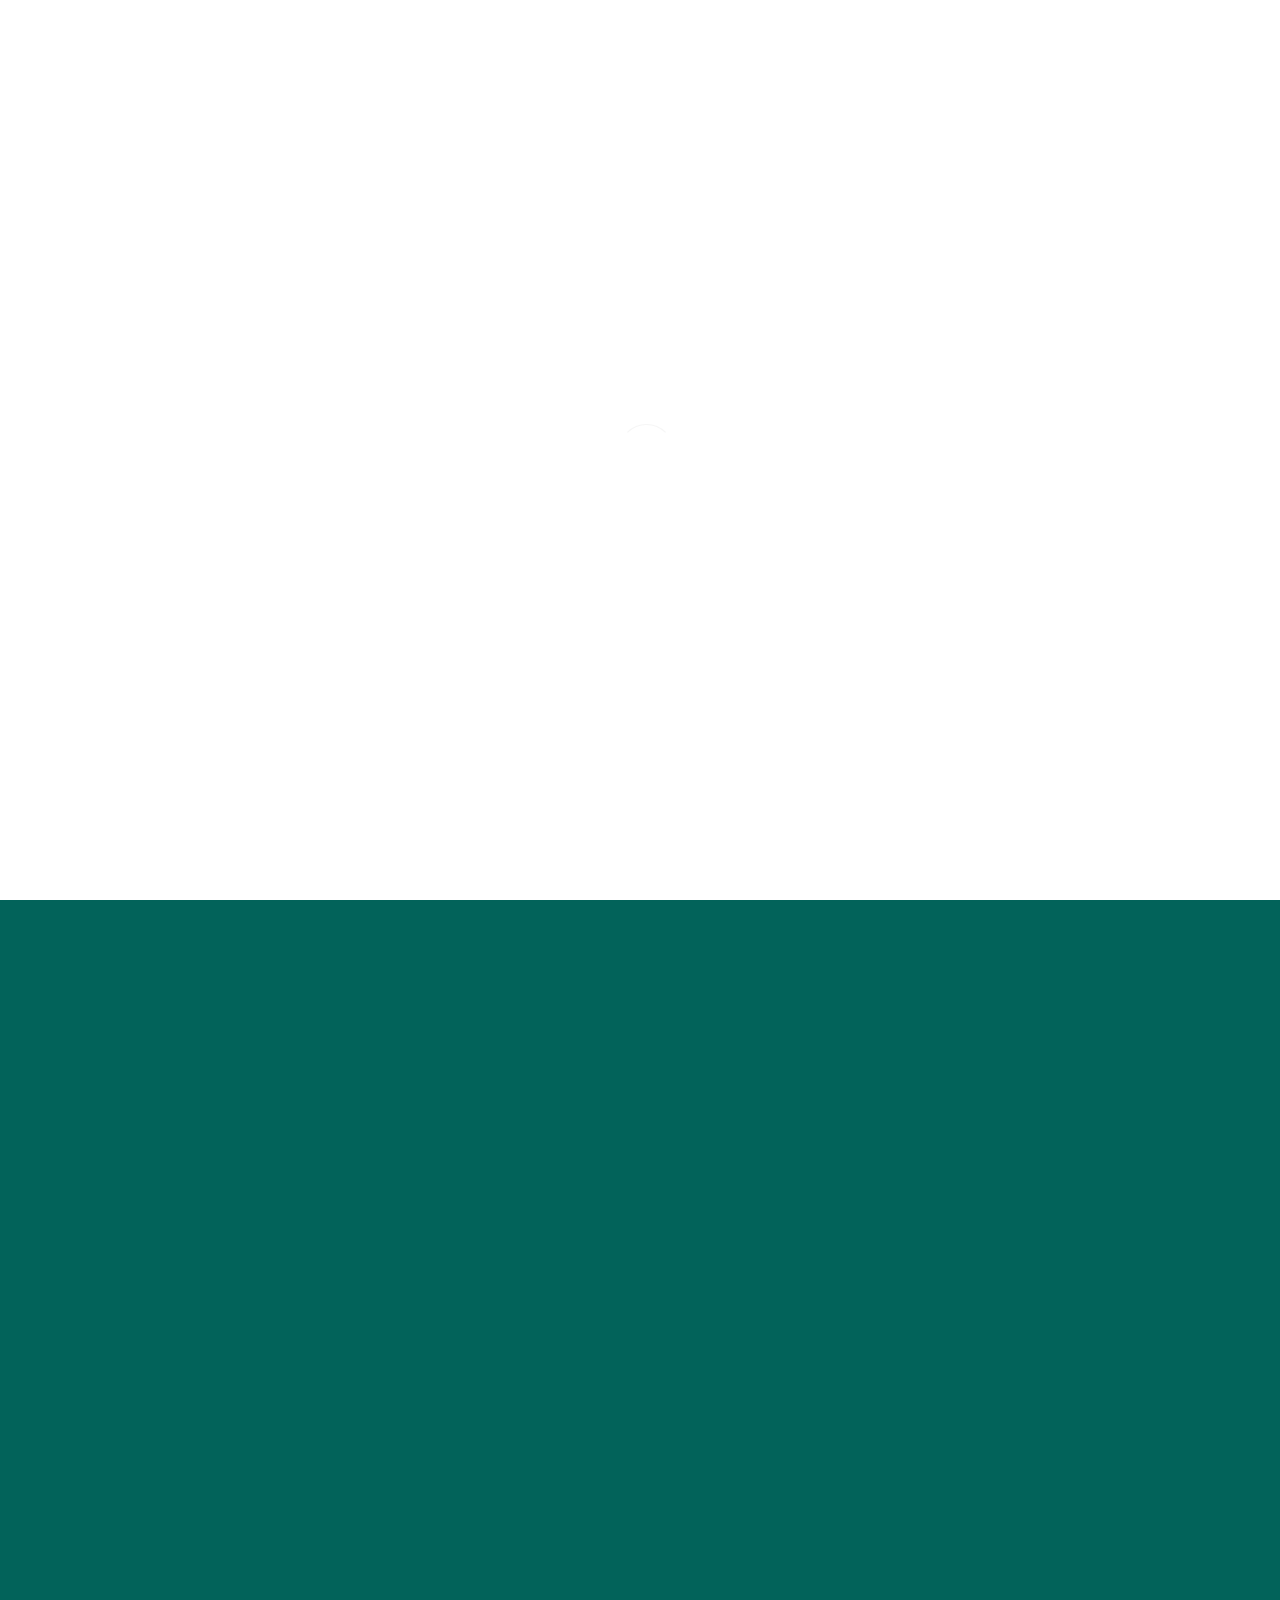
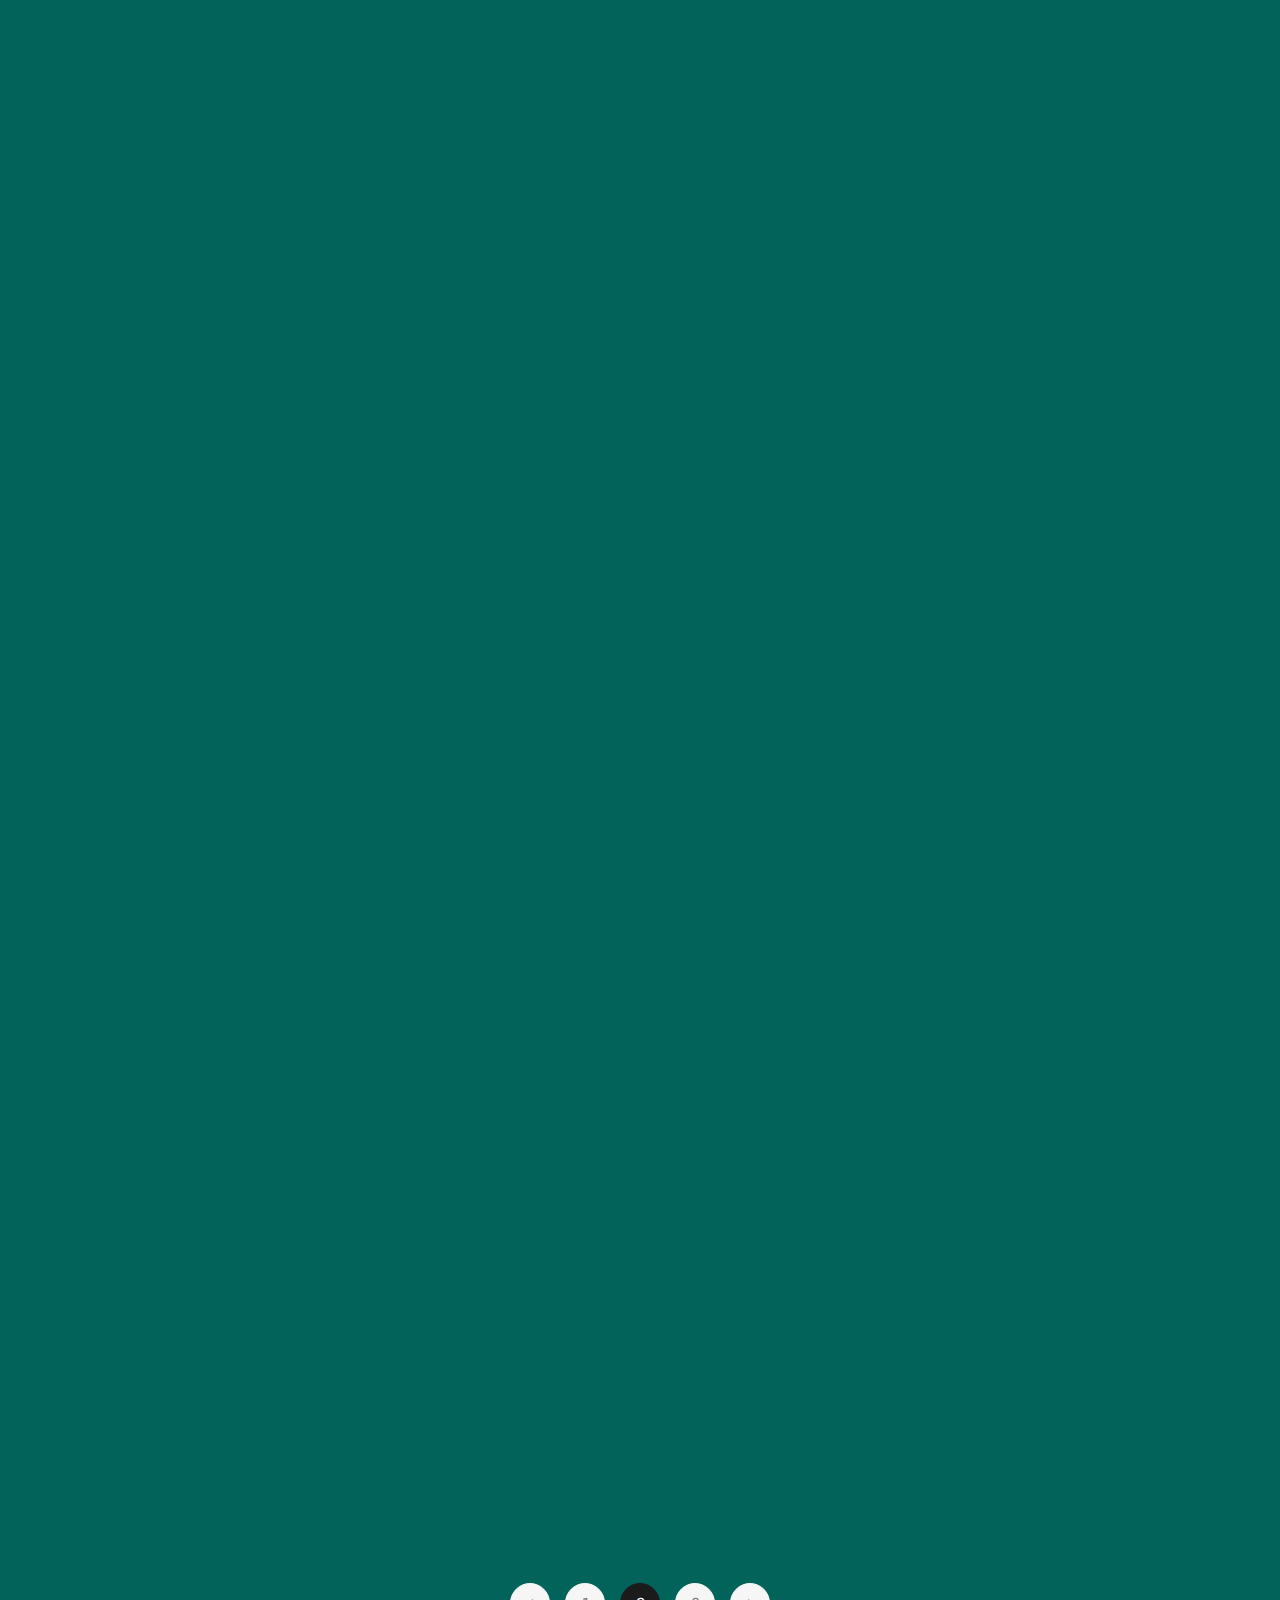
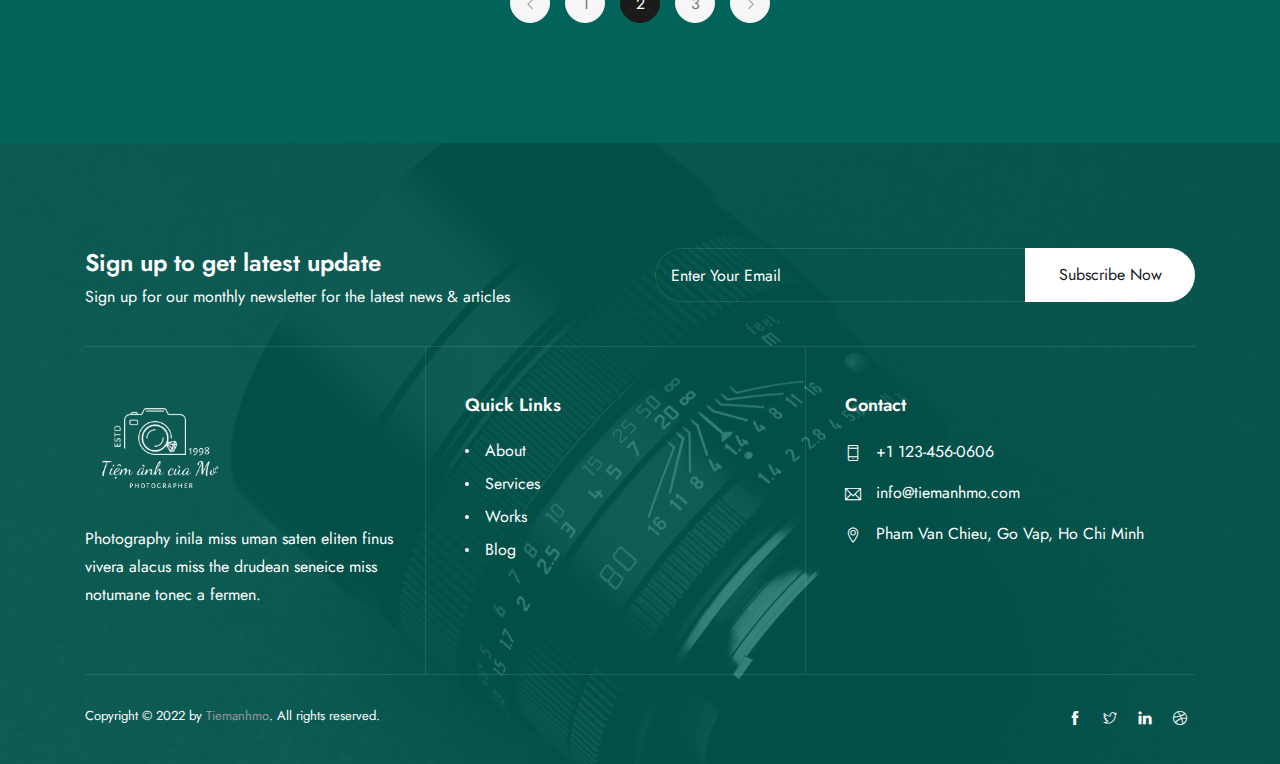
<file: blog.html>
<!DOCTYPE html>
<html lang="zxx">

<head>
    <meta charset="utf-8">
    <meta http-equiv="X-UA-Compatible" content="IE=edge" />
    <meta name="viewport" content="width=device-width, initial-scale=1, maximum-scale=1" />
     <title>tiemanhmo</title>
    <link rel="shortcut icon" href="img/favicon.png" />
    <link rel="stylesheet" href="https://fonts.googleapis.com/css2?family=Jost:ital,wght@0,300;0,400;0,500;0,600;0,700;1,400&amp;display=swap">
    <link rel="stylesheet" href="css/plugins.css" />
    <link rel="stylesheet" href="css/style.css" />
</head>
<body>
    <!-- Preloader -->
    <div class="preloader-bg"></div>
    <div id="preloader">
        <div id="preloader-status">
            <div class="preloader-position loader"> <span></span> </div>
        </div>
    </div>
    <!-- Progress scroll totop -->
    <div class="progress-wrap cursor-pointer">
        <svg class="progress-circle svg-content" width="100%" height="100%" viewBox="-1 -1 102 102">
            <path d="M50,1 a49,49 0 0,1 0,98 a49,49 0 0,1 0,-98" />
        </svg>
    </div>
    <!-- Navbar -->
    <nav class="navbar navbar-expand-lg">
        <div class="container">
            <!-- Logo -->
            <a class="logo" href="index.html"> <img src="img/logo.png" alt=""> </a>
            <button class="navbar-toggler" type="button" data-toggle="collapse" data-target="#navbarSupportedContent" aria-controls="navbarSupportedContent" aria-expanded="false" aria-label="Toggle navigation"> <span class="icon-bar"><i class="ti-line-double"></i></span> </button>
            <!-- Navbar links -->
            <div class="collapse navbar-collapse" id="navbarSupportedContent">
                <ul class="navbar-nav ml-auto">
                    <li class="nav-item"><a class="nav-link" href="index.html">Home</a></li>
                    <li class="nav-item"><a class="nav-link" href="about.html">About</a></li>
                    <li class="nav-item"><a class="nav-link" href="services.html">Services</a></li>
                    <li class="nav-item"><a class="nav-link" href="works.html">Works</a></li>
                    <li class="nav-item dropdown"> <span class="nav-link"> Gallery <i class="ti-angle-down"></i></span>
                        <ul class="dropdown-menu last">
                            <li class="dropdown-item"><a href="gallery-01.html">Gallery 01</a></li>
                            <li class="dropdown-item"><a href="gallery-02.html">Gallery 02</a></li>
                            <li class="dropdown-item"><a href="video-gallery.html">Gallery 03</a></li>
                        </ul>
                    </li>
                    <li class="nav-item"><a class="nav-link active" href="blog.html">Blog</a></li>
                    <li class="nav-item"><a class="nav-link" href="contact.html">Contact</a></li>
                </ul>
            </div>
        </div>
    </nav>
    <!-- Header Banner -->
    <section class="banner-header banner-img-top section-padding valign bg-img bg-fixed" data-overlay-darkgray="2" data-background="img/banner/7.jpg">
        <div class="container">
            <div class="row">
                <div class="col-md-5">
                    <h1>Latest News</h1>
                    <hr class="border-1">
                    <p>Quisque sed tellus lorem. Nullam bibendum seman tortor works porta felis porta the quis antearas miss viventa.</p>
                </div>
            </div>
        </div>
    </section>
    <!-- Blog -->
    <section class="blog section-padding">
        <div class="container">
            <div class="row">
                <div class="col-md-12">
                    <div class="news animate-box" data-animate-effect="fadeInUp">
                        <figure><img src="img/blog/4.jpg" alt="" class="img-fluid"></figure>
                        <div class="caption">
                            <h6>Resources</h6>
                            <h4><a href="post.html">Cosina announces its fastest full-frame lens, the Nokton 50mm</a></h4>
                            <p>Photographers viverra tristique duis vitae diam the neque nivamus aestan ateuene artines duru setlie suscipe the fermen.</p>
                            <hr class="border-2">
                            <div class="info-wrapper">
                                <div class="more"><a href="post.html" class="link-btn" tabindex="0">Read more</a></div>
                                <div class="date">20 December 2022</div>
                            </div>
                        </div>
                    </div>
                    <div class="news left animate-box" data-animate-effect="fadeInUp">
                        <figure><img src="img/blog/3.jpg" alt="" class="img-fluid"></figure>
                        <div class="caption">
                            <h6>Lens News</h6>
                            <h4>Which Camera Will Survive? Sony a1, Nikon Z9 and Canon R3</h4>
                            <p>Photographers viverra tristique duis vitae diam the neque nivamus aestan ateuene artines duru setlie suscipe the fermen.</p>
                            <hr class="border-2">
                            <div class="info-wrapper">
                                <div class="more"><a href="post.html" class="link-btn" tabindex="0">Read more</a></div>
                                <div class="date">18 December 2022</div>
                            </div>
                        </div>
                    </div>
                    <div class="news animate-box" data-animate-effect="fadeInUp">
                        <figure><img src="img/blog/2.jpg" alt="" class="img-fluid"></figure>
                        <div class="caption">
                            <h6>Mobile</h6>
                            <h4><a href="post.html">The camera components inside the iPhone 11 Pro Max</a></h4>
                            <p>Photographers viverra tristique duis vitae diam the neque nivamus aestan ateuene artines duru setlie suscipe the fermen.</p>
                            <hr class="border-2">
                            <div class="info-wrapper">
                                <div class="more"><a href="post.html" class="link-btn" tabindex="0">Read more</a></div>
                                <div class="date">16 December 2022</div>
                            </div>
                        </div>
                    </div>
                    <div class="news left animate-box" data-animate-effect="fadeInUp">
                        <figure><img src="img/blog/1.jpg" alt="" class="img-fluid"></figure>
                        <div class="caption">
                            <h6>Resources</h6>
                            <h4><a href="post.html">Fujifilm's new Instax Mini Evo Hybrid is an instant camera</a></h4>
                            <p>Photographers viverra tristique duis vitae diam the neque nivamus aestan ateuene artines duru setlie suscipe the fermen.</p>
                            <hr class="border-2">
                            <div class="info-wrapper">
                                <div class="more"><a href="post.html" class="link-btn" tabindex="0">Read more</a></div>
                                <div class="date">14 December 2022</div>
                            </div>
                        </div>
                    </div>
                </div>
            </div>
            <div class="row">
					<div class="col-md-12 text-center">
						<!-- Pagination -->
						<ul class="news-pagination-wrap align-center mt-90">
							<li><a href="blog2.html#"><i class="ti-angle-left"></i></a></li>
							<li><a href="blog2.html#">1</a></li>
							<li><a href="blog2.html#" class="active">2</a></li>
							<li><a href="blog2.html#">3</a></li>
							<li><a href="blog2.html#"><i class="ti-angle-right"></i></a></li>
						</ul>
					</div>
				</div>
        </div>
    </section>
    <!-- Footer -->
    <footer class="footer clearfix" data-overlay-darkgray="8">
        <div class="container">
            <!-- First footer -->
            <div class="first-footer">
                <div class="row">
                    <div class="col-md-6 widget-area">
                        <h3>Sign up to get latest update</h3>
                        <p>Sign up for our monthly newsletter for the latest news &amp; articles</p>
                    </div>
                    <div class="col-md-6 widget-area">
                        <form id="subscribe-form" class="newsletter-form" method="post" action="#" data-mailchimp="true">
                            <div class="mailchimp-inputbox clearfix" id="subscribe-content">
                                <p>
                                    <input type="email" name="email" placeholder="Enter Your Email" required>
                                </p>
                                <p>
                                    <button class="submit ttm-btn ttm-btn-size-md ttm-btn-shape-squar ttm-btn-style-fill ttm-btn-color-skincolor" type="submit">Subscribe Now</button>
                                </p>
                            </div>
                            <div id="subscribe-msg"></div>
                        </form>
                    </div>
                </div>
            </div>
            <!-- Second footer -->
            <div class="second-footer">
                <div class="row">
                    <div class="col-md-4 widget-area">
                        <div class="widget clearfix">
                            <div class="footer-logo"> <img class="img-fluid" src="img/logo-light-1.png" alt=""> </div>
                            <div class="widget-text">
                                <p>Photography inila miss uman saten eliten finus vivera alacus miss the drudean seneice miss notumane tonec a fermen.</p>
                            </div>
                        </div>
                    </div>
                    <div class="col-md-4 widget-area">
                        <div class="widget clearfix usful-links">
                            <h3 class="widget-title">Quick Links</h3>
                            <ul>
                                <li><a href="about.html">About</a></li>
                                <li><a href="services.html">Services</a></li>
                                <li><a href="works.html">Works</a></li>
                                <li><a href="blog.html">Blog</a></li>
                            </ul>
                        </div>
                    </div>
                    <div class="col-md-4 widget-area">
                        <div class="widget clearfix">
                            <h3 class="widget-title">Contact</h3>
                            <div class="featured-icon-box icon-align-before-content icon-ver_align-top style1">
                                <div class="featured-icon">
                                    <div class="ttm-icon ttm-icon_element-onlytxt ttm-icon_element-color-skincolor ttm-icon_element-size-xs"> <i class="ti-mobile"></i> </div>
                                </div>
                                <div class="featured-content">
                                    <div class="featured-desc">
                                        <p>+1 123-456-0606</p>
                                    </div>
                                </div>
                            </div>
                            <div class="featured-icon-box icon-align-before-content icon-ver_align-top style1">
                                <div class="featured-icon">
                                    <div class="ttm-icon ttm-icon_element-onlytxt ttm-icon_element-color-skincolor ttm-icon_element-size-xs"> <i class="ti-email"></i> </div>
                                </div>
                                <div class="featured-content">
                                    <div class="featured-desc">
                                        <p>info@tiemanhmo.com</p>
                                    </div>
                                </div>
                            </div>
                            <div class="featured-icon-box icon-align-before-content icon-ver_align-top style1">
                                <div class="featured-icon">
                                    <div class="ttm-icon ttm-icon_element-onlytxt ttm-icon_element-color-skincolor ttm-icon_element-size-xs"> <i class="ti-location-pin"></i> </div>
                                </div>
                                <div class="featured-content">
                                    <div class="featured-desc">
                                        <p>Pham Van Chieu, Go Vap, Ho Chi Minh</p>
                                    </div>
                                </div>
                            </div>
                        </div>
                    </div>
                </div>
            </div>
            <!-- Bottom footer -->
            <div class="bottom-footer-text">
                <div class="row copyright">
                    <div class="col-md-8">
                        <p class="mb-0">Copyright © 2022 by <a href="#">Tiemanhmo</a>. All rights reserved.</p>
                    </div>
                    <div class="col-md-4">
                        <div class="social-icons">
                            <ul class="list-inline">
                                <li><a href="#"><i class="ti-facebook"></i></a></li>
                                <li><a href="#"><i class="ti-twitter"></i></a></li>
                                <li><a href="#"><i class="ti-linkedin"></i></a></li>
                                <li><a href="#"><i class="ti-dribbble"></i></a></li>
                            </ul>
                        </div>
                    </div>
                </div>
            </div>
        </div>
    </footer>
    <!-- jQuery -->
    <script src="js/jquery-3.6.0.min.js"></script>
    <script src="js/jquery-migrate-3.0.0.min.js"></script>
    <script src="js/modernizr-2.6.2.min.js"></script>
    <script src="js/imagesloaded.pkgd.min.js"></script>
    <script src="js/jquery.isotope.v3.0.2.js"></script>
    <script src="js/popper.min.js"></script>
    <script src="js/bootstrap.min.js"></script>
    <script src="js/scrollIt.min.js"></script>
    <script src="js/jquery.waypoints.min.js"></script>
    <script src="js/owl.carousel.min.js"></script>
    <script src="js/jquery.stellar.min.js"></script>
    <script src="js/jquery.magnific-popup.js"></script>
    <script src="js/YouTubePopUp.js"></script>
    <script src="js/custom.js"></script>
</body>

</html>
</file>
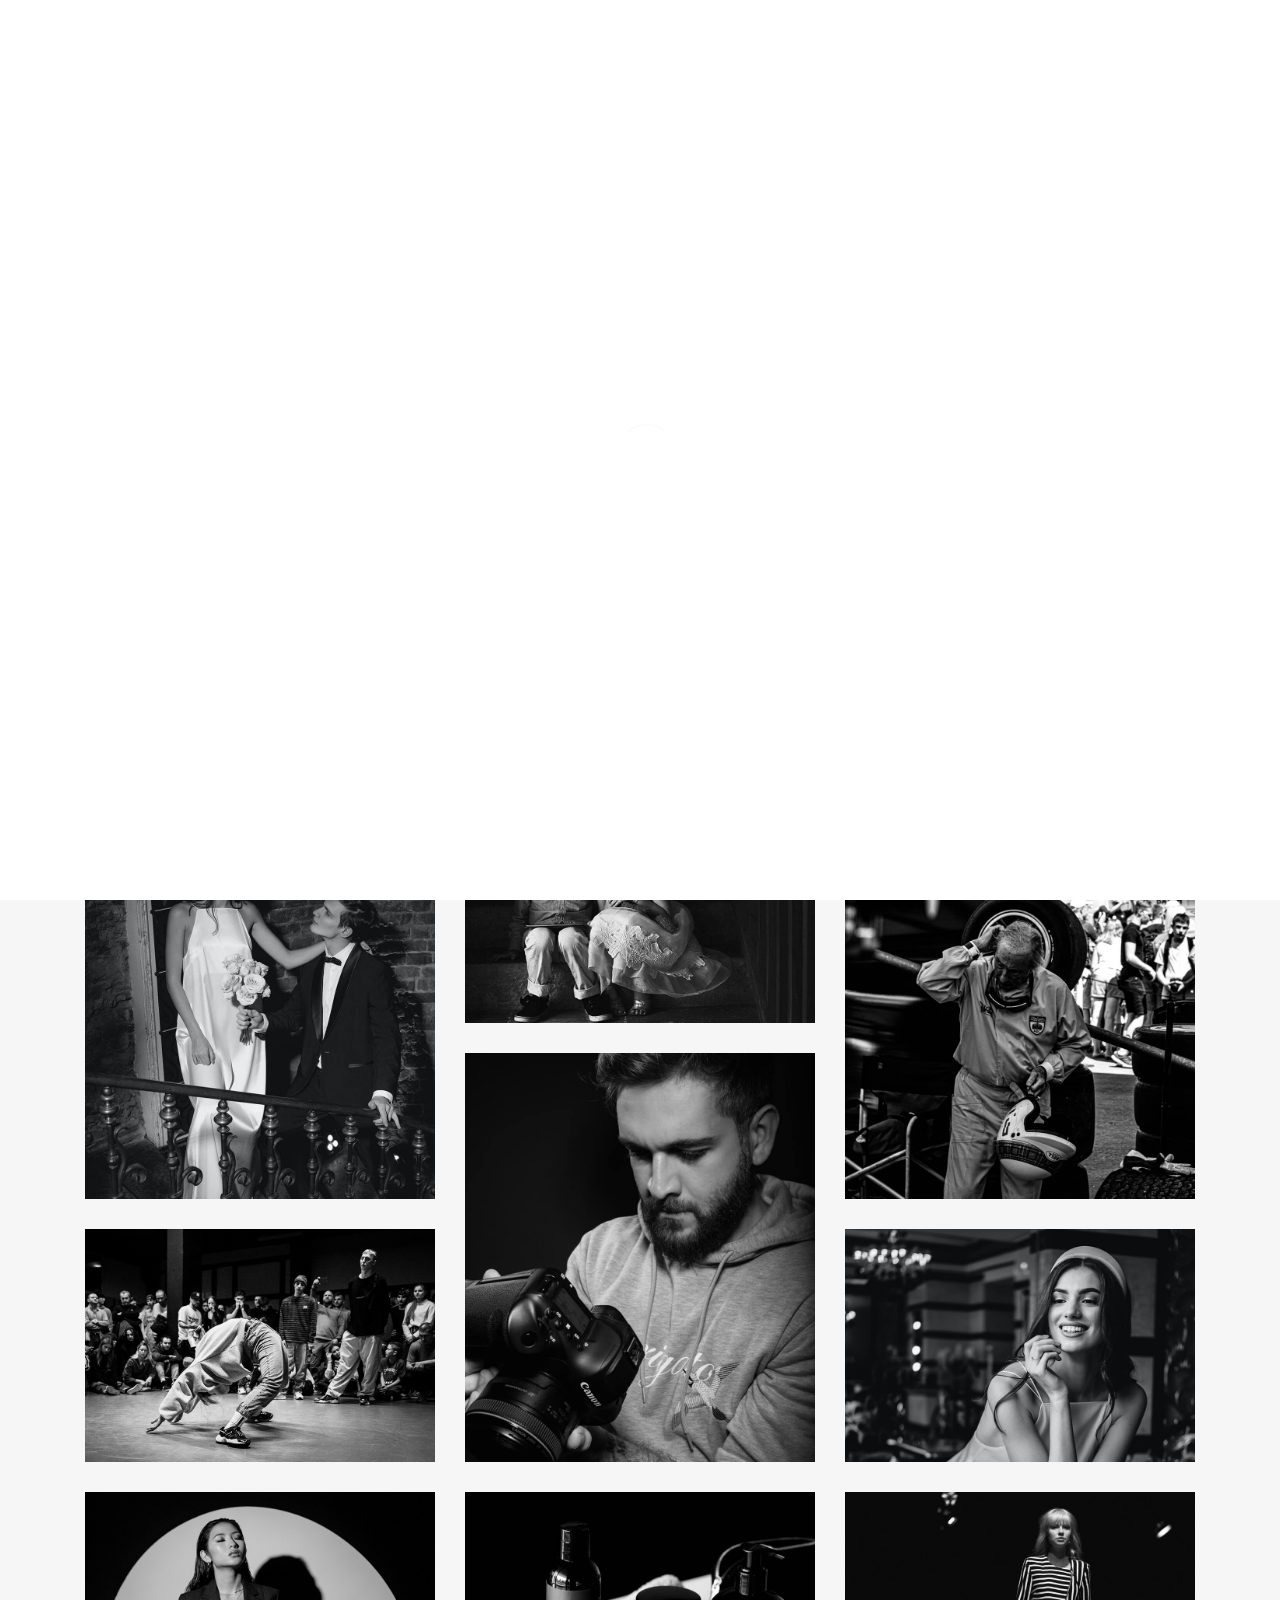
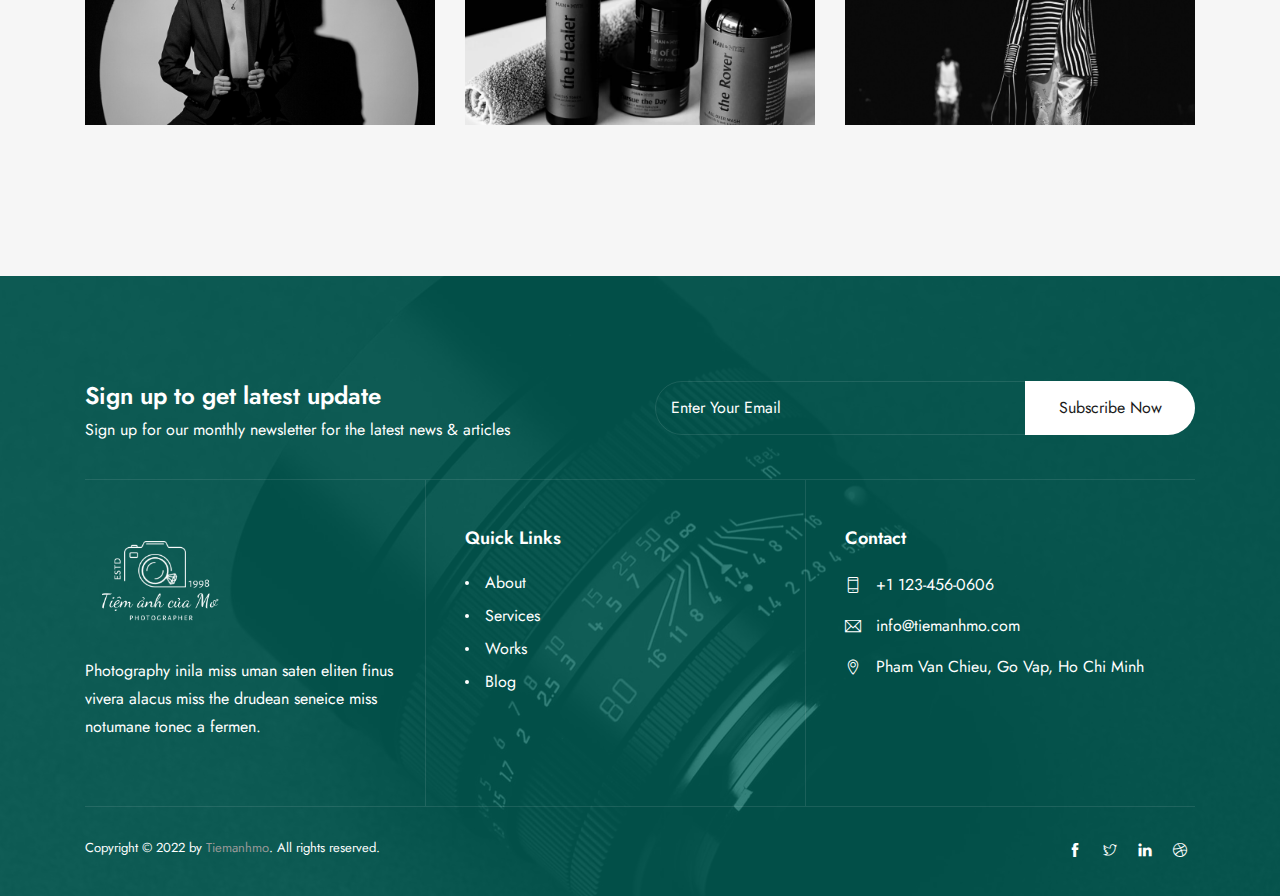
<file: gallery-01.html>
<!DOCTYPE html>
<html lang="zxx">

<head>
    <meta charset="utf-8">
    <meta http-equiv="X-UA-Compatible" content="IE=edge" />
    <meta name="viewport" content="width=device-width, initial-scale=1, maximum-scale=1" />
     <title>tiemanhmo</title>
    <link rel="shortcut icon" href="img/favicon.png" />
    <link rel="stylesheet" href="https://fonts.googleapis.com/css2?family=Jost:ital,wght@0,300;0,400;0,500;0,600;0,700;1,400&amp;display=swap">
    <link rel="stylesheet" href="css/plugins.css" />
    <link rel="stylesheet" href="css/style.css" />
</head>
<body>
    <!-- Preloader -->
    <div class="preloader-bg"></div>
    <div id="preloader">
        <div id="preloader-status">
            <div class="preloader-position loader"> <span></span> </div>
        </div>
    </div>
    <!-- Progress scroll totop -->
    <div class="progress-wrap cursor-pointer">
        <svg class="progress-circle svg-content" width="100%" height="100%" viewBox="-1 -1 102 102">
            <path d="M50,1 a49,49 0 0,1 0,98 a49,49 0 0,1 0,-98" />
        </svg>
    </div>
    <!-- Navbar -->
    <nav class="navbar navbar-expand-lg">
        <div class="container">
            <!-- Logo -->
            <a class="logo" href="index.html"> <img src="img/logo.png" alt=""> </a>
            <button class="navbar-toggler" type="button" data-toggle="collapse" data-target="#navbarSupportedContent" aria-controls="navbarSupportedContent" aria-expanded="false" aria-label="Toggle navigation"> <span class="icon-bar"><i class="ti-line-double"></i></span> </button>
            <!-- Navbar links -->
            <div class="collapse navbar-collapse" id="navbarSupportedContent">
                <ul class="navbar-nav ml-auto">
                    <li class="nav-item"><a class="nav-link" href="index.html">Home</a></li>
                    <li class="nav-item"><a class="nav-link" href="about.html">About</a></li>
                    <li class="nav-item"><a class="nav-link" href="services.html">Services</a></li>
                    <li class="nav-item"><a class="nav-link" href="works.html">Works</a></li>
                    <li class="nav-item dropdown"> <span class="nav-link active"> Gallery <i class="ti-angle-down"></i></span>
                        <ul class="dropdown-menu last">
                            <li class="dropdown-item active"><a href="gallery-01.html">Gallery 01</a></li>
                            <li class="dropdown-item"><a href="gallery-02.html">Gallery 02</a></li>
                            <li class="dropdown-item"><a href="video-gallery.html">Gallery 03</a></li>
                        </ul>
                    </li>
                    <li class="nav-item"><a class="nav-link" href="blog.html">Blog</a></li>
                    <li class="nav-item"><a class="nav-link" href="contact.html">Contact</a></li>
                </ul>
            </div>
        </div>
    </nav>
    <!-- Header Banner -->
    <section class="banner-header banner-img-top section-padding valign bg-img bg-fixed" data-overlay-darkgray="2" data-background="img/banner/5.jpg">
        <div class="container">
            <div class="row">
                <div class="col-md-5">
                    <h1>Gallery 01</h1>
                    <hr class="border-1">
                    <p>Fusceler mollis augue sit amet hendrerit vestibulum uisteyer the miss martine venenatis nito lacus.</p>
                </div>
            </div>
        </div>
    </section>
    <!--  Gallery 01 -->
    <section class="section-padding bg-black">
        <div class="container">
            <div class="row">
                <div class="col-md-12 text-center">
                    <ul class="gallery-filter">
                        <li class="active" data-filter="*">All</li>
                        <li data-filter=".personal">Personal</li>
                        <li data-filter=".wedding">Wedding</li>
                        <li data-filter=".event">Event</li>
                        <li data-filter=".fashion">Fashion</li>
                        <li data-filter=".product">Product</li>
                    </ul>
                </div>
            </div>
            <div class="row gallery-items">
                <div class="masonry-items">
                    <div class="col-md-4 gallery-masonry-wrapper single-item wedding">
                        <a href="img/works/w2.jpg" title="" class="gallery-masonry-item-img-link img-zoom">
                            <div class="gallery-box">
                                <div class="gallery-img"> <img src="img/works/w2.jpg" class="img-fluid mx-auto d-block" alt=""> </div>
                                <div class="gallery-masonry-item-img"></div>
                                <div class="gallery-masonry-item-content">
                                    <div class="gallery-masonry-item-category">Wedding</div>
                                    <h4 class="gallery-masonry-item-title">Quisue sen duru martin</h4>
                                </div>
                            </div>
                        </a>
                    </div>
                    <div class="col-md-4 gallery-masonry-wrapper single-item personal">
                        <a href="img/works/p1.jpg" title="" class="gallery-masonry-item-img-link img-zoom">
                            <div class="gallery-box">
                                <div class="gallery-img"> <img src="img/works/p1.jpg" class="img-fluid mx-auto d-block" alt=""> </div>
                                <div class="gallery-masonry-item-img"></div>
                                <div class="gallery-masonry-item-content">
                                    <div class="gallery-masonry-item-category">Personal</div>
                                    <h4 class="gallery-masonry-item-title">Quisue sen duru martin</h4>
                                </div>
                            </div>
                        </a>
                    </div>
                    <div class="col-md-4 gallery-masonry-wrapper single-item event">
                        <a href="img/works/e1.jpg" title="" class="gallery-masonry-item-img-link img-zoom">
                            <div class="gallery-box">
                                <div class="gallery-img"> <img src="img/works/e1.jpg" class="img-fluid mx-auto d-block" alt=""> </div>
                                <div class="gallery-masonry-item-img"></div>
                                <div class="gallery-masonry-item-content">
                                    <div class="gallery-masonry-item-category">Event</div>
                                    <h4 class="gallery-masonry-item-title">Quisue sen duru martin</h4>
                                </div>
                            </div>
                        </a>
                    </div>
                    <div class="col-md-4 gallery-masonry-wrapper single-item personal">
                        <a href="img/works/p2.jpg" title="Personal" class="gallery-masonry-item-img-link img-zoom">
                            <div class="gallery-box">
                                <div class="gallery-img"> <img src="img/works/p2.jpg" class="img-fluid mx-auto d-block" alt=""> </div>
                                <div class="gallery-masonry-item-img"></div>
                                <div class="gallery-masonry-item-content">
                                    <div class="gallery-masonry-item-category">Personal</div>
                                    <h4 class="gallery-masonry-item-title">Quisue sen duru martin</h4>
                                </div>
                            </div>
                        </a>
                    </div>
                    <div class="col-md-4 gallery-masonry-wrapper single-item event">
                        <a href="img/works/e2.jpg" title="" class="gallery-masonry-item-img-link img-zoom">
                            <div class="gallery-box">
                                <div class="gallery-img"> <img src="img/works/e2.jpg" class="img-fluid mx-auto d-block" alt=""> </div>
                                <div class="gallery-masonry-item-img"></div>
                                <div class="gallery-masonry-item-content">
                                    <div class="gallery-masonry-item-category">Event</div>
                                    <h4 class="gallery-masonry-item-title">Quisue sen duru martin</h4>
                                </div>
                            </div>
                        </a>
                    </div>
                    <div class="col-md-4 gallery-masonry-wrapper single-item wedding">
                        <a href="img/works/w1.jpg" title="" class="gallery-masonry-item-img-link img-zoom">
                            <div class="gallery-box">
                                <div class="gallery-img"> <img src="img/works/w1.jpg" class="img-fluid mx-auto d-block" alt=""> </div>
                                <div class="gallery-masonry-item-img"></div>
                                <div class="gallery-masonry-item-content">
                                    <div class="gallery-masonry-item-category">Wedding</div>
                                    <h4 class="gallery-masonry-item-title">Quisue sen duru martin</h4>
                                </div>
                            </div>
                        </a>
                    </div>
                    <div class="col-md-4 gallery-masonry-wrapper single-item fashion">
                        <a href="img/works/f1.jpg" title="" class="gallery-masonry-item-img-link img-zoom">
                            <div class="gallery-box">
                                <div class="gallery-img"> <img src="img/works/f1.jpg" class="img-fluid mx-auto d-block" alt=""> </div>
                                <div class="gallery-masonry-item-img"></div>
                                <div class="gallery-masonry-item-content">
                                    <div class="gallery-masonry-item-category">Fashion</div>
                                    <h4 class="gallery-masonry-item-title">Quisue sen duru martin</h4>
                                </div>
                            </div>
                        </a>
                    </div>
                    <div class="col-md-4 gallery-masonry-wrapper single-item product">
                        <a href="img/works/p3.jpg" title="" class="gallery-masonry-item-img-link img-zoom">
                            <div class="gallery-box">
                                <div class="gallery-img"> <img src="img/works/p3.jpg" class="img-fluid mx-auto d-block" alt=""> </div>
                                <div class="gallery-masonry-item-img"></div>
                                <div class="gallery-masonry-item-content">
                                    <div class="gallery-masonry-item-category">Product</div>
                                    <h4 class="gallery-masonry-item-title">Quisue sen duru martin</h4>
                                </div>
                            </div>
                        </a>
                    </div>
                    <div class="col-md-4 gallery-masonry-wrapper single-item fashion">
                        <a href="img/works/f2.jpg" title="" class="gallery-masonry-item-img-link img-zoom">
                            <div class="gallery-box">
                                <div class="gallery-img"> <img src="img/works/f2.jpg" class="img-fluid mx-auto d-block" alt=""> </div>
                                <div class="gallery-masonry-item-img"></div>
                                <div class="gallery-masonry-item-content">
                                    <div class="gallery-masonry-item-category">Fashion</div>
                                    <h4 class="gallery-masonry-item-title">Quisue sen duru martin</h4>
                                </div>
                            </div>
                        </a>
                    </div>
                </div>
            </div>
        </div>   
    </section>
    <!-- Footer -->
    <footer class="footer clearfix" data-overlay-darkgray="8">
        <div class="container">
            <!-- First footer -->
            <div class="first-footer">
                <div class="row">
                    <div class="col-md-6 widget-area">
                        <h3>Sign up to get latest update</h3>
                        <p>Sign up for our monthly newsletter for the latest news &amp; articles</p>
                    </div>
                    <div class="col-md-6 widget-area">
                        <form id="subscribe-form" class="newsletter-form" method="post" action="#" data-mailchimp="true">
                            <div class="mailchimp-inputbox clearfix" id="subscribe-content">
                                <p>
                                    <input type="email" name="email" placeholder="Enter Your Email" required>
                                </p>
                                <p>
                                    <button class="submit ttm-btn ttm-btn-size-md ttm-btn-shape-squar ttm-btn-style-fill ttm-btn-color-skincolor" type="submit">Subscribe Now</button>
                                </p>
                            </div>
                            <div id="subscribe-msg"></div>
                        </form>
                    </div>
                </div>
            </div>
            <!-- Second footer -->
            <div class="second-footer">
                <div class="row">
                    <div class="col-md-4 widget-area">
                        <div class="widget clearfix">
                            <div class="footer-logo"> <img class="img-fluid" src="img/logo-light-1.png" alt=""> </div>
                            <div class="widget-text">
                                <p>Photography inila miss uman saten eliten finus vivera alacus miss the drudean seneice miss notumane tonec a fermen.</p>
                            </div>
                        </div>
                    </div>
                    <div class="col-md-4 widget-area">
                        <div class="widget clearfix usful-links">
                            <h3 class="widget-title">Quick Links</h3>
                            <ul>
                                <li><a href="about.html">About</a></li>
                                <li><a href="services.html">Services</a></li>
                                <li><a href="works.html">Works</a></li>
                                <li><a href="blog.html">Blog</a></li>
                            </ul>
                        </div>
                    </div>
                    <div class="col-md-4 widget-area">
                        <div class="widget clearfix">
                            <h3 class="widget-title">Contact</h3>
                            <div class="featured-icon-box icon-align-before-content icon-ver_align-top style1">
                                <div class="featured-icon">
                                    <div class="ttm-icon ttm-icon_element-onlytxt ttm-icon_element-color-skincolor ttm-icon_element-size-xs"> <i class="ti-mobile"></i> </div>
                                </div>
                                <div class="featured-content">
                                    <div class="featured-desc">
                                        <p>+1 123-456-0606</p>
                                    </div>
                                </div>
                            </div>
                            <div class="featured-icon-box icon-align-before-content icon-ver_align-top style1">
                                <div class="featured-icon">
                                    <div class="ttm-icon ttm-icon_element-onlytxt ttm-icon_element-color-skincolor ttm-icon_element-size-xs"> <i class="ti-email"></i> </div>
                                </div>
                                <div class="featured-content">
                                    <div class="featured-desc">
                                        <p>info@tiemanhmo.com</p>
                                    </div>
                                </div>
                            </div>
                            <div class="featured-icon-box icon-align-before-content icon-ver_align-top style1">
                                <div class="featured-icon">
                                    <div class="ttm-icon ttm-icon_element-onlytxt ttm-icon_element-color-skincolor ttm-icon_element-size-xs"> <i class="ti-location-pin"></i> </div>
                                </div>
                                <div class="featured-content">
                                    <div class="featured-desc">
                                        <p>Pham Van Chieu, Go Vap, Ho Chi Minh</p>
                                    </div>
                                </div>
                            </div>
                        </div>
                    </div>
                </div>
            </div>
            <!-- Bottom footer -->
            <div class="bottom-footer-text">
                <div class="row copyright">
                    <div class="col-md-8">
                        <p class="mb-0">Copyright © 2022 by <a href="#">Tiemanhmo</a>. All rights reserved.</p>
                    </div>
                    <div class="col-md-4">
                        <div class="social-icons">
                            <ul class="list-inline">
                                <li><a href="#"><i class="ti-facebook"></i></a></li>
                                <li><a href="#"><i class="ti-twitter"></i></a></li>
                                <li><a href="#"><i class="ti-linkedin"></i></a></li>
                                <li><a href="#"><i class="ti-dribbble"></i></a></li>
                            </ul>
                        </div>
                    </div>
                </div>
            </div>
        </div>
    </footer>
    <!-- jQuery -->
    <script src="js/jquery-3.6.0.min.js"></script>
    <script src="js/jquery-migrate-3.0.0.min.js"></script>
    <script src="js/modernizr-2.6.2.min.js"></script>
    <script src="js/imagesloaded.pkgd.min.js"></script>
    <script src="js/jquery.isotope.v3.0.2.js"></script>
    <script src="js/popper.min.js"></script>
    <script src="js/bootstrap.min.js"></script>
    <script src="js/scrollIt.min.js"></script>
    <script src="js/jquery.waypoints.min.js"></script>
    <script src="js/owl.carousel.min.js"></script>
    <script src="js/jquery.stellar.min.js"></script>
    <script src="js/jquery.magnific-popup.js"></script>
    <script src="js/YouTubePopUp.js"></script>
    <script src="js/custom.js"></script>
</body>

</html>
</file>
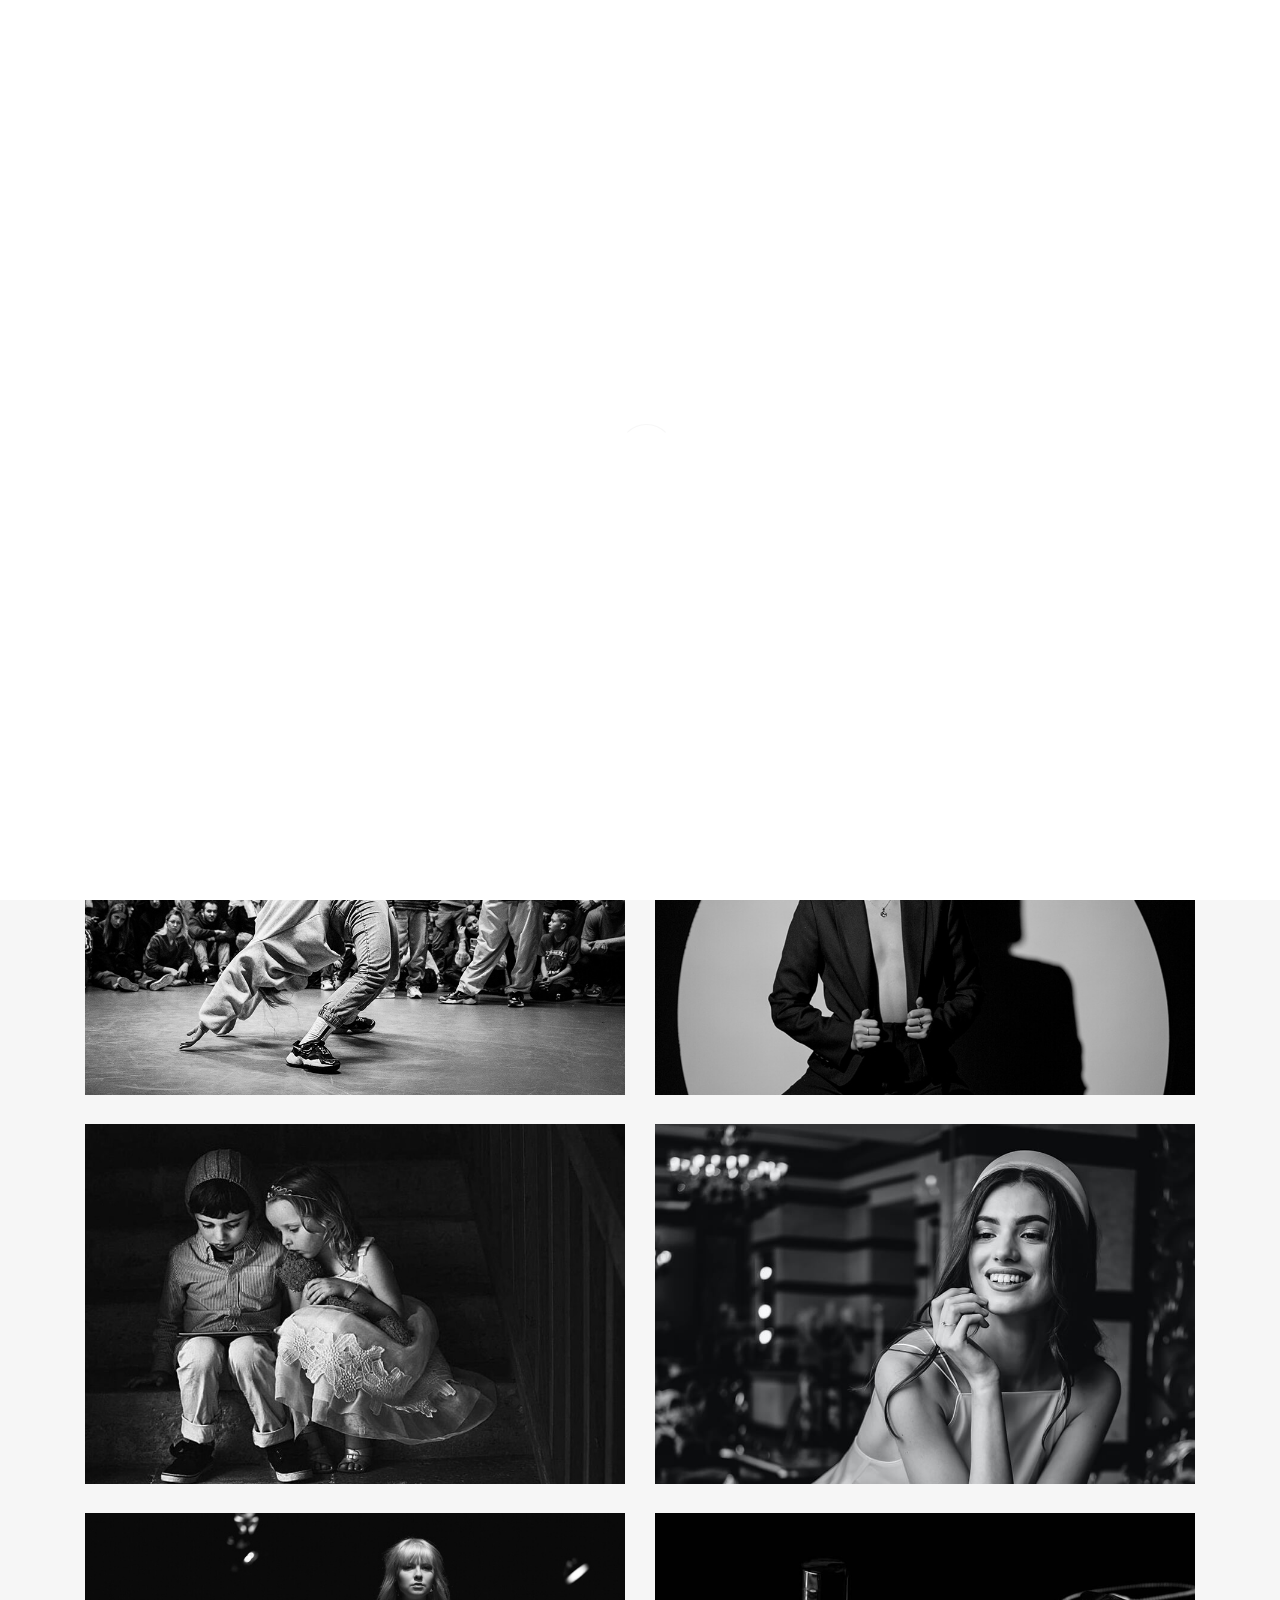
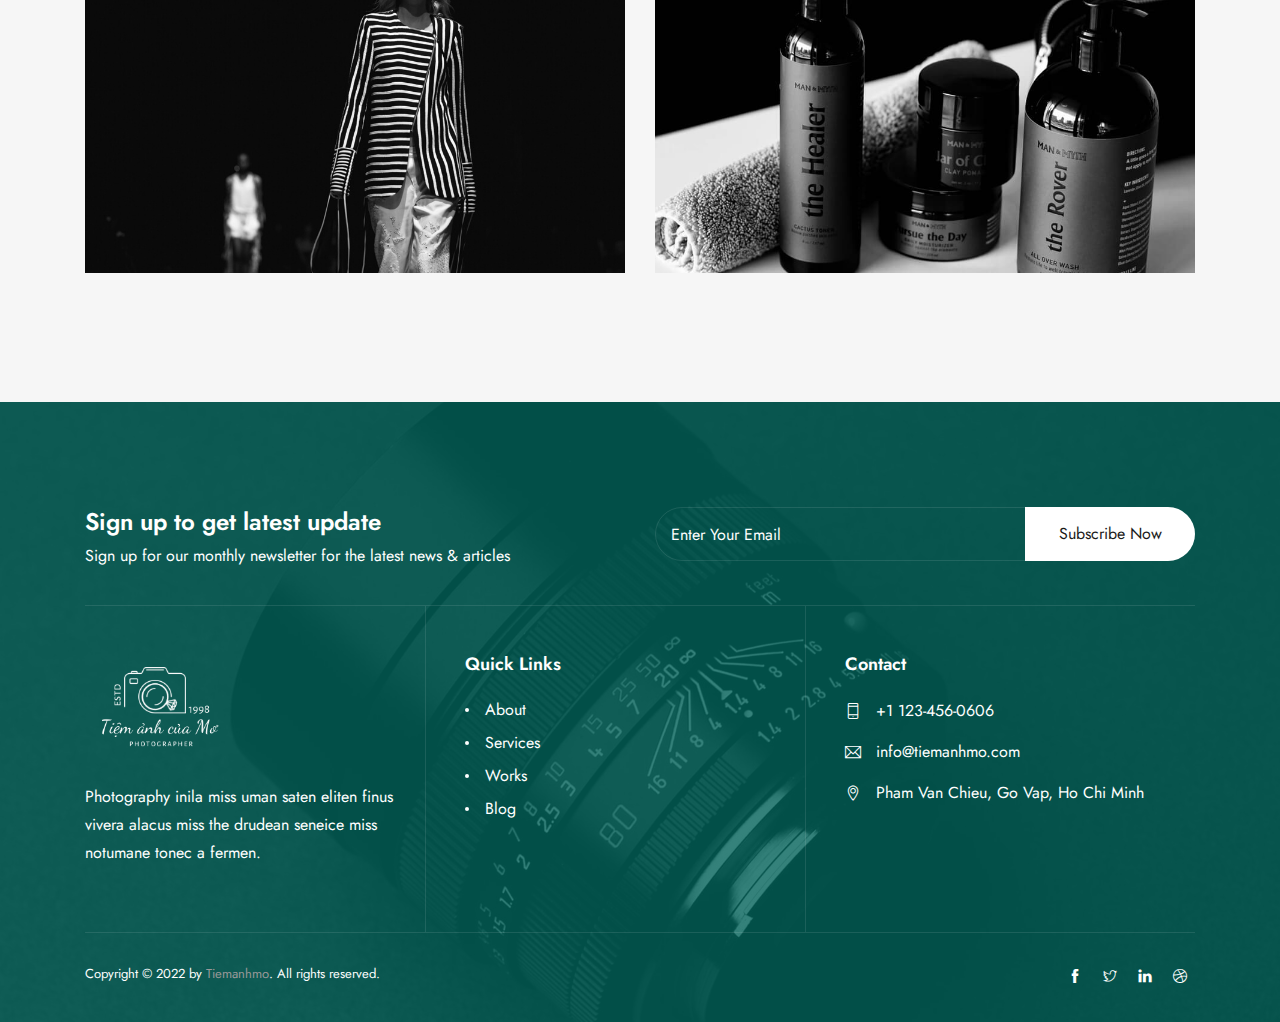
<file: gallery-02.html>
<!DOCTYPE html>
<html lang="zxx">

<head>
    <meta charset="utf-8">
    <meta http-equiv="X-UA-Compatible" content="IE=edge" />
    <meta name="viewport" content="width=device-width, initial-scale=1, maximum-scale=1" />
     <title>tiemanhmo</title>
    <link rel="shortcut icon" href="img/favicon.png" />
    <link rel="stylesheet" href="https://fonts.googleapis.com/css2?family=Jost:ital,wght@0,300;0,400;0,500;0,600;0,700;1,400&amp;display=swap">
    <link rel="stylesheet" href="css/plugins.css" />
    <link rel="stylesheet" href="css/style.css" />
</head>
<body>
    <!-- Preloader -->
    <div class="preloader-bg"></div>
    <div id="preloader">
        <div id="preloader-status">
            <div class="preloader-position loader"> <span></span> </div>
        </div>
    </div>
    <!-- Progress scroll totop -->
    <div class="progress-wrap cursor-pointer">
        <svg class="progress-circle svg-content" width="100%" height="100%" viewBox="-1 -1 102 102">
            <path d="M50,1 a49,49 0 0,1 0,98 a49,49 0 0,1 0,-98" />
        </svg>
    </div>
    <!-- Navbar -->
    <nav class="navbar navbar-expand-lg">
        <div class="container">
            <!-- Logo -->
            <a class="logo" href="index.html"> <img src="img/logo.png" alt=""> </a>
            <button class="navbar-toggler" type="button" data-toggle="collapse" data-target="#navbarSupportedContent" aria-controls="navbarSupportedContent" aria-expanded="false" aria-label="Toggle navigation"> <span class="icon-bar"><i class="ti-line-double"></i></span> </button>
            <!-- Navbar links -->
            <div class="collapse navbar-collapse" id="navbarSupportedContent">
                <ul class="navbar-nav ml-auto">
                    <li class="nav-item"><a class="nav-link" href="index.html">Home</a></li>
                    <li class="nav-item"><a class="nav-link" href="about.html">About</a></li>
                    <li class="nav-item"><a class="nav-link" href="services.html">Services</a></li>
                    <li class="nav-item"><a class="nav-link" href="works.html">Works</a></li>
                    <li class="nav-item dropdown"> <span class="nav-link active"> Gallery <i class="ti-angle-down"></i></span>
                        <ul class="dropdown-menu last">
                            <li class="dropdown-item"><a href="gallery-01.html">Gallery 01</a></li>
                            <li class="dropdown-item active"><a href="gallery-02.html">Gallery 02</a></li>
                            <li class="dropdown-item"><a href="video-gallery.html">Gallery 03</a></li>
                        </ul>
                    </li>
                    <li class="nav-item"><a class="nav-link" href="blog.html">Blog</a></li>
                    <li class="nav-item"><a class="nav-link" href="contact.html">Contact</a></li>
                </ul>
            </div>
        </div>
    </nav>
    <!-- Header Banner -->
    <section class="banner-header banner-img-top section-padding valign bg-img bg-fixed" data-overlay-darkgray="3" data-background="img/banner/7.jpg">
        <div class="container">
            <div class="row">
                <div class="col-md-5">
                    <h1>Gallery 02</h1>
                    <hr class="border-1">
                    <p>Fusceler mollis augue sit amet hendrerit vestibulum uisteyer the miss duru viventa enenatis lacus.</p>
                </div>
            </div>
        </div>
    </section>
    <!--  Gallery -->
    <section class="section-padding bg-black">
            <div class="container">
                <div class="row">
                    <div class="col-md-6 gallery-item">
                        <a href="img/works/e2.jpg" title="Event" class="img-zoom">
                            <div class="gallery-box">
                                <div class="gallery-img"> <img src="img/works/e2.jpg" class="img-fluid mx-auto d-block" alt="work-img"> </div>
                            </div>
                        </a>
                    </div>
                    <div class="col-md-6 gallery-item">
                        <a href="img/works/f1.jpg" title="Fashion" class="img-zoom">
                            <div class="gallery-box">
                                <div class="gallery-img"> <img src="img/works/f1.jpg" class="img-fluid mx-auto d-block" alt="work-img"> </div>
                            </div>
                        </a>
                    </div>
                    <div class="col-md-6 gallery-item">
                        <a href="img/works/p1.jpg" title="Personal" class="img-zoom">
                            <div class="gallery-box">
                                <div class="gallery-img"> <img src="img/works/p1.jpg" class="img-fluid mx-auto d-block" alt="work-img"> </div>
                            </div>
                        </a>
                    </div>
                    <div class="col-md-6 gallery-item">
                        <a href="img/works/w1.jpg" title="Wedding" class="img-zoom">
                            <div class="gallery-box">
                                <div class="gallery-img"> <img src="img/works/w1.jpg" class="img-fluid mx-auto d-block" alt="work-img"> </div>
                            </div>
                        </a>
                    </div>
                    <div class="col-md-6 gallery-item">
                        <a href="img/works/f2.jpg" title="Fashion" class="img-zoom">
                            <div class="gallery-box">
                                <div class="gallery-img"> <img src="img/works/f2.jpg" class="img-fluid mx-auto d-block" alt="work-img"> </div>
                            </div>
                        </a>
                    </div>
                    <div class="col-md-6 gallery-item">
                        <a href="img/works/p3.jpg" title="Product" class="img-zoom">
                            <div class="gallery-box">
                                <div class="gallery-img"> <img src="img/works/p3.jpg" class="img-fluid mx-auto d-block" alt="work-img"> </div>
                            </div>
                        </a>
                    </div>
                </div>
            </div>
        </section>
    <!-- Footer -->
    <footer class="footer clearfix" data-overlay-darkgray="8">
        <div class="container">
            <!-- First footer -->
            <div class="first-footer">
                <div class="row">
                    <div class="col-md-6 widget-area">
                        <h3>Sign up to get latest update</h3>
                        <p>Sign up for our monthly newsletter for the latest news &amp; articles</p>
                    </div>
                    <div class="col-md-6 widget-area">
                        <form id="subscribe-form" class="newsletter-form" method="post" action="#" data-mailchimp="true">
                            <div class="mailchimp-inputbox clearfix" id="subscribe-content">
                                <p>
                                    <input type="email" name="email" placeholder="Enter Your Email" required>
                                </p>
                                <p>
                                    <button class="submit ttm-btn ttm-btn-size-md ttm-btn-shape-squar ttm-btn-style-fill ttm-btn-color-skincolor" type="submit">Subscribe Now</button>
                                </p>
                            </div>
                            <div id="subscribe-msg"></div>
                        </form>
                    </div>
                </div>
            </div>
            <!-- Second footer -->
            <div class="second-footer">
                <div class="row">
                    <div class="col-md-4 widget-area">
                        <div class="widget clearfix">
                            <div class="footer-logo"> <img class="img-fluid" src="img/logo-light-1.png" alt=""> </div>
                            <div class="widget-text">
                                <p>Photography inila miss uman saten eliten finus vivera alacus miss the drudean seneice miss notumane tonec a fermen.</p>
                            </div>
                        </div>
                    </div>
                    <div class="col-md-4 widget-area">
                        <div class="widget clearfix usful-links">
                            <h3 class="widget-title">Quick Links</h3>
                            <ul>
                                <li><a href="about.html">About</a></li>
                                <li><a href="services.html">Services</a></li>
                                <li><a href="works.html">Works</a></li>
                                <li><a href="blog.html">Blog</a></li>
                            </ul>
                        </div>
                    </div>
                    <div class="col-md-4 widget-area">
                        <div class="widget clearfix">
                            <h3 class="widget-title">Contact</h3>
                            <div class="featured-icon-box icon-align-before-content icon-ver_align-top style1">
                                <div class="featured-icon">
                                    <div class="ttm-icon ttm-icon_element-onlytxt ttm-icon_element-color-skincolor ttm-icon_element-size-xs"> <i class="ti-mobile"></i> </div>
                                </div>
                                <div class="featured-content">
                                    <div class="featured-desc">
                                        <p>+1 123-456-0606</p>
                                    </div>
                                </div>
                            </div>
                            <div class="featured-icon-box icon-align-before-content icon-ver_align-top style1">
                                <div class="featured-icon">
                                    <div class="ttm-icon ttm-icon_element-onlytxt ttm-icon_element-color-skincolor ttm-icon_element-size-xs"> <i class="ti-email"></i> </div>
                                </div>
                                <div class="featured-content">
                                    <div class="featured-desc">
                                        <p>info@tiemanhmo.com</p>
                                    </div>
                                </div>
                            </div>
                            <div class="featured-icon-box icon-align-before-content icon-ver_align-top style1">
                                <div class="featured-icon">
                                    <div class="ttm-icon ttm-icon_element-onlytxt ttm-icon_element-color-skincolor ttm-icon_element-size-xs"> <i class="ti-location-pin"></i> </div>
                                </div>
                                <div class="featured-content">
                                    <div class="featured-desc">
                                        <p>Pham Van Chieu, Go Vap, Ho Chi Minh</p>
                                    </div>
                                </div>
                            </div>
                        </div>
                    </div>
                </div>
            </div>
            <!-- Bottom footer -->
            <div class="bottom-footer-text">
                <div class="row copyright">
                    <div class="col-md-8">
                        <p class="mb-0">Copyright © 2022 by <a href="#">Tiemanhmo</a>. All rights reserved.</p>
                    </div>
                    <div class="col-md-4">
                        <div class="social-icons">
                            <ul class="list-inline">
                                <li><a href="#"><i class="ti-facebook"></i></a></li>
                                <li><a href="#"><i class="ti-twitter"></i></a></li>
                                <li><a href="#"><i class="ti-linkedin"></i></a></li>
                                <li><a href="#"><i class="ti-dribbble"></i></a></li>
                            </ul>
                        </div>
                    </div>
                </div>
            </div>
        </div>
    </footer>
    <!-- jQuery -->
    <script src="js/jquery-3.6.0.min.js"></script>
    <script src="js/jquery-migrate-3.0.0.min.js"></script>
    <script src="js/modernizr-2.6.2.min.js"></script>
    <script src="js/imagesloaded.pkgd.min.js"></script>
    <script src="js/jquery.isotope.v3.0.2.js"></script>
    <script src="js/popper.min.js"></script>
    <script src="js/bootstrap.min.js"></script>
    <script src="js/scrollIt.min.js"></script>
    <script src="js/jquery.waypoints.min.js"></script>
    <script src="js/owl.carousel.min.js"></script>
    <script src="js/jquery.stellar.min.js"></script>
    <script src="js/jquery.magnific-popup.js"></script>
    <script src="js/YouTubePopUp.js"></script>
    <script src="js/custom.js"></script>
</body>

</html>
</file>
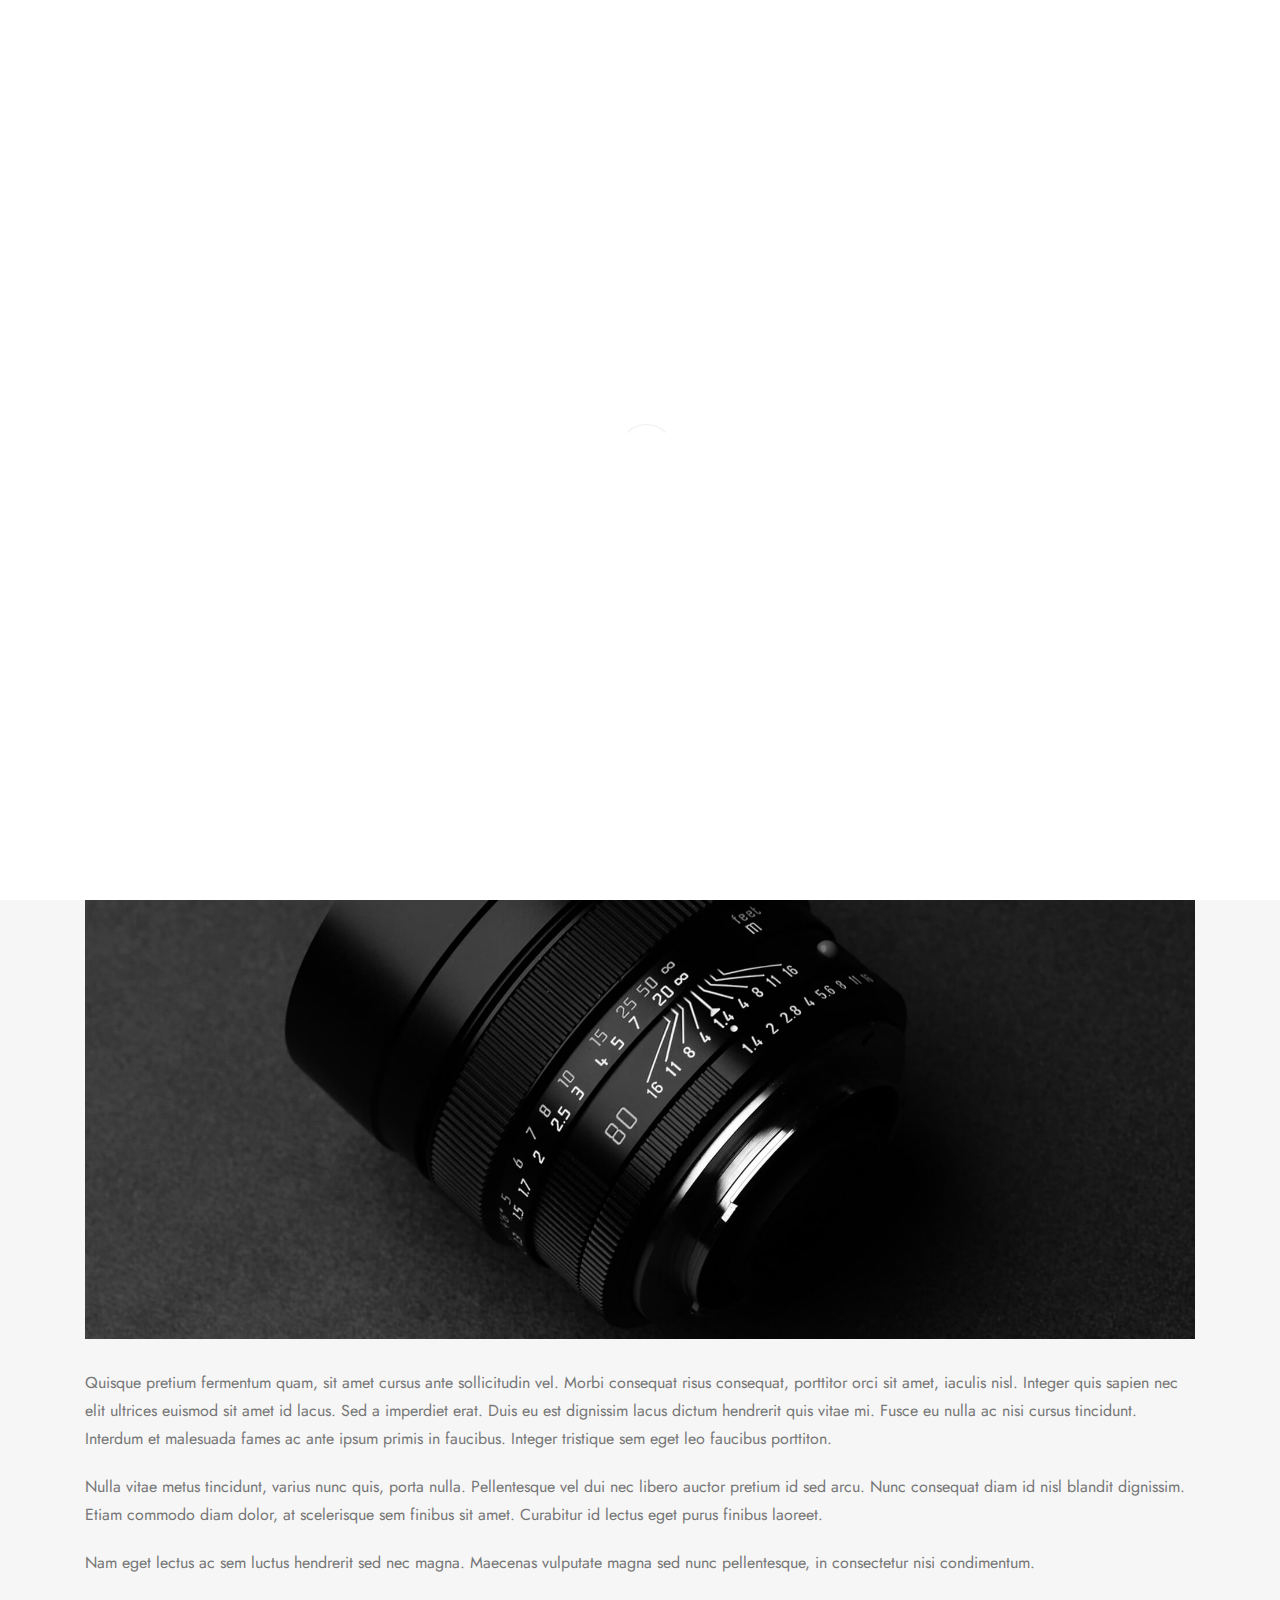
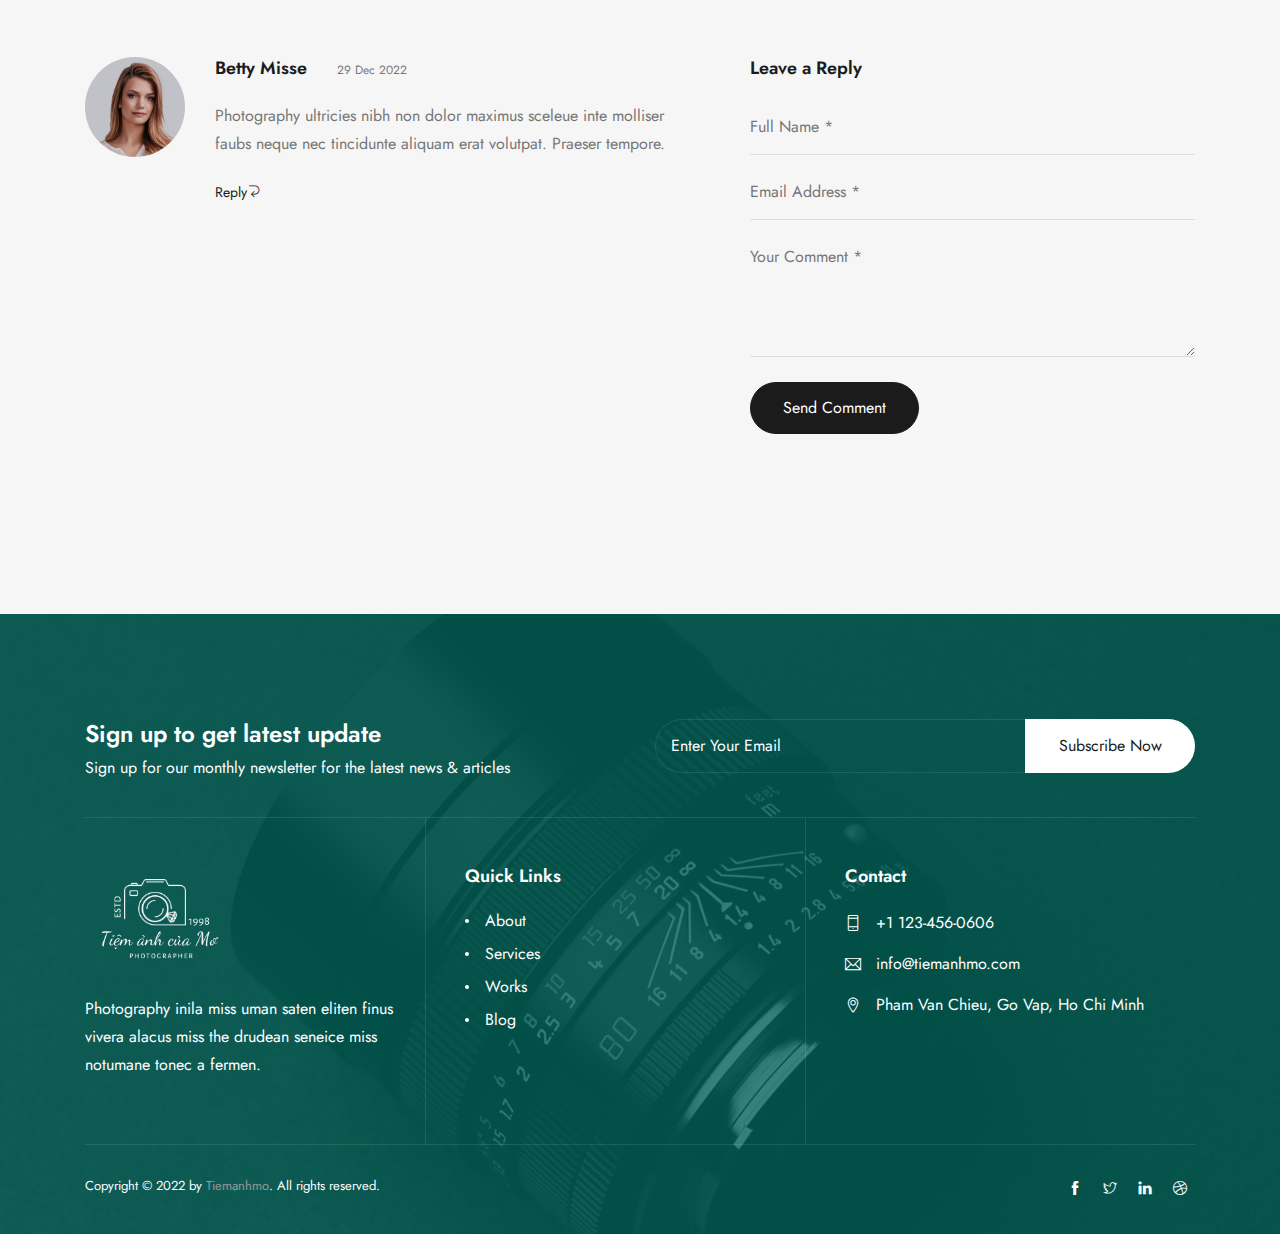
<file: post.html>
<!DOCTYPE html>
<html lang="zxx">

<head>
    <meta charset="utf-8">
    <meta http-equiv="X-UA-Compatible" content="IE=edge" />
    <meta name="viewport" content="width=device-width, initial-scale=1, maximum-scale=1" />
     <title>tiemanhmo</title>
    <link rel="shortcut icon" href="img/favicon.png" />
    <link rel="stylesheet" href="https://fonts.googleapis.com/css2?family=Jost:ital,wght@0,300;0,400;0,500;0,600;0,700;1,400&amp;display=swap">
    <link rel="stylesheet" href="css/plugins.css" />
    <link rel="stylesheet" href="css/style.css" />
</head>
<body>
    <!-- Preloader -->
    <div class="preloader-bg"></div>
    <div id="preloader">
        <div id="preloader-status">
            <div class="preloader-position loader"> <span></span> </div>
        </div>
    </div>
    <!-- Progress scroll totop -->
    <div class="progress-wrap cursor-pointer">
        <svg class="progress-circle svg-content" width="100%" height="100%" viewBox="-1 -1 102 102">
            <path d="M50,1 a49,49 0 0,1 0,98 a49,49 0 0,1 0,-98" />
        </svg>
    </div>
    <!-- Navbar -->
    <nav class="navbar navbar-expand-lg">
        <div class="container">
            <!-- Logo -->
            <a class="logo" href="index.html"> <img src="img/logo.png" alt=""> </a>
            <button class="navbar-toggler" type="button" data-toggle="collapse" data-target="#navbarSupportedContent" aria-controls="navbarSupportedContent" aria-expanded="false" aria-label="Toggle navigation"> <span class="icon-bar"><i class="ti-line-double"></i></span> </button>
            <!-- Navbar links -->
            <div class="collapse navbar-collapse" id="navbarSupportedContent">
                <ul class="navbar-nav ml-auto">
                    <li class="nav-item"><a class="nav-link" href="index.html">Home</a></li>
                    <li class="nav-item"><a class="nav-link" href="about.html">About</a></li>
                    <li class="nav-item"><a class="nav-link" href="services.html">Services</a></li>
                    <li class="nav-item"><a class="nav-link" href="works.html">Works</a></li>
                    <li class="nav-item dropdown"> <span class="nav-link"> Gallery <i class="ti-angle-down"></i></span>
                        <ul class="dropdown-menu last">
                            <li class="dropdown-item"><a href="gallery-01.html">Gallery 01</a></li>
                            <li class="dropdown-item"><a href="gallery-02.html">Gallery 02</a></li>
                            <li class="dropdown-item"><a href="video-gallery.html">Gallery 03</a></li>
                        </ul>
                    </li>
                    <li class="nav-item"><a class="nav-link" href="blog.html">Blog</a></li>
                    <li class="nav-item"><a class="nav-link" href="contact.html">Contact</a></li>
                </ul>
            </div>
        </div>
    </nav>
    <!-- Header Banner -->
    <section class="banner-header banner-img-top section-padding valign bg-img bg-fixed" data-overlay-darkgray="3" data-background="img/banner/7.jpg">
        <div class="container">
            <div class="row">
                <div class="col-md-9">
                    <div class="news-post-categorydate-wrapper">
                         <a href="blog.html"><div>Resources</div></a>
                         <div class="news-post-categorydate-divider"></div>
                         <div>Dec 14, 2022</div>
                    </div>
                    <h1>Cosina announces its fastest full-frame lens, the Nokton 50mm</h1>
                </div>
            </div>
        </div>
    </section>
    <!-- Post -->
    <section class=" section-padding bg-black">
			<div class="container">
				<div class="row">
					<div class="col-md-12"> 
					    <img src="img/banner/1.jpg" class="mb-30" alt="">
					    <p>Quisque pretium fermentum quam, sit amet cursus ante sollicitudin vel. Morbi consequat risus consequat, porttitor orci sit amet, iaculis nisl. Integer quis sapien nec elit ultrices euismod sit amet id lacus. Sed a imperdiet erat. Duis eu est dignissim lacus dictum hendrerit quis vitae mi. Fusce eu nulla ac nisi cursus tincidunt. Interdum et malesuada fames ac ante ipsum primis in faucibus. Integer tristique sem eget leo faucibus porttiton.</p>
						<p>Nulla vitae metus tincidunt, varius nunc quis, porta nulla. Pellentesque vel dui nec libero auctor pretium id sed arcu. Nunc consequat diam id nisl blandit dignissim. Etiam commodo diam dolor, at scelerisque sem finibus sit amet. Curabitur id lectus eget purus finibus laoreet.</p>
						<p>Nam eget lectus ac sem luctus hendrerit sed nec magna. Maecenas vulputate magna sed nunc pellentesque, in consectetur nisi condimentum.</p>
					</div>
                </div>
                <div class="news-comment-section">
                <div class="row">
					
						<!-- Comment -->
						<div class="col-md-7">
							<div class="news-post-comment-wrap">
								<div class="news-post-user-comment"> <img src="img/team/4.jpg" alt=""> </div>
								<div class="news-post-user-content">
									<h3>Betty Misse &nbsp;&nbsp;<span>29 Dec 2022</span></h3>
									<p>Photography ultricies nibh non dolor maximus sceleue inte molliser faubs neque nec tincidunte aliquam erat volutpat. Praeser tempore. </p> <a class="news-post-repay" href="#">Reply<i class="ti-back-left"></i></a> </div>
							</div>
						</div>
						<!-- Contact Form -->
						<div class="col-md-5">
							<h3>Leave a Reply</h3>
							<form method="post" class="row">
								<div class="col-md-12">
									<input type="text" name="name" id="name" placeholder="Full Name *" required=""> </div>
								<div class="col-md-12">
									<input type="email" name="email" id="email" placeholder="Email Address *" required=""> </div>
								<div class="col-md-12">
									<textarea name="message" id="message" cols="40" rows="4" placeholder="Your Comment *" required=""></textarea>
								</div>
								<div class="col-md-12">
									<button class="button-secondary mt-15"><a href="#0"><span>Send Comment</span></a></button>
								</div>
							</form>
						</div>
				</div>
				</div>
			</div>
		</section>
	<!-- Footer -->
    <footer class="footer clearfix" data-overlay-darkgray="8">
        <div class="container">
            <!-- First footer -->
            <div class="first-footer">
                <div class="row">
                    <div class="col-md-6 widget-area">
                        <h3>Sign up to get latest update</h3>
                        <p>Sign up for our monthly newsletter for the latest news &amp; articles</p>
                    </div>
                    <div class="col-md-6 widget-area">
                        <form id="subscribe-form" class="newsletter-form" method="post" action="#" data-mailchimp="true">
                            <div class="mailchimp-inputbox clearfix" id="subscribe-content">
                                <p>
                                    <input type="email" name="email" placeholder="Enter Your Email" required>
                                </p>
                                <p>
                                    <button class="submit ttm-btn ttm-btn-size-md ttm-btn-shape-squar ttm-btn-style-fill ttm-btn-color-skincolor" type="submit">Subscribe Now</button>
                                </p>
                            </div>
                            <div id="subscribe-msg"></div>
                        </form>
                    </div>
                </div>
            </div>
            <!-- Second footer -->
            <div class="second-footer">
                <div class="row">
                    <div class="col-md-4 widget-area">
                        <div class="widget clearfix">
                            <div class="footer-logo"> <img class="img-fluid" src="img/logo-light-1.png" alt=""> </div>
                            <div class="widget-text">
                                <p>Photography inila miss uman saten eliten finus vivera alacus miss the drudean seneice miss notumane tonec a fermen.</p>
                            </div>
                        </div>
                    </div>
                    <div class="col-md-4 widget-area">
                        <div class="widget clearfix usful-links">
                            <h3 class="widget-title">Quick Links</h3>
                            <ul>
                                <li><a href="about.html">About</a></li>
                                <li><a href="services.html">Services</a></li>
                                <li><a href="works.html">Works</a></li>
                                <li><a href="blog.html">Blog</a></li>
                            </ul>
                        </div>
                    </div>
                    <div class="col-md-4 widget-area">
                        <div class="widget clearfix">
                            <h3 class="widget-title">Contact</h3>
                            <div class="featured-icon-box icon-align-before-content icon-ver_align-top style1">
                                <div class="featured-icon">
                                    <div class="ttm-icon ttm-icon_element-onlytxt ttm-icon_element-color-skincolor ttm-icon_element-size-xs"> <i class="ti-mobile"></i> </div>
                                </div>
                                <div class="featured-content">
                                    <div class="featured-desc">
                                        <p>+1 123-456-0606</p>
                                    </div>
                                </div>
                            </div>
                            <div class="featured-icon-box icon-align-before-content icon-ver_align-top style1">
                                <div class="featured-icon">
                                    <div class="ttm-icon ttm-icon_element-onlytxt ttm-icon_element-color-skincolor ttm-icon_element-size-xs"> <i class="ti-email"></i> </div>
                                </div>
                                <div class="featured-content">
                                    <div class="featured-desc">
                                        <p>info@tiemanhmo.com</p>
                                    </div>
                                </div>
                            </div>
                            <div class="featured-icon-box icon-align-before-content icon-ver_align-top style1">
                                <div class="featured-icon">
                                    <div class="ttm-icon ttm-icon_element-onlytxt ttm-icon_element-color-skincolor ttm-icon_element-size-xs"> <i class="ti-location-pin"></i> </div>
                                </div>
                                <div class="featured-content">
                                    <div class="featured-desc">
                                        <p>Pham Van Chieu, Go Vap, Ho Chi Minh</p>
                                    </div>
                                </div>
                            </div>
                        </div>
                    </div>
                </div>
            </div>
            <!-- Bottom footer -->
            <div class="bottom-footer-text">
                <div class="row copyright">
                    <div class="col-md-8">
                        <p class="mb-0">Copyright © 2022 by <a href="#">Tiemanhmo</a>. All rights reserved.</p>
                    </div>
                    <div class="col-md-4">
                        <div class="social-icons">
                            <ul class="list-inline">
                                <li><a href="#"><i class="ti-facebook"></i></a></li>
                                <li><a href="#"><i class="ti-twitter"></i></a></li>
                                <li><a href="#"><i class="ti-linkedin"></i></a></li>
                                <li><a href="#"><i class="ti-dribbble"></i></a></li>
                            </ul>
                        </div>
                    </div>
                </div>
            </div>
        </div>
    </footer>
    <!-- jQuery -->
    <script src="js/jquery-3.6.0.min.js"></script>
    <script src="js/jquery-migrate-3.0.0.min.js"></script>
    <script src="js/modernizr-2.6.2.min.js"></script>
    <script src="js/imagesloaded.pkgd.min.js"></script>
    <script src="js/jquery.isotope.v3.0.2.js"></script>
    <script src="js/popper.min.js"></script>
    <script src="js/bootstrap.min.js"></script>
    <script src="js/scrollIt.min.js"></script>
    <script src="js/jquery.waypoints.min.js"></script>
    <script src="js/owl.carousel.min.js"></script>
    <script src="js/jquery.stellar.min.js"></script>
    <script src="js/jquery.magnific-popup.js"></script>
    <script src="js/YouTubePopUp.js"></script>
    <script src="js/custom.js"></script>
</body>

</html>
</file>
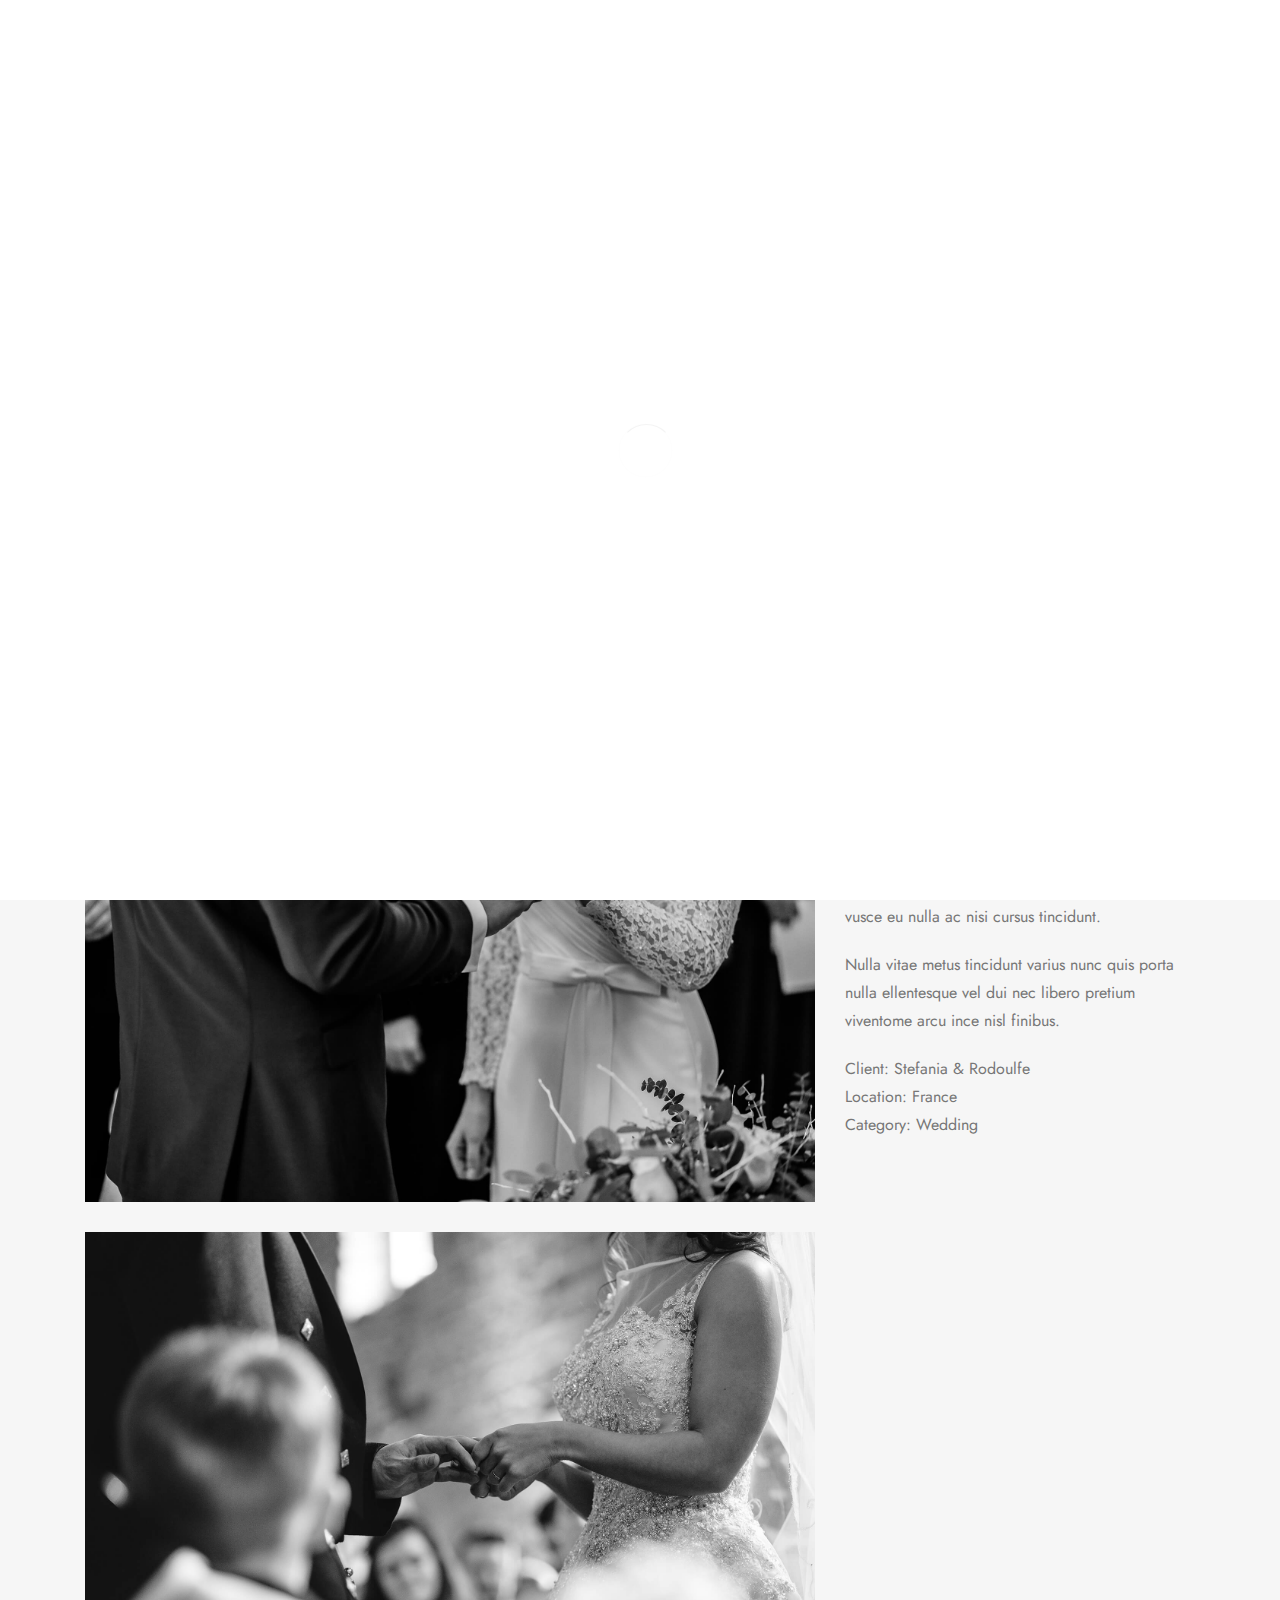
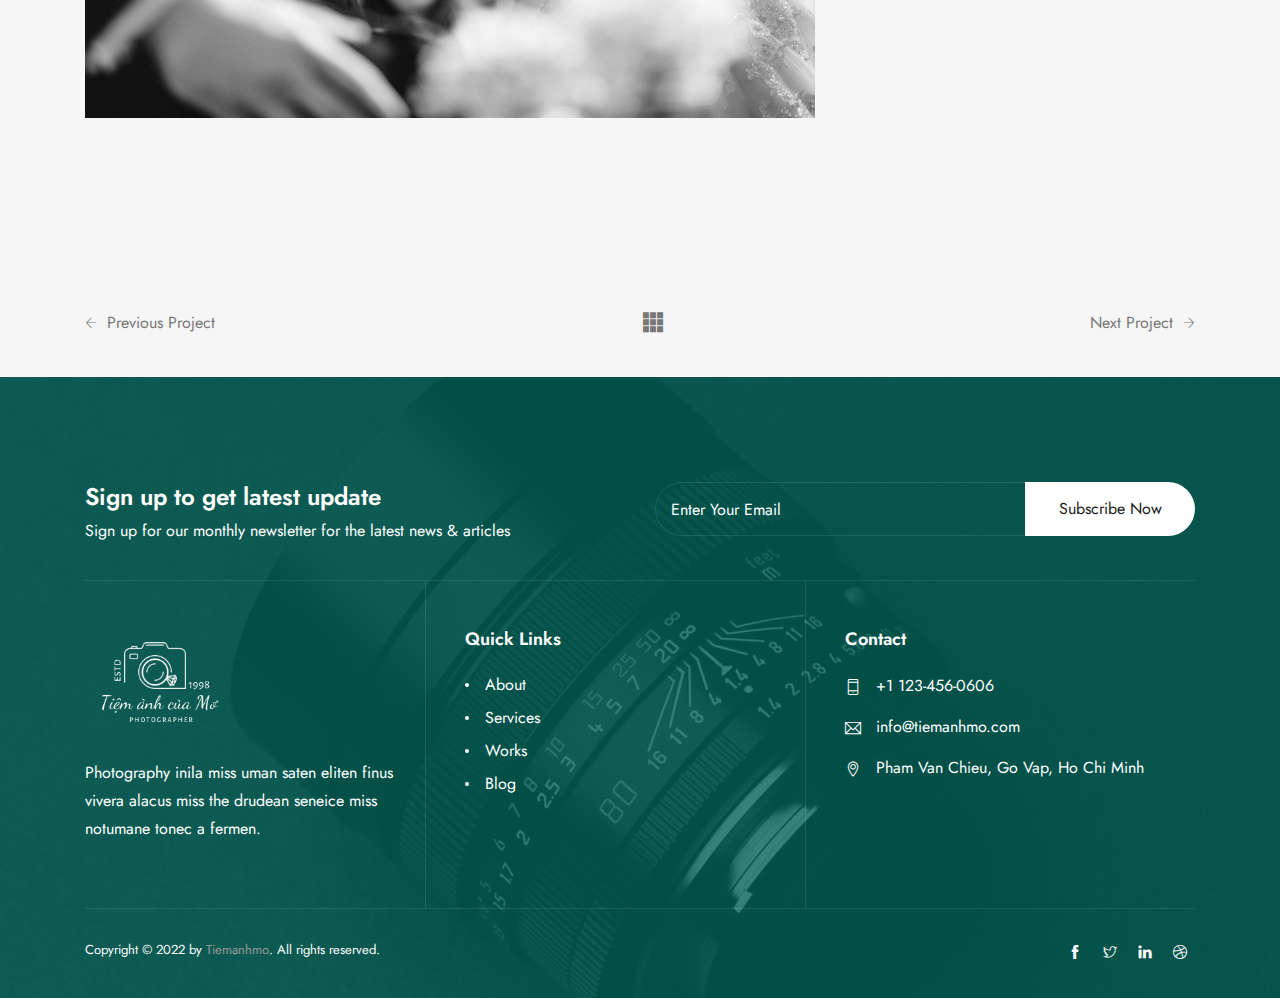
<file: project-page.html>
<!DOCTYPE html>
<html lang="zxx">

<head>
    <meta charset="utf-8">
    <meta http-equiv="X-UA-Compatible" content="IE=edge" />
    <meta name="viewport" content="width=device-width, initial-scale=1, maximum-scale=1" />
     <title>tiemanhmo</title>
    <link rel="shortcut icon" href="img/favicon.png" />
    <link rel="stylesheet" href="https://fonts.googleapis.com/css2?family=Jost:ital,wght@0,300;0,400;0,500;0,600;0,700;1,400&amp;display=swap">
    <link rel="stylesheet" href="css/plugins.css" />
    <link rel="stylesheet" href="css/style.css" />
</head>
<body>
    <!-- Preloader -->
    <div class="preloader-bg"></div>
    <div id="preloader">
        <div id="preloader-status">
            <div class="preloader-position loader"> <span></span> </div>
        </div>
    </div>
    <!-- Progress scroll totop -->
    <div class="progress-wrap cursor-pointer">
        <svg class="progress-circle svg-content" width="100%" height="100%" viewBox="-1 -1 102 102">
            <path d="M50,1 a49,49 0 0,1 0,98 a49,49 0 0,1 0,-98" />
        </svg>
    </div>
    <!-- Navbar -->
    <nav class="navbar navbar-expand-lg">
        <div class="container">
            <!-- Logo -->
            <a class="logo" href="index.html"> <img src="img/logo.png" alt=""> </a>
            <button class="navbar-toggler" type="button" data-toggle="collapse" data-target="#navbarSupportedContent" aria-controls="navbarSupportedContent" aria-expanded="false" aria-label="Toggle navigation"> <span class="icon-bar"><i class="ti-line-double"></i></span> </button>
            <!-- Navbar links -->
            <div class="collapse navbar-collapse" id="navbarSupportedContent">
                <ul class="navbar-nav ml-auto">
                    <li class="nav-item"><a class="nav-link" href="index.html">Home</a></li>
                    <li class="nav-item"><a class="nav-link" href="about.html">About</a></li>
                    <li class="nav-item"><a class="nav-link" href="services.html">Services</a></li>
                    <li class="nav-item"><a class="nav-link" href="works.html">Works</a></li>
                    <li class="nav-item dropdown"> <span class="nav-link"> Gallery <i class="ti-angle-down"></i></span>
                        <ul class="dropdown-menu last">
                            <li class="dropdown-item"><a href="gallery-01.html">Gallery 01</a></li>
                            <li class="dropdown-item"><a href="gallery-02.html">Gallery 02</a></li>
                            <li class="dropdown-item"><a href="video-gallery.html">Gallery 03</a></li>
                        </ul>
                    </li>
                    <li class="nav-item"><a class="nav-link" href="blog.html">Blog</a></li>
                    <li class="nav-item"><a class="nav-link" href="contact.html">Contact</a></li>
                </ul>
            </div>
        </div>
    </nav>
    <!-- Header Banner -->
    <section class="banner-header banner-img-top section-padding valign bg-img bg-fixed" data-overlay-darkgray="2" data-background="img/works/w3.jpg">
        <div class="container">
            <div class="row">
                <div class="col-md-6">
                    <div class="news-post-categorydate-wrapper">
                         <a href="blog.html"><div>Works</div></a>
                         <div class="news-post-categorydate-divider"></div>
                         <div>Wedding</div>
                    </div>
                    <h1>Stefania & Rodoulfe wedding in France</h1>
                </div>
            </div>
        </div>
    </section>
    <!-- Project Page -->
    <section class=" section-padding bg-black">
			<div class="container">
				<div class="row">
					<div class="col-md-8"> 
					    <img src="img/works/w3.jpg" class="mb-30" alt="">
					    <img src="img/works/w4.jpg" class="mb-30" alt="">
					</div>
					<div class="col-md-4">
                        <p>Quisque pretium fermentum quam, sit amet cursus ante sollicitudin vel. Morbi consequat risus consua porttitor orci sit amet, iaculis nisl.</p>
                        <p>Integer quis sapien nec elit ultrices euismod sitone amet id lacus. Sed a imperdiet erat. Duis eu estan dignissim lacus dictum hendrerit quis vitae miss vusce eu nulla ac nisi cursus tincidunt.</p>
						<p>Nulla vitae metus tincidunt varius nunc quis porta nulla ellentesque vel dui nec libero pretium viventome arcu ince nisl finibus.</p>
                        <p class="mb-0">Client: Stefania & Rodoulfe</p>
                        <p class="mb-0">Location: France</p>
                        <p class="mb-0">Category: Wedding </p>
				    </div>
				</div>
			</div>
    </section>	
    <!-- Prev-Next Works -->
    <section class="projects-prev-next bg-black">
			<div class="container">
				<div class="row">
					<div class="col-md-12">
						<div class="d-sm-flex align-items-center justify-content-between">
							<div class="projects-prev-next-left">
								<a href="project-page.html"> <i class="ti-arrow-left"></i> Previous Project</a>
							</div> <a href="works.html"><i class="ti-layout-grid3-alt"></i></a>
							<div class="projects-prev-next-right"> <a href="project-page.html">Next Project <i class="ti-arrow-right"></i></a> </div>
						</div>
					</div>
				</div>
			</div>
    </section>
	<!-- Footer -->
    <footer class="footer clearfix" data-overlay-darkgray="8">
        <div class="container">
            <!-- First footer -->
            <div class="first-footer">
                <div class="row">
                    <div class="col-md-6 widget-area">
                        <h3>Sign up to get latest update</h3>
                        <p>Sign up for our monthly newsletter for the latest news &amp; articles</p>
                    </div>
                    <div class="col-md-6 widget-area">
                        <form id="subscribe-form" class="newsletter-form" method="post" action="#" data-mailchimp="true">
                            <div class="mailchimp-inputbox clearfix" id="subscribe-content">
                                <p>
                                    <input type="email" name="email" placeholder="Enter Your Email" required>
                                </p>
                                <p>
                                    <button class="submit ttm-btn ttm-btn-size-md ttm-btn-shape-squar ttm-btn-style-fill ttm-btn-color-skincolor" type="submit">Subscribe Now</button>
                                </p>
                            </div>
                            <div id="subscribe-msg"></div>
                        </form>
                    </div>
                </div>
            </div>
            <!-- Second footer -->
            <div class="second-footer">
                <div class="row">
                    <div class="col-md-4 widget-area">
                        <div class="widget clearfix">
                            <div class="footer-logo"> <img class="img-fluid" src="img/logo-light-1.png" alt=""> </div>
                            <div class="widget-text">
                                <p>Photography inila miss uman saten eliten finus vivera alacus miss the drudean seneice miss notumane tonec a fermen.</p>
                            </div>
                        </div>
                    </div>
                    <div class="col-md-4 widget-area">
                        <div class="widget clearfix usful-links">
                            <h3 class="widget-title">Quick Links</h3>
                            <ul>
                                <li><a href="about.html">About</a></li>
                                <li><a href="services.html">Services</a></li>
                                <li><a href="works.html">Works</a></li>
                                <li><a href="blog.html">Blog</a></li>
                            </ul>
                        </div>
                    </div>
                    <div class="col-md-4 widget-area">
                        <div class="widget clearfix">
                            <h3 class="widget-title">Contact</h3>
                            <div class="featured-icon-box icon-align-before-content icon-ver_align-top style1">
                                <div class="featured-icon">
                                    <div class="ttm-icon ttm-icon_element-onlytxt ttm-icon_element-color-skincolor ttm-icon_element-size-xs"> <i class="ti-mobile"></i> </div>
                                </div>
                                <div class="featured-content">
                                    <div class="featured-desc">
                                        <p>+1 123-456-0606</p>
                                    </div>
                                </div>
                            </div>
                            <div class="featured-icon-box icon-align-before-content icon-ver_align-top style1">
                                <div class="featured-icon">
                                    <div class="ttm-icon ttm-icon_element-onlytxt ttm-icon_element-color-skincolor ttm-icon_element-size-xs"> <i class="ti-email"></i> </div>
                                </div>
                                <div class="featured-content">
                                    <div class="featured-desc">
                                        <p>info@tiemanhmo.com</p>
                                    </div>
                                </div>
                            </div>
                            <div class="featured-icon-box icon-align-before-content icon-ver_align-top style1">
                                <div class="featured-icon">
                                    <div class="ttm-icon ttm-icon_element-onlytxt ttm-icon_element-color-skincolor ttm-icon_element-size-xs"> <i class="ti-location-pin"></i> </div>
                                </div>
                                <div class="featured-content">
                                    <div class="featured-desc">
                                        <p>Pham Van Chieu, Go Vap, Ho Chi Minh</p>
                                    </div>
                                </div>
                            </div>
                        </div>
                    </div>
                </div>
            </div>
            <!-- Bottom footer -->
            <div class="bottom-footer-text">
                <div class="row copyright">
                    <div class="col-md-8">
                        <p class="mb-0">Copyright © 2022 by <a href="#">Tiemanhmo</a>. All rights reserved.</p>
                    </div>
                    <div class="col-md-4">
                        <div class="social-icons">
                            <ul class="list-inline">
                                <li><a href="#"><i class="ti-facebook"></i></a></li>
                                <li><a href="#"><i class="ti-twitter"></i></a></li>
                                <li><a href="#"><i class="ti-linkedin"></i></a></li>
                                <li><a href="#"><i class="ti-dribbble"></i></a></li>
                            </ul>
                        </div>
                    </div>
                </div>
            </div>
        </div>
    </footer>
    <!-- jQuery -->
    <script src="js/jquery-3.6.0.min.js"></script>
    <script src="js/jquery-migrate-3.0.0.min.js"></script>
    <script src="js/modernizr-2.6.2.min.js"></script>
    <script src="js/imagesloaded.pkgd.min.js"></script>
    <script src="js/jquery.isotope.v3.0.2.js"></script>
    <script src="js/popper.min.js"></script>
    <script src="js/bootstrap.min.js"></script>
    <script src="js/scrollIt.min.js"></script>
    <script src="js/jquery.waypoints.min.js"></script>
    <script src="js/owl.carousel.min.js"></script>
    <script src="js/jquery.stellar.min.js"></script>
    <script src="js/jquery.magnific-popup.js"></script>
    <script src="js/YouTubePopUp.js"></script>
    <script src="js/custom.js"></script>
</body>

</html>
</file>
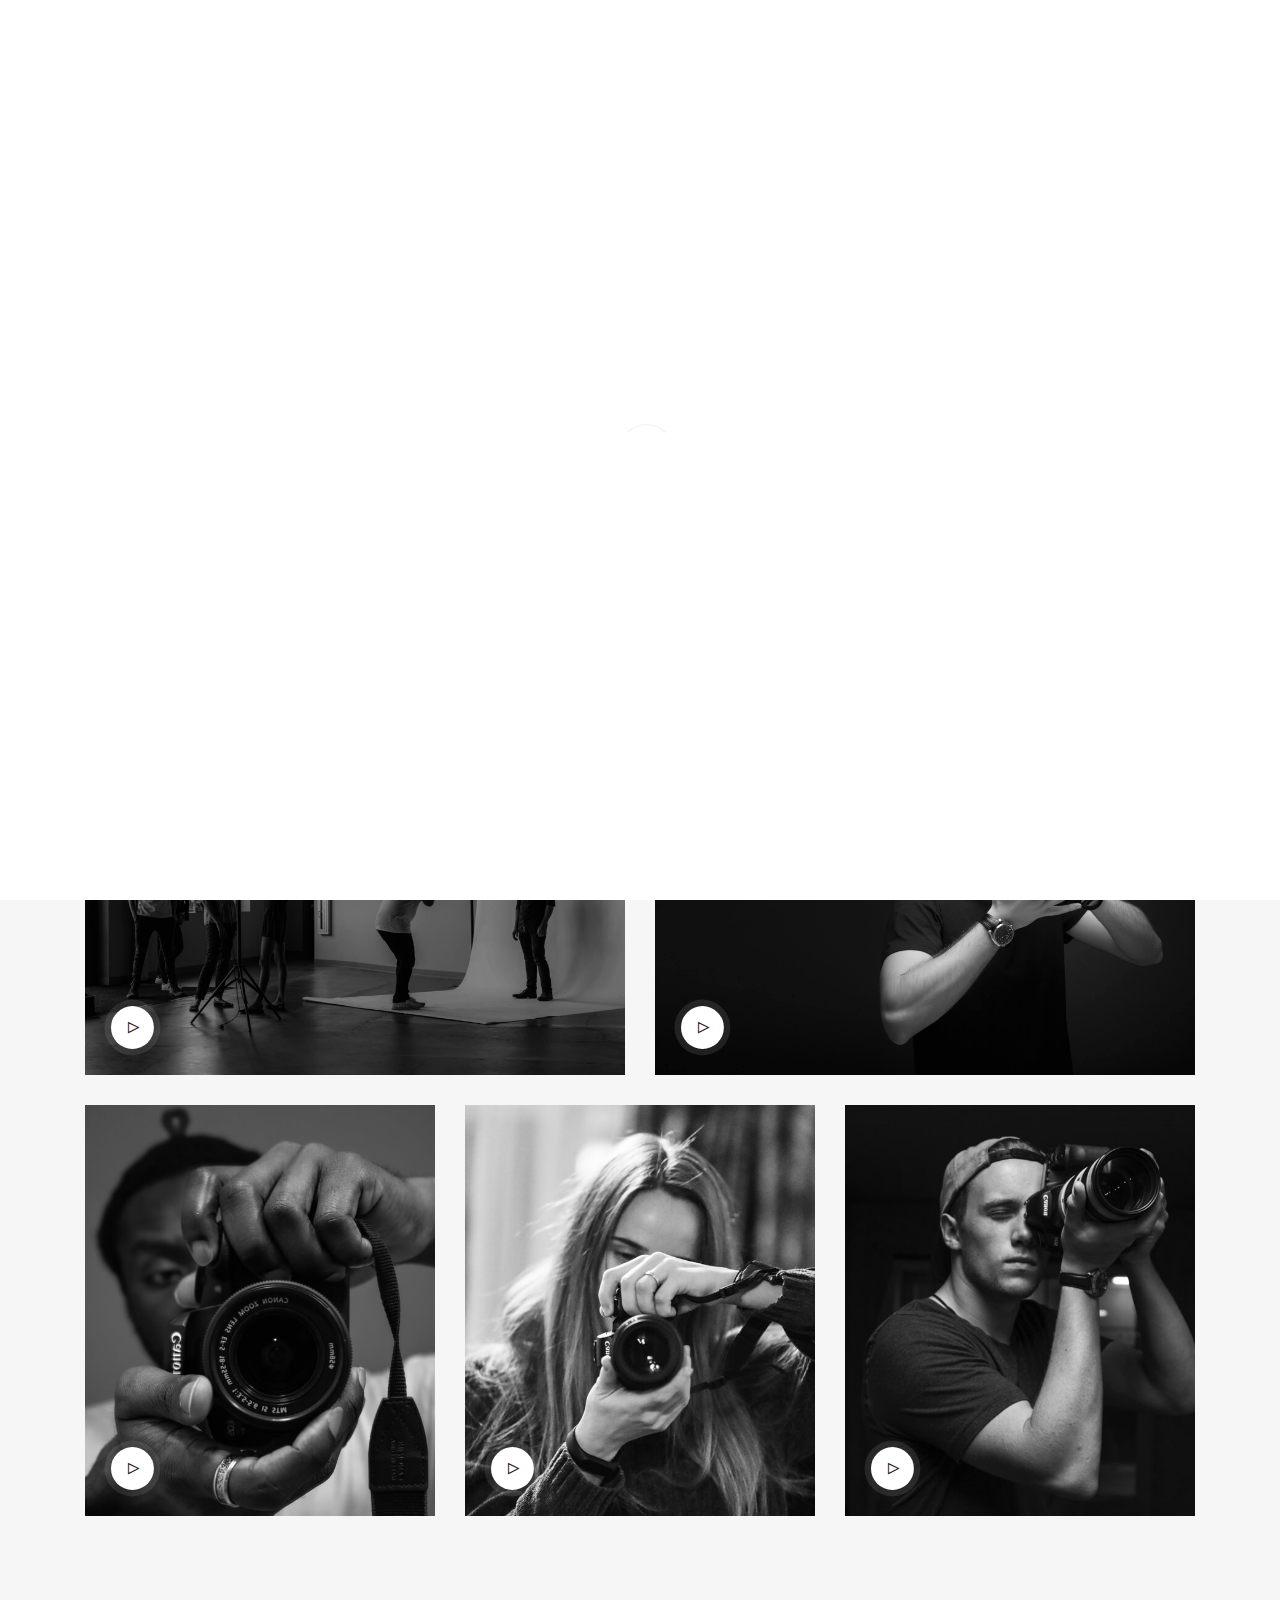
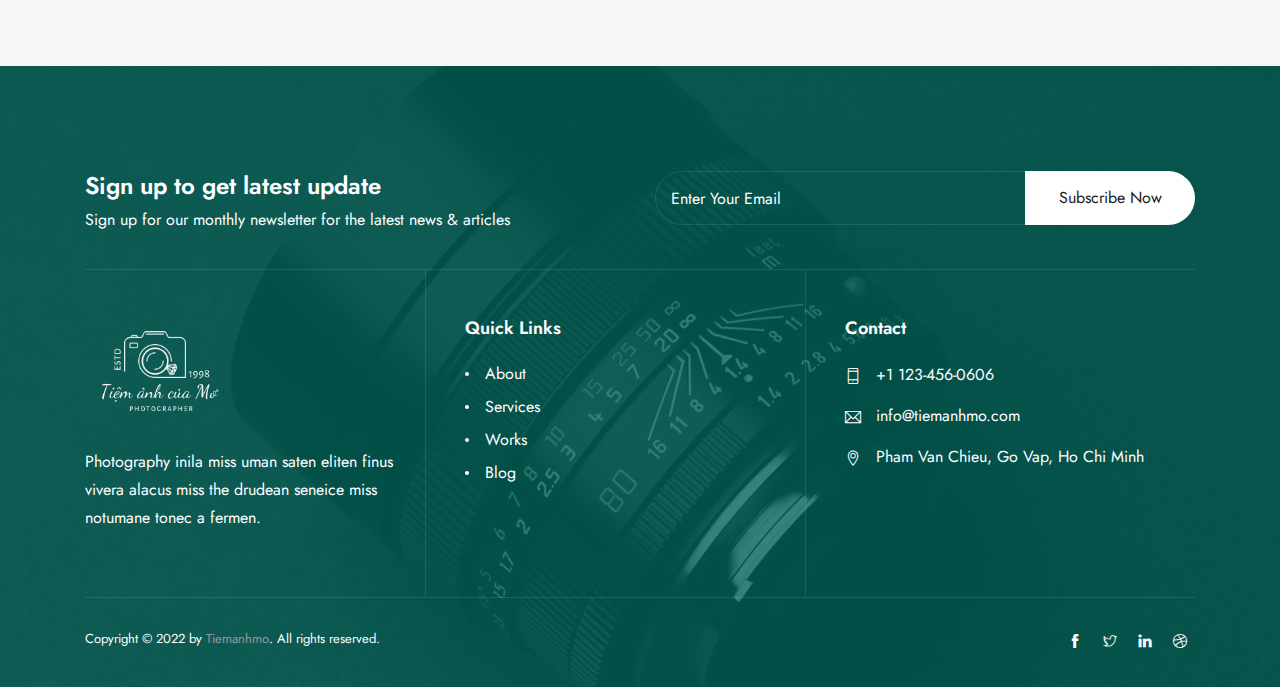
<file: video-gallery.html>
<!DOCTYPE html>
<html lang="zxx">

<head>
    <meta charset="utf-8">
    <meta http-equiv="X-UA-Compatible" content="IE=edge" />
    <meta name="viewport" content="width=device-width, initial-scale=1, maximum-scale=1" />
     <title>tiemanhmo</title>
    <link rel="shortcut icon" href="img/favicon.png" />
    <link rel="stylesheet" href="https://fonts.googleapis.com/css2?family=Jost:ital,wght@0,300;0,400;0,500;0,600;0,700;1,400&amp;display=swap">
    <link rel="stylesheet" href="css/plugins.css" />
    <link rel="stylesheet" href="css/style.css" />
</head>
<body>
    <!-- Preloader -->
    <div class="preloader-bg"></div>
    <div id="preloader">
        <div id="preloader-status">
            <div class="preloader-position loader"> <span></span> </div>
        </div>
    </div>
    <!-- Progress scroll totop -->
    <div class="progress-wrap cursor-pointer">
        <svg class="progress-circle svg-content" width="100%" height="100%" viewBox="-1 -1 102 102">
            <path d="M50,1 a49,49 0 0,1 0,98 a49,49 0 0,1 0,-98" />
        </svg>
    </div>
    <!-- Navbar -->
    <nav class="navbar navbar-expand-lg">
        <div class="container">
            <!-- Logo -->
            <a class="logo" href="index.html"> <img src="img/logo.png" alt=""> </a>
            <button class="navbar-toggler" type="button" data-toggle="collapse" data-target="#navbarSupportedContent" aria-controls="navbarSupportedContent" aria-expanded="false" aria-label="Toggle navigation"> <span class="icon-bar"><i class="ti-line-double"></i></span> </button>
            <!-- Navbar links -->
            <div class="collapse navbar-collapse" id="navbarSupportedContent">
                <ul class="navbar-nav ml-auto">
                    <li class="nav-item"><a class="nav-link" href="index.html">Home</a></li>
                    <li class="nav-item"><a class="nav-link" href="about.html">About</a></li>
                    <li class="nav-item"><a class="nav-link" href="services.html">Services</a></li>
                    <li class="nav-item"><a class="nav-link" href="works.html">Works</a></li>
                    <li class="nav-item dropdown"> <span class="nav-link active"> Gallery <i class="ti-angle-down"></i></span>
                        <ul class="dropdown-menu last">
                            <li class="dropdown-item"><a href="gallery-01.html">Gallery 01</a></li>
                            <li class="dropdown-item"><a href="gallery-02.html">Gallery 02</a></li>
                            <li class="dropdown-item active"><a href="video-gallery.html">Gallery 03</a></li>
                        </ul>
                    </li>
                    <li class="nav-item"><a class="nav-link" href="blog.html">Blog</a></li>
                    <li class="nav-item"><a class="nav-link" href="contact.html">Contact</a></li>
                </ul>
            </div>
        </div>
    </nav>
    <!-- Header Banner -->
    <section class="banner-header banner-img-top section-padding valign bg-img bg-fixed" data-overlay-darkgray="3" data-background="img/banner/7.jpg">
        <div class="container">
            <div class="row">
                <div class="col-md-5">
                    <h1>Video Gallery</h1>
                    <hr class="border-1">
                    <p>Fusceler mollis augue sit amet hendrerit vestibulum uisteyer the miss duru viventa enenatis lacus.</p>
                </div>
            </div>
        </div>
    </section>
    <!--  Video Gallery -->
    <section class="section-padding bg-black">
            <div class="container">
                <div class="row">
					<!-- 2 columns -->
					<div class="col-md-6">
						<div class="vid-area mb-30">
							<div class="vid-icon"> <img src="img/slider/1.jpg" alt="YouTube">
								<a class="video-gallery-button vid" href="https://vimeo.com/74295728"> <span class="video-gallery-polygon">
										<i class="ti-control-play"></i>
									</span> </a>
							</div>
						</div>
					</div>
					<div class="col-md-6">
						<div class="vid-area mb-30">
							<div class="vid-icon"> <img src="img/slider/2.jpg" alt="Vimeo">
								<a class="video-gallery-button vid" href="https://www.youtube.com/watch?v=ybso7mzV2hY"> <span class="video-gallery-polygon">
										<i class="ti-control-play"></i>
									</span> </a>
							</div>
						</div>
					</div>
					<!-- 3 columns -->
					<div class="col-md-4">
						<div class="vid-area mb-30">
							<div class="vid-icon"> <img src="img/team/1.jpg" alt="YouTube">
								<a class="video-gallery-button vid" href="https://vimeo.com/74295728"> <span class="video-gallery-polygon">
										<i class="ti-control-play"></i>
									</span> </a>
							</div>
						</div>
					</div>
					<div class="col-md-4">
						<div class="vid-area mb-30">
							<div class="vid-icon"> <img src="img/team/2.jpg" alt="YouTube">
								<a class="video-gallery-button vid" href="https://www.youtube.com/watch?v=ybso7mzV2hY"> <span class="video-gallery-polygon">
										<i class="ti-control-play"></i>
									</span> </a>
							</div>
						</div>
					</div>
					<div class="col-md-4">
						<div class="vid-area mb-30">
							<div class="vid-icon"> <img src="img/team/3.jpg" alt="YouTube">
								<a class="video-gallery-button vid" href="https://vimeo.com/74295728"> <span class="video-gallery-polygon">
										<i class="ti-control-play"></i>
									</span> </a>
							</div>
						</div>
					</div>
				</div>
            </div>
        </section>
    <!-- Footer -->
    <footer class="footer clearfix" data-overlay-darkgray="8">
        <div class="container">
            <!-- First footer -->
            <div class="first-footer">
                <div class="row">
                    <div class="col-md-6 widget-area">
                        <h3>Sign up to get latest update</h3>
                        <p>Sign up for our monthly newsletter for the latest news &amp; articles</p>
                    </div>
                    <div class="col-md-6 widget-area">
                        <form id="subscribe-form" class="newsletter-form" method="post" action="#" data-mailchimp="true">
                            <div class="mailchimp-inputbox clearfix" id="subscribe-content">
                                <p>
                                    <input type="email" name="email" placeholder="Enter Your Email" required>
                                </p>
                                <p>
                                    <button class="submit ttm-btn ttm-btn-size-md ttm-btn-shape-squar ttm-btn-style-fill ttm-btn-color-skincolor" type="submit">Subscribe Now</button>
                                </p>
                            </div>
                            <div id="subscribe-msg"></div>
                        </form>
                    </div>
                </div>
            </div>
            <!-- Second footer -->
            <div class="second-footer">
                <div class="row">
                    <div class="col-md-4 widget-area">
                        <div class="widget clearfix">
                            <div class="footer-logo"> <img class="img-fluid" src="img/logo-light-1.png" alt=""> </div>
                            <div class="widget-text">
                                <p>Photography inila miss uman saten eliten finus vivera alacus miss the drudean seneice miss notumane tonec a fermen.</p>
                            </div>
                        </div>
                    </div>
                    <div class="col-md-4 widget-area">
                        <div class="widget clearfix usful-links">
                            <h3 class="widget-title">Quick Links</h3>
                            <ul>
                                <li><a href="about.html">About</a></li>
                                <li><a href="services.html">Services</a></li>
                                <li><a href="works.html">Works</a></li>
                                <li><a href="blog.html">Blog</a></li>
                            </ul>
                        </div>
                    </div>
                    <div class="col-md-4 widget-area">
                        <div class="widget clearfix">
                            <h3 class="widget-title">Contact</h3>
                            <div class="featured-icon-box icon-align-before-content icon-ver_align-top style1">
                                <div class="featured-icon">
                                    <div class="ttm-icon ttm-icon_element-onlytxt ttm-icon_element-color-skincolor ttm-icon_element-size-xs"> <i class="ti-mobile"></i> </div>
                                </div>
                                <div class="featured-content">
                                    <div class="featured-desc">
                                        <p>+1 123-456-0606</p>
                                    </div>
                                </div>
                            </div>
                            <div class="featured-icon-box icon-align-before-content icon-ver_align-top style1">
                                <div class="featured-icon">
                                    <div class="ttm-icon ttm-icon_element-onlytxt ttm-icon_element-color-skincolor ttm-icon_element-size-xs"> <i class="ti-email"></i> </div>
                                </div>
                                <div class="featured-content">
                                    <div class="featured-desc">
                                        <p>info@tiemanhmo.com</p>
                                    </div>
                                </div>
                            </div>
                            <div class="featured-icon-box icon-align-before-content icon-ver_align-top style1">
                                <div class="featured-icon">
                                    <div class="ttm-icon ttm-icon_element-onlytxt ttm-icon_element-color-skincolor ttm-icon_element-size-xs"> <i class="ti-location-pin"></i> </div>
                                </div>
                                <div class="featured-content">
                                    <div class="featured-desc">
                                        <p>Pham Van Chieu, Go Vap, Ho Chi Minh</p>
                                    </div>
                                </div>
                            </div>
                        </div>
                    </div>
                </div>
            </div>
            <!-- Bottom footer -->
            <div class="bottom-footer-text">
                <div class="row copyright">
                    <div class="col-md-8">
                        <p class="mb-0">Copyright © 2022 by <a href="#">Tiemanhmo</a>. All rights reserved.</p>
                    </div>
                    <div class="col-md-4">
                        <div class="social-icons">
                            <ul class="list-inline">
                                <li><a href="#"><i class="ti-facebook"></i></a></li>
                                <li><a href="#"><i class="ti-twitter"></i></a></li>
                                <li><a href="#"><i class="ti-linkedin"></i></a></li>
                                <li><a href="#"><i class="ti-dribbble"></i></a></li>
                            </ul>
                        </div>
                    </div>
                </div>
            </div>
        </div>
    </footer>
    <!-- jQuery -->
    <script src="js/jquery-3.6.0.min.js"></script>
    <script src="js/jquery-migrate-3.0.0.min.js"></script>
    <script src="js/modernizr-2.6.2.min.js"></script>
    <script src="js/imagesloaded.pkgd.min.js"></script>
    <script src="js/jquery.isotope.v3.0.2.js"></script>
    <script src="js/popper.min.js"></script>
    <script src="js/bootstrap.min.js"></script>
    <script src="js/scrollIt.min.js"></script>
    <script src="js/jquery.waypoints.min.js"></script>
    <script src="js/owl.carousel.min.js"></script>
    <script src="js/jquery.stellar.min.js"></script>
    <script src="js/jquery.magnific-popup.js"></script>
    <script src="js/YouTubePopUp.js"></script>
    <script src="js/custom.js"></script>
</body>

</html>
</file>
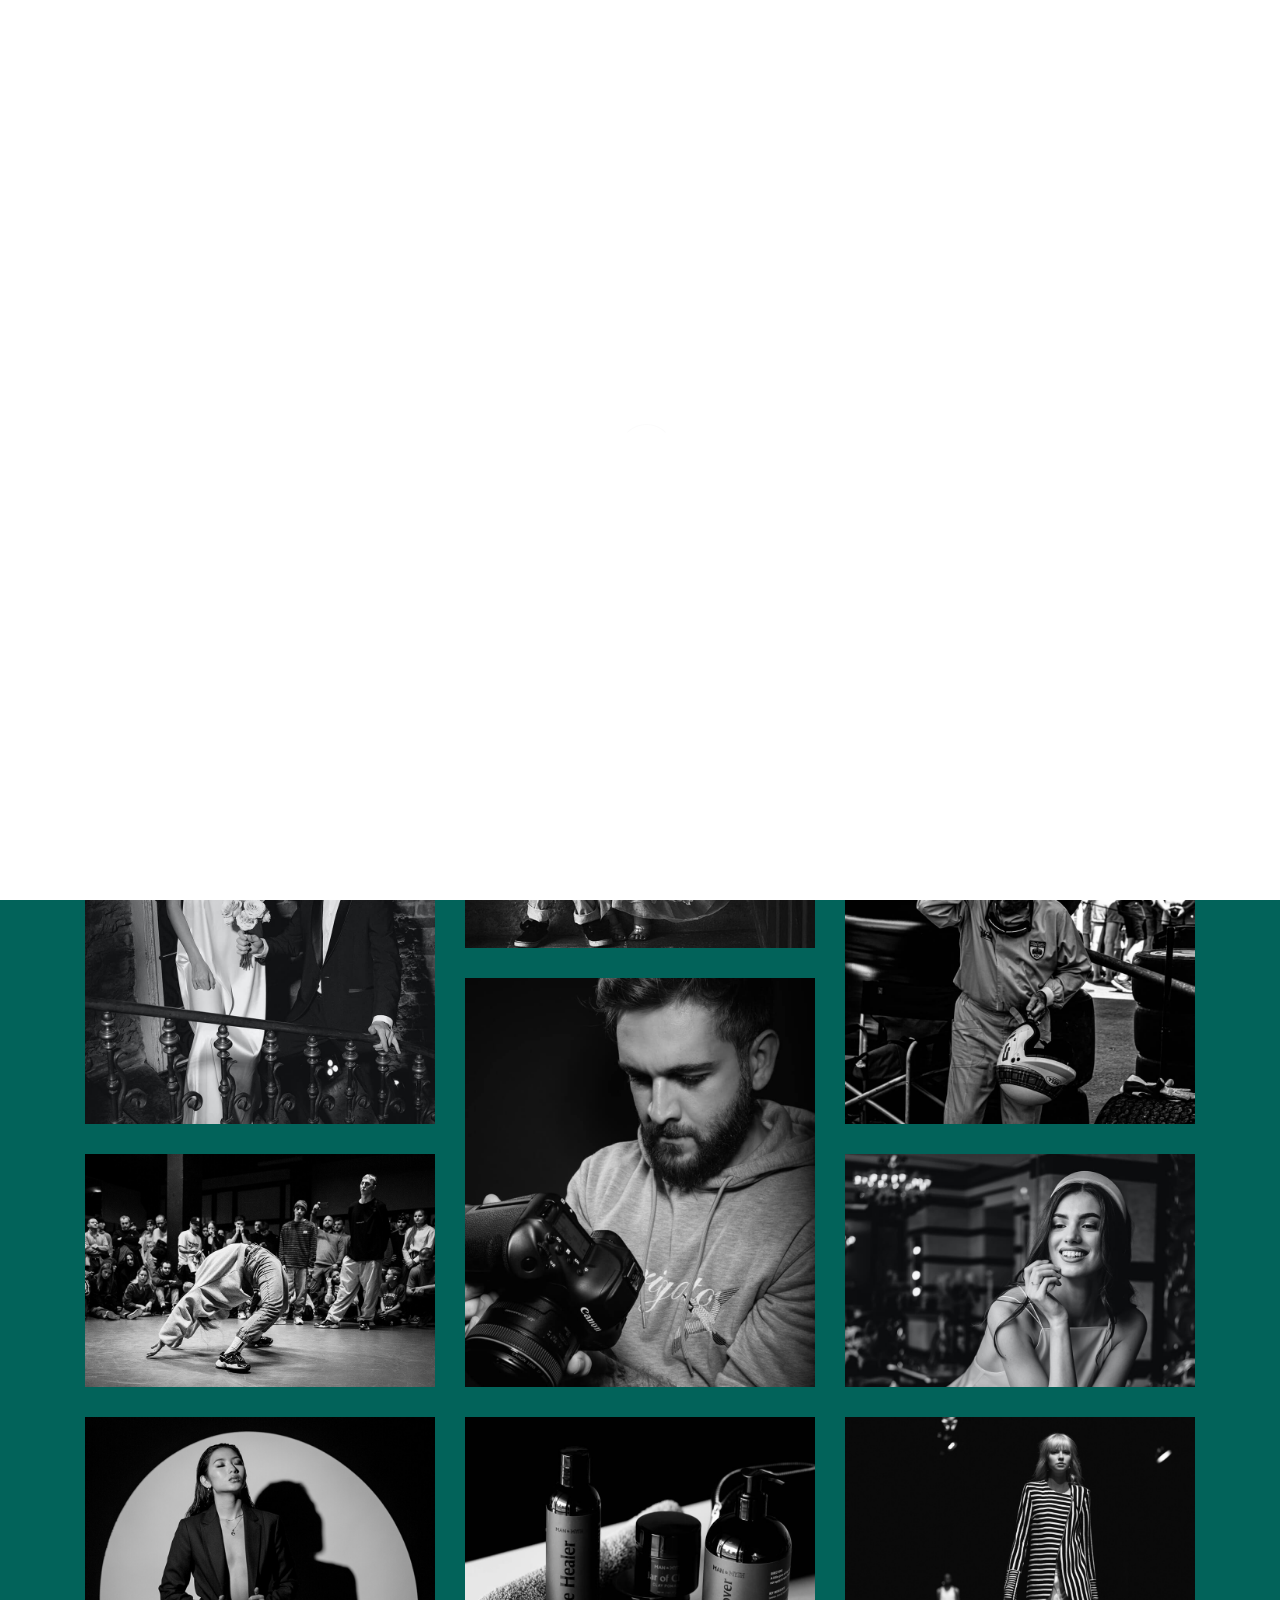
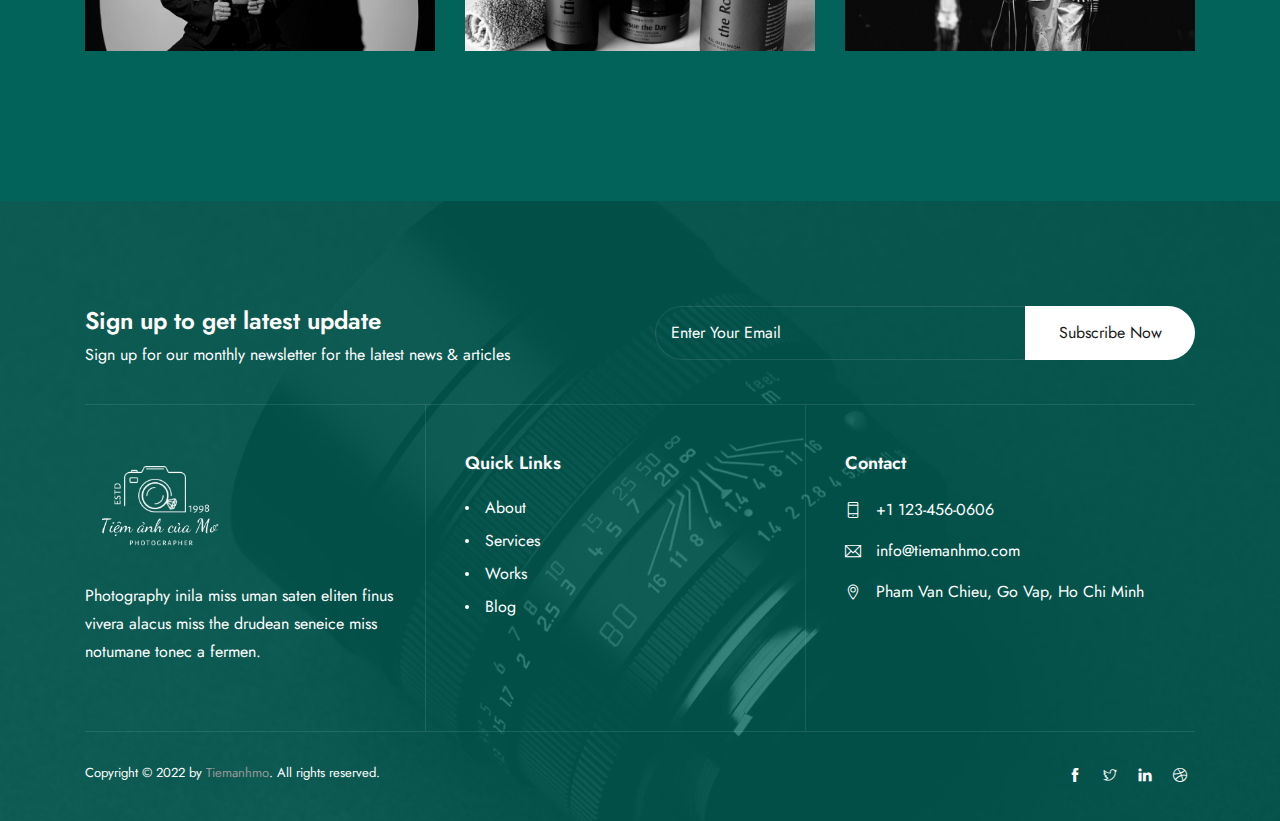
<file: works.html>
<!DOCTYPE html>
<html lang="zxx">

<head>
    <meta charset="utf-8">
    <meta http-equiv="X-UA-Compatible" content="IE=edge" />
    <meta name="viewport" content="width=device-width, initial-scale=1, maximum-scale=1" />
    <title>tiemanhmo</title>
    <link rel="shortcut icon" href="img/favicon.png" />
    <link rel="stylesheet" href="https://fonts.googleapis.com/css2?family=Jost:ital,wght@0,300;0,400;0,500;0,600;0,700;1,400&amp;display=swap">
    <link rel="stylesheet" href="css/plugins.css" />
    <link rel="stylesheet" href="css/style.css" />
</head>
<body>
    <!-- Preloader -->
    <div class="preloader-bg"></div>
    <div id="preloader">
        <div id="preloader-status">
            <div class="preloader-position loader"> <span></span> </div>
        </div>
    </div>
    <!-- Progress scroll totop -->
    <div class="progress-wrap cursor-pointer">
        <svg class="progress-circle svg-content" width="100%" height="100%" viewBox="-1 -1 102 102">
            <path d="M50,1 a49,49 0 0,1 0,98 a49,49 0 0,1 0,-98" />
        </svg>
    </div>
    <!-- Navbar -->
    <nav class="navbar navbar-expand-lg">
        <div class="container">
            <!-- Logo -->
            <a class="logo" href="index.html"> <img src="img/logo.png" alt=""> </a>
            <button class="navbar-toggler" type="button" data-toggle="collapse" data-target="#navbarSupportedContent" aria-controls="navbarSupportedContent" aria-expanded="false" aria-label="Toggle navigation"> <span class="icon-bar"><i class="ti-line-double"></i></span> </button>
            <!-- Navbar links -->
            <div class="collapse navbar-collapse" id="navbarSupportedContent">
                <ul class="navbar-nav ml-auto">
                    <li class="nav-item"><a class="nav-link" href="index.html">Home</a></li>
                    <li class="nav-item"><a class="nav-link" href="about.html">About</a></li>
                    <li class="nav-item"><a class="nav-link" href="services.html">Services</a></li>
                    <li class="nav-item"><a class="nav-link active" href="works.html">Works</a></li>
                    <li class="nav-item dropdown"> <span class="nav-link"> Gallery <i class="ti-angle-down"></i></span>
                        <ul class="dropdown-menu last">
                            <li class="dropdown-item"><a href="gallery-01.html">Gallery 01</a></li>
                            <li class="dropdown-item"><a href="gallery-02.html">Gallery 02</a></li>
                            <li class="dropdown-item"><a href="video-gallery.html">Gallery 03</a></li>
                        </ul>
                    </li>
                    <li class="nav-item"><a class="nav-link" href="blog.html">Blog</a></li>
                    <li class="nav-item"><a class="nav-link" href="contact.html">Contact</a></li>
                </ul>
            </div>
        </div>
    </nav>
    <!-- Header Banner -->
    <section class="banner-header banner-img-top section-padding valign bg-img bg-fixed" data-overlay-darkgray="1" data-background="img/banner/5.jpg">
        <div class="container">
            <div class="row">
                <div class="col-md-5">
                    <h1>My works</h1>
                    <hr class="border-1">
                    <p>Quisque sed tellus lorem. Nullam bibendum seman tortor works porta felis porta the quis antearas miss viventa.</p>
                </div>
            </div>
        </div>
    </section>
    <!-- Works Gallery -->
    <section class="projects2 section-padding">
        <div class="container">
            <div class="row">
                <div class="col-12 col-md-4 work-masonry-wrapper-padding">
                    <div class="portfolio-item-wrapp">
                        <div class="portfolio-item">
                            <div class="work-masonry-wrapper">
                                <a href="project-page.html" class="work-masonry-item-img-link"> <img src="img/works/w2.jpg" alt="">
                                    <div class="work-masonry-item-img"></div>
                                    <div class="work-masonry-item-content">
                                        <div class="work-masonry-item-category">Wedding</div>
                                        <h4 class="work-masonry-item-title">Quisue sen duru martin</h4>
                                    </div>
                                </a>
                            </div>
                        </div>
                    </div>
                    <div class="portfolio-item-wrapp">
                        <div class="portfolio-item">
                            <div class="work-masonry-wrapper">
                                <a href="project-page.html" class="work-masonry-item-img-link"> <img src="img/works/e2.jpg" alt="">
                                    <div class="work-masonry-item-img"></div>
                                    <div class="work-masonry-item-content">
                                        <div class="work-masonry-item-category">Event</div>
                                        <h4 class="work-masonry-item-title">Quisue sen duru martin</h4>
                                    </div>
                                </a>
                            </div>
                        </div>
                    </div>
                    <div class="portfolio-item-wrapp">
                        <div class="portfolio-item">
                            <div class="work-masonry-wrapper">
                                <a href="project-page.html" class="work-masonry-item-img-link"> <img src="img/works/f1.jpg" alt="">
                                    <div class="work-masonry-item-img"></div>
                                    <div class="work-masonry-item-content">
                                        <div class="work-masonry-item-category">Fashion</div>
                                        <h4 class="work-masonry-item-title">Quisue sen duru martin</h4>
                                    </div>
                                </a>
                            </div>
                        </div>
                    </div>
                </div>
                <div class="col-12 col-md-4 work-masonry-wrapper-padding">
                    <div class="portfolio-item-wrapp">
                        <div class="portfolio-item">
                            <div class="work-masonry-wrapper">
                                <a href="project-page.html" class="work-masonry-item-img-link"> <img src="img/works/p1.jpg" alt="">
                                    <div class="work-masonry-item-img"></div>
                                    <div class="work-masonry-item-content">
                                        <div class="work-masonry-item-category">Personal</div>
                                        <h4 class="work-masonry-item-title">Quisue sen duru martin</h4>
                                    </div>
                                </a>
                            </div>
                        </div>
                    </div>
                    <div class="portfolio-item-wrapp">
                        <div class="portfolio-item">
                            <div class="work-masonry-wrapper">
                                <a href="project-page.html" class="work-masonry-item-img-link"> <img src="img/works/p2.jpg" alt="">
                                    <div class="work-masonry-item-img"></div>
                                    <div class="work-masonry-item-content">
                                        <div class="work-masonry-item-category">Fashion</div>
                                        <h4 class="work-masonry-item-title">Quisue sen duru martin</h4>
                                    </div>
                                </a>
                            </div>
                        </div>
                    </div>
                    <div class="portfolio-item-wrapp">
                        <div class="portfolio-item">
                            <div class="work-masonry-wrapper">
                                <a href="project-page.html" class="work-masonry-item-img-link"> <img src="img/works/p3.jpg" alt="">
                                    <div class="work-masonry-item-img"></div>
                                    <div class="work-masonry-item-content">
                                        <div class="work-masonry-item-category">Product</div>
                                        <h4 class="work-masonry-item-title">Quisue sen duru martin</h4>
                                    </div>
                                </a>
                            </div>
                        </div>
                    </div>
                </div>
                <div class="col-12 col-md-4 work-masonry-wrapper-padding">
                    <div class="portfolio-item-wrapp">
                        <div class="portfolio-item">
                            <div class="work-masonry-wrapper">
                                <a href="project-page.html" class="work-masonry-item-img-link"> <img src="img/works/e1.jpg" alt="">
                                    <div class="work-masonry-item-img"></div>
                                    <div class="work-masonry-item-content">
                                        <div class="work-masonry-item-category">Event</div>
                                        <h4 class="work-masonry-item-title">Quisue sen duru martin</h4>
                                    </div>
                                </a>
                            </div>
                        </div>
                    </div>
                    <div class="portfolio-item-wrapp">
                        <div class="portfolio-item">
                            <div class="work-masonry-wrapper">
                                <a href="project-page.html" class="work-masonry-item-img-link"> <img src="img/works/w1.jpg" alt="">
                                    <div class="work-masonry-item-img"></div>
                                    <div class="work-masonry-item-content">
                                        <div class="work-masonry-item-category">Wedding</div>
                                        <h4 class="work-masonry-item-title">Quisue sen duru martin</h4>
                                    </div>
                                </a>
                            </div>
                        </div>
                    </div>
                    <div class="portfolio-item-wrapp">
                        <div class="portfolio-item">
                            <div class="work-masonry-wrapper">
                                <a href="project-page.html" class="work-masonry-item-img-link"> <img src="img/works/f2.jpg" alt="">
                                    <div class="work-masonry-item-img"></div>
                                    <div class="work-masonry-item-content">
                                        <div class="work-masonry-item-category">Fashion</div>
                                        <h4 class="work-masonry-item-title">Quisue sen duru martin</h4>
                                    </div>
                                </a>
                            </div>
                        </div>
                    </div>
                </div>
            </div>
        </div>
    </section>
    <!-- Footer -->
    <footer class="footer clearfix" data-overlay-darkgray="8">
        <div class="container">
            <!-- First footer -->
            <div class="first-footer">
                <div class="row">
                    <div class="col-md-6 widget-area">
                        <h3>Sign up to get latest update</h3>
                        <p>Sign up for our monthly newsletter for the latest news &amp; articles</p>
                    </div>
                    <div class="col-md-6 widget-area">
                        <form id="subscribe-form" class="newsletter-form" method="post" action="#" data-mailchimp="true">
                            <div class="mailchimp-inputbox clearfix" id="subscribe-content">
                                <p>
                                    <input type="email" name="email" placeholder="Enter Your Email" required>
                                </p>
                                <p>
                                    <button class="submit ttm-btn ttm-btn-size-md ttm-btn-shape-squar ttm-btn-style-fill ttm-btn-color-skincolor" type="submit">Subscribe Now</button>
                                </p>
                            </div>
                            <div id="subscribe-msg"></div>
                        </form>
                    </div>
                </div>
            </div>
            <!-- Second footer -->
            <div class="second-footer">
                <div class="row">
                    <div class="col-md-4 widget-area">
                        <div class="widget clearfix">
                            <div class="footer-logo"> <img class="img-fluid" src="img/logo-light-1.png" alt=""> </div>
                            <div class="widget-text">
                                <p>Photography inila miss uman saten eliten finus vivera alacus miss the drudean seneice miss notumane tonec a fermen.</p>
                            </div>
                        </div>
                    </div>
                    <div class="col-md-4 widget-area">
                        <div class="widget clearfix usful-links">
                            <h3 class="widget-title">Quick Links</h3>
                            <ul>
                                <li><a href="about.html">About</a></li>
                                <li><a href="services.html">Services</a></li>
                                <li><a href="works.html">Works</a></li>
                                <li><a href="blog.html">Blog</a></li>
                            </ul>
                        </div>
                    </div>
                    <div class="col-md-4 widget-area">
                        <div class="widget clearfix">
                            <h3 class="widget-title">Contact</h3>
                            <div class="featured-icon-box icon-align-before-content icon-ver_align-top style1">
                                <div class="featured-icon">
                                    <div class="ttm-icon ttm-icon_element-onlytxt ttm-icon_element-color-skincolor ttm-icon_element-size-xs"> <i class="ti-mobile"></i> </div>
                                </div>
                                <div class="featured-content">
                                    <div class="featured-desc">
                                        <p>+1 123-456-0606</p>
                                    </div>
                                </div>
                            </div>
                            <div class="featured-icon-box icon-align-before-content icon-ver_align-top style1">
                                <div class="featured-icon">
                                    <div class="ttm-icon ttm-icon_element-onlytxt ttm-icon_element-color-skincolor ttm-icon_element-size-xs"> <i class="ti-email"></i> </div>
                                </div>
                                <div class="featured-content">
                                    <div class="featured-desc">
                                        <p>info@tiemanhmo.com</p>
                                    </div>
                                </div>
                            </div>
                            <div class="featured-icon-box icon-align-before-content icon-ver_align-top style1">
                                <div class="featured-icon">
                                    <div class="ttm-icon ttm-icon_element-onlytxt ttm-icon_element-color-skincolor ttm-icon_element-size-xs"> <i class="ti-location-pin"></i> </div>
                                </div>
                                <div class="featured-content">
                                    <div class="featured-desc">
                                        <p>Pham Van Chieu, Go Vap, Ho Chi Minh</p>
                                    </div>
                                </div>
                            </div>
                        </div>
                    </div>
                </div>
            </div>
            <!-- Bottom footer -->
            <div class="bottom-footer-text">
                <div class="row copyright">
                    <div class="col-md-8">
                        <p class="mb-0">Copyright © 2022 by <a href="#">Tiemanhmo</a>. All rights reserved.</p>
                    </div>
                    <div class="col-md-4">
                        <div class="social-icons">
                            <ul class="list-inline">
                                <li><a href="#"><i class="ti-facebook"></i></a></li>
                                <li><a href="#"><i class="ti-twitter"></i></a></li>
                                <li><a href="#"><i class="ti-linkedin"></i></a></li>
                                <li><a href="#"><i class="ti-dribbble"></i></a></li>
                            </ul>
                        </div>
                    </div>
                </div>
            </div>
        </div>
    </footer>
    <!-- jQuery -->
    <script src="js/jquery-3.6.0.min.js"></script>
    <script src="js/jquery-migrate-3.0.0.min.js"></script>
    <script src="js/modernizr-2.6.2.min.js"></script>
    <script src="js/imagesloaded.pkgd.min.js"></script>
    <script src="js/jquery.isotope.v3.0.2.js"></script>
    <script src="js/popper.min.js"></script>
    <script src="js/bootstrap.min.js"></script>
    <script src="js/scrollIt.min.js"></script>
    <script src="js/jquery.waypoints.min.js"></script>
    <script src="js/owl.carousel.min.js"></script>
    <script src="js/jquery.stellar.min.js"></script>
    <script src="js/jquery.magnific-popup.js"></script>
    <script src="js/YouTubePopUp.js"></script>
    <script src="js/custom.js"></script>
</body>

</html>
</file>
<file: css/style.css>
/* -----------------------------------------------------------------------------------

 01. Basics style
 02. Preloader style
 03. Owl-Theme custom style
 04. Section style
 05. Navbar style
 06. Header style
 07. Slider style
 08. Banner Header style
 09. About style 
 10. About info style
 11. Team style
 12. Services style
 13. Pricing style
 14. Works style
 15. Gallery 1 style
 16. Gallery 2 style
 17. Video Gallery style
 18. Accordion Box (for Faqs) style
 19. Clients style
 20. Testimonials style
 21. News & Blog style
 22. Post style
 23. Contact style
 24. Buttons style
 25. Footer style
 26. Error Page - 404 style
 27. toTop Button style
 28. Responsive (Media Query)
 29. Overlay Effect Bg image
 
----------------------------------------------------------------------------------- */

/* ======= Google fonts (Jost) ======= */
@import url('https://fonts.googleapis.com/css2?family=Jost:ital,wght@0,200;0,300;0,400;0,500;0,600;0,700;0,800;1,200;1,300;1,400;1,500;1,600;1,700;1,800&amp;display=swap');

/* ======= Basic style ======= */
html,
body {
    -moz-osx-font-smoothing: grayscale;
    -webkit-font-smoothing: antialiased;
    -moz-font-smoothing: antialiased;
    font-smoothing: antialiased;
}
* {
    margin: 0;
    padding: 0;
    -webkit-box-sizing: border-box;
    box-sizing: border-box;
    outline: none;
    list-style: none;
    word-wrap: break-word;
}
body {
    font-family: 'Jost', sans-serif;
    font-size: 16px;
    font-weight: 400;
    line-height: 1.75em;
    color: #777;
    overflow-x: hidden !important;
    background: #02635a;
}
p {
    font-family: 'Jost', sans-serif;
    font-size: 16px;
    font-weight: 400;
    line-height: 1.75em;
    color: #777;
    margin-bottom: 20px;
}
h1 {
  font-size: 55px;
}
h2 {
  font-size: 40px;
}
h3 {
  font-size: 35px;
}
h4 {
  font-size: 30px;
}
h5 {
  font-size: 25px;
}
h6 {
  font-size: 20px;
}
h1,
h2,
h3,
h4,
h5,
h6 {
    font-family: 'Jost', sans-serif;
    font-weight: 600;
    line-height: 1.25em;
    margin: 0 0 20px 0;
}
img {
    width: 100%;
    height: auto;
}
img {
    -webkit-transition: all 0.5s;
    -o-transition: all 0.5s;
    transition: all 0.5s;
    color: #f4f4f4;
}
span,
a,
a:hover {
    display: inline-block;
    text-decoration: none;
    color: inherit;
}
b {
    font-weight: 600;
    color: #777;
}
/* text field */
button,
input,
optgroup,
select,
textarea {
    font-family: 'Jost', sans-serif;
}
input[type="password"]:focus,
input[type="email"]:focus,
input[type="text"]:focus,
input[type="file"]:focus,
input[type="radio"]:focus,
input[type="checkbox"]:focus,
textarea:focus {
    outline: none;
}
input[type="password"],
input[type="email"],
input[type="text"],
input[type="file"],
textarea {
    max-width: 100%;
    margin-bottom: 10px;
    padding: 15px 0;
    height: auto;
    background-color: transparent;
    -webkit-box-shadow: none;
    box-shadow: none;
    border-width: 0 0 1px;
    border-style: solid;
    display: block;
    width: 100%;
    line-height: 1.5em;
    font-family: 'Jost', sans-serif;
    font-size: 16px;
    font-weight: 400;
    color: #777;
    background-image: none;
    border-bottom: 1px solid rgba(0,0,0,0.1);
    border-color: ease-in-out .15s, box-shadow ease-in-out .15s;
}
input:focus,
textarea:focus {
    border-bottom-width: 1px;
    border-color: #1b1b1b;
}
input[type="submit"],
input[type="reset"],
input[type="button"],
button {
    text-shadow: none;
    -webkit-box-shadow: none;
    box-shadow: none;
    line-height: 1.75em;
    -webkit-transition: background-color .15s ease-out;
    transition: background-color .15s ease-out;
    background: #fff;
    border: none;
}
input[type="submit"]:hover,
input[type="reset"]:hover,
input[type="button"]:hover,
button:hover {
    background-color: #f4f4f4;
    color: #777;
    border: none;
}
select {
    padding: 10px;
    border-radius: 5px;
}
table,
th,
tr,
td {
    border: 1px solid #f4f4f4;
}
th,
tr,
td {
    padding: 10px;
}
input[type="radio"],
input[type="checkbox"] {
    display: inline;
}

/* submit and alert success  */
input[type="submit"] {
    display: inline-block;
    height: auto;
    padding: 15px 32px;
    border: 1px solid #1b1b1b;
    border-radius: 80px;
    background-color: #1b1b1b;
    -webkit-transition: border-color 400ms ease, color 400ms ease, background-color 400ms ease;
    transition: border-color 400ms ease, color 400ms ease, background-color 400ms ease;
    color: #fff;
    line-height: 20px;
    font-weight: 500;
    text-align: center;
}
input[type="submit"]:hover {
  border: 1px solid #1b1b1b;
  background-color: transparent;
  color: #1b1b1b;
}

.alert-success {
    background: #1b1b1b;
    color: #777;
    border: 1px solid #1b1b1b;
    border-radius: 0px;
}


/* Placeholder */
::-webkit-input-placeholder {
    color: #777;
    font-size: 16px;
    font-weight: 400;
}
:-moz-placeholder {
    color: #777;
}
::-moz-placeholder {
    color: #777;
    opacity: 1;
}
:-ms-input-placeholder {
    color: #777;
}


/* Important */
.bg-black {
    background: #f6f6f6;
}
.bg-emerald {
    background: #02635a;
}
.bg-grey {
    background: #d9d9d9;
}
.bg-cross {
    position: relative;
}
.bg-cross:after {
    background-color: #f6f6f6;
    content: '';
    position: absolute;
    height: 100%;
    left: 0;
    top: -1px;
    width: 100%;
    -webkit-clip-path: polygon(0% 75%, 0% 0%, 100% 0%, 100% 35%);
    clip-path: polygon(0% 75%, 0% 0%, 100% 0%, 100% 35%);
    z-index: -1;
}
.ruby-container {
    padding: 0 4%;
}
.o-hidden {
    overflow: hidden;
}
.position-re {
    position: relative;
}
.full-width {
    width: 100%;
}
.bg-img {
    background-size: cover;
    background-repeat: no-repeat;
}
.bg-fixed {
    background-attachment: fixed;
}
.pattern {
    background-repeat: repeat;
    background-size: auto;
}
.bold {
    font-weight: 600;
}
.count {
    font-family: 'Jost', sans-serif;
}
.valign {
    display: -webkit-box;
    display: -ms-flexbox;
    display: flex;
    -webkit-box-align: center;
    -ms-flex-align: center;
    align-items: center;
}
.v-middle {
    position: absolute;
    width: 100%;
    top: 50%;
    left: 0;
    -webkit-transform: translate(0%, -50%);
    transform: translate(0%, -50%);
}
.v-bottom {
    position: absolute;
    width: 100%;
    bottom: 5%;
    left: 0;
    -webkit-transform: translate(0%, -5%);
    transform: translate(0%, -5%);
}
.js .animate-box {
    opacity: 0;
}
hr {
    margin-top: 5px;
    margin-bottom: 20px;
    border: 0;
}
hr.border-1 {
    border-top: 1px solid rgba(255,255,255,0.1);
}
hr.border-2 {
    border-top: 1px solid rgba(255,255,255,0.1);
}
.mt-15 {
  margin-top: 15px !important;
}
.mt-90 {
  margin-top: 90px !important;
}
.mb-0 {
  margin-bottom: 0 !important;
}
.mb-15 {
  margin-bottom: 15px !important;
}
.mb-20 {
  margin-bottom: 20px !important;
}
.mb-30 {
  margin-bottom: 30px !important;
}
.mb-60 {
  margin-bottom: 60px !important;
}
.mb-90 {
  margin-bottom: 90px !important;
}
.mb-120 {
  margin-bottom: 120px !important;
}
.pt-60 {
  padding-top: 60px !important;
}
.pb-0 {
  padding-bottom: 0 !important;
}
.no-padding {
  padding: 0 !important;
}

/* ======= Preloader style ======= */
.preloader-bg,
#preloader {
    position: fixed;
    width: 100%;
    height: 100%;
    overflow: hidden;
    background: #fff;
    z-index: 999999;
}
#preloader {
    display: table;
    table-layout: fixed;
}
#preloader-status {
    display: table-cell;
    vertical-align: middle;
}
.preloader-position {
    position: relative;
    margin: 0 auto;
    text-align: center;
    -webkit-box-sizing: border-box;
    -moz-box-sizing: border-box;
    -ms-box-sizing: border-box;
    -o-box-sizing: border-box;
    box-sizing: border-box;
}
.loader {
    position: relative;
    width: 55px;
    height: 55px;
    left: 50%;
    top: auto;
    margin-left: -22px;
    margin-top: 1px;
    -webkit-animation: rotate 1s infinite linear;
    -moz-animation: rotate 1s infinite linear;
    -ms-animation: rotate 1s infinite linear;
    -o-animation: rotate 1s infinite linear;
    animation: rotate 1s infinite linear;
    border: 2px solid #ececec;
    -webkit-border-radius: 50%;
    -moz-border-radius: 50%;
    -ms-border-radius: 50%;
    -o-border-radius: 50%;
    border-radius: 50%;
}
.loader span {
    position: absolute;
    width: 55px;
    height: 55px;
    top: -1px;
    left: -1px;
    border: 1px solid transparent;
    border-top: 1px solid #1b1b1b;
    -webkit-border-radius: 50%;
    -moz-border-radius: 50%;
    -ms-border-radius: 50%;
    -o-border-radius: 50%;
    border-radius: 50%;
}
@-webkit-keyframes rotate {
    0% {
        -webkit-transform: rotate(0deg);
    }
    100% {
        -webkit-transform: rotate(360deg);
    }
}
@keyframes rotate {
    0% {
        transform: rotate(0deg);
    }
    100% {
        transform: rotate(360deg);
    }
}



/* ======= Owl-Theme custom style ======= */
.owl-theme .owl-nav.disabled + .owl-dots {
    margin-top: 0px;
    line-height: .7;
    display: block;
}
.owl-theme .owl-dots .owl-dot span {
    width: 12px;
    height: 12px;
    margin: 0 3px;
    border-radius: 50%;
    background: #ccc;
    border: 1px solid #ccc;
}
.owl-theme .owl-dots .owl-dot.active span,
.owl-theme .owl-dots .owl-dot:hover span {
    background: #1b1b1b;
    border: 1px solid #1b1b1b;
}


/* ======= Section style ======= */
.section-padding {
    padding: 120px 0;
}
.section-padding2 {
    padding: 0 0 120px 0;
}
.section-title {
    font-size: 36px;
    font-family: 'Jost', sans-serif;
    color: #1b1b1b;
    position: relative;
    margin-bottom: 15px;
}
.section-title span {
    color: #1b1b1b;
}
.section-title2 {
    font-size: 16px;
    font-weight: 400;
    color: #777;
    position: relative;
    line-height: 1.75em;
    margin-bottom: 30px;
}


/* ======= Navbar style ======= */
.navbar {
    position: relative;
    left: 0;
    top: 0;
    width: 100%;
    background: #02635a;
    z-index: 99;
    padding-right: 0;
    padding-left: 0;
    padding-top: 0;
    padding-bottom: 0;
    height: 100px;
}
.navbar .icon-bar {
    color: #1b1b1b;
}
.navbar .navbar-nav .nav-link {
    font-family: 'Jost', sans-serif;
    font-size: 16px;
    font-weight: 400;
    color: #fff;
    margin: 5px 5px;
    -webkit-transition: all .4s;
    transition: all .4s;
}
.navbar .navbar-nav .nav-link.nav-color {
    color: #1b1b1b;
}
.navbar .navbar-nav .nav-link:hover {
    color: #1b1b1b;
}
.navbar .navbar-nav .active {
    color: #1b1b1b !important;
}
.nav-scroll {
    background: #02635a;
    padding: 0 0 0 0;
    position: fixed;
    top: -100px;
    left: 0;
    width: 100%;
    -webkit-transition: -webkit-transform .5s;
    transition: -webkit-transform .5s;
    transition: transform .5s;
    transition: transform .5s, -webkit-transform .5s;
    -webkit-transform: translateY(100px);
    transform: translateY(100px);
    -webkit-box-shadow: 0px 5px 15px rgb(0 0 0 / 5%);
    box-shadow: 0px 5px 15px rgb(0 0 0 / 5%);
    height: 80px;
}
.nav-scroll .icon-bar {
    color: #1b1b1b;
}
.nav-scroll .navbar-nav .nav-link {
    color: #fff;
}
.nav-scroll .navbar-nav .active {
    color: #1b1b1b !important;
}
.nav-scroll .navbar-nav .logo {
    padding: 15px 0;
    color: #777;
}
.nav-scroll .logo {
    width: 140px;
}
.nav-scroll .logo-img {
    margin-bottom: 0px;
}
.nav-scroll .logo-wrapper .logo h2 {
    font-family: 'Jost', sans-serif;
    font-size: 40px;
    font-weight: 400;
    margin-bottom: 0px;
    display: block;
    width: 100%;
    position: relative;
    color: #1b1b1b;
    line-height: 1.25em;
    letter-spacing: 5px;
    display: none;
}
.nav-scroll .logo-wrapper .logo span {
    display: block;
    font-family: 'Jost', sans-serif;
    font-size: 13px;
    color: #777;
    font-weight: 400;
    letter-spacing: 3px;
    display: block;
    margin-top: 3px;
    line-height: 1.2em;
    text-transform: uppercase;
    margin-left: 5px;
    display: none !important;
}
.nav-scroll .logo-wrapper {
    padding: 15px 70px 15px 150px;
    background: #1b1b1b;
}
.logo-wrapper {
    float: left;
    background: #1b1b1b;
    padding: 30px 50px;
}
.logo-wrapper .logo h2 {
    font-family: 'Jost', sans-serif;
    font-size: 40px;
    font-weight: 400;
    display: block;
    width: 100%;
    position: relative;
    color: #fff;
    margin-bottom: 0;
}
.logo-wrapper .logo h2 a i {
    color: #777;
    font-size: 20px;
    vertical-align: super;
}
.logo-wrapper .logo span {
    display: block;
    font-family: 'Jost', sans-serif;
    font-size: 12px;
    color: #777;
    font-weight: 400;
    letter-spacing: 4px;
    display: block;
    margin-top: 5px;
    line-height: 1.5em;
    text-transform: uppercase;
}
.logo {
    padding: 0;
    width: 150px;
    text-align: center;
}
.logo-img {
    width: 75px;
    margin-bottom: 5px;
}
.dropdown:hover .dropdown-menu,
.dropdown:hover .mega-menu {
    opacity: 1;
    visibility: visible;
    -webkit-transform: translateY(0);
    transform: translateY(0);
}
.dropdown .nav-link {
    cursor: pointer;
}
.dropdown .nav-link i {
    padding-left: 1px;
    font-size: 8px;
    color: #777;
}
.dropdown-item {
    position: relative;
}
.dropdown-item:hover .sub-menu {
    opacity: 1;
    visibility: visible;
    -webkit-transform: translateY(0);
    transform: translateY(0);
}
.dropdown-item span {
    display: block;
    cursor: pointer;
}
.dropdown-menu,
.sub-menu {
    display: block;
    opacity: 0;
    visibility: hidden;
    -webkit-transform: translateY(20px);
    transform: translateY(20px);
    width: 200px;
    padding: 15px 10px;
    border-radius: 0;
    border: 0;
    background-color: #fff;
    -webkit-transition: all .3s;
    transition: all .3s;
}
.dropdown-menu .dropdown-item,
.sub-menu .dropdown-item {
    padding: 5px 15px;
    font-family: 'Jost', sans-serif;
    font-size: 16px;
    font-weight: 400;
    color: #777;
    position: relative;
    -webkit-transition: all .4s;
    transition: all .4s;
    border-bottom: 1px solid rgba(0,0,0,0.03);
    background-color: transparent;
}
.dropdown-menu .dropdown-item:last-child,
.sub-menu .dropdown-item:last-child {
    border-bottom: none;
}
.dropdown-menu .dropdown-item:hover,
.sub-menu .dropdown-item:hover {
    background: transparent;
    padding-left: 20px;
    color: #1b1b1b;
}
.dropdown-menu .dropdown-item a,
.sub-menu .dropdown-item a {
    display: block;
}
.dropdown-menu .dropdown-item i,
.sub-menu .dropdown-item i {
   padding: 13px 0 0 5px;
    font-size: 8px;
    float: right;
}
.dropdown-menu .dropdown-item em,
.sub-menu .dropdown-item em {
    font-size: 8px;
    background-color: #1b1b1b;
    padding: 2px 4px;
    color: #fff;
    border-radius: 2px;
    position: absolute;
    right: 10px;
    top: 5px;
}
.dropdown-menu.last {
    left: -30%;
}
.sub-menu {
    position: absolute;
    left: 100%;
    top: -5px;
}
.sub-menu.left {
    left: -100%;
    margin-left: -20px;
}
.mega-menu {
    position: absolute;
    opacity: 0;
    visibility: hidden;
    -webkit-transform: translateY(20px);
    transform: translateY(20px);
    right: -150px;
    width: 800px;
    background-color: #fff;
    -webkit-box-shadow: 0px 10px 20px rgba(0, 0, 0, 0.05);
    box-shadow: 0px 10px 20px rgba(0, 0, 0, 0.05);
    -webkit-transition: all .3s;
    transition: all .3s;
}
.mega-menu .dropdown-title {
    display: block;
    color: #fff;
    font-size: 16px;
    font-weight: 400;
    letter-spacing: 5px;
    text-transform: uppercase;
    margin-bottom: 15px;
    padding: 0 15px 15px;
    border-bottom: 1px solid rgba(255, 255, 255, 0.03);
}
.mega-menu .dropdown-menu {
    position: static !important;
    float: left;
    -webkit-box-shadow: none;
    box-shadow: none;
    border-right: 1px solid rgba(255, 255, 255, 0.03);;
    border-bottom: 1px solid rgba(255, 255, 255, 0.03);
    -webkit-transition: all .3s;
    transition: all .3s;
}
@media screen and (max-width: 767px) {
    .navbar {
        padding-left: 0px;
        padding-right: 0px;
        background: #02635a;
        padding-top: 15px;
        padding-bottom: 15px;
    }
    .nav-scroll {
        background: #02635a;
    }
    .logo-wrapper {
        float: left;
        padding: 15px;
    }
    .nav-scroll .logo-wrapper {
        padding: 15px;
        background-color: #1b1b1b;
    }
}


/* ======= Header style ======= */
.header {
    min-height: 83vh;
    overflow: hidden;
}
.header .caption .o-hidden {
    display: inline-block;
}
.header .caption h4 {
    font-family: 'Jost', sans-serif;
    font-size: 18px;
    font-weight: 400;
    color: #999;
    margin-bottom: 5px;
    -webkit-animation-delay: .2s;
    animation-delay: .2s;
}
.header .caption h1 {
    position: relative;
    margin-bottom: 20px;
    font-family: 'Jost', sans-serif;
    font-size: 60px;
    text-transform: uppercase;
    line-height: 1.2em;
    -webkit-animation-delay: .4s;
    animation-delay: .4s;
    color: #fff;
    font-weight: 600;
}
.header .caption p {
    font-size: 18px;
    line-height: 1.75em;
    margin-bottom: 40px;
    color: #999;
    -webkit-animation-delay: .6s;
    animation-delay: .6s;
    margin-right: 15px;
}
.header .caption p span {
    letter-spacing: 5px;
    text-transform: uppercase;
    margin: 0 5px;
    padding-right: 14px;
    position: relative;
}
.header .caption p span:last-child {
    padding: 0;
}
.header .caption p span:last-child:after {
    display: none;
}
.header .caption p span:after {
    content: '';
    width: 7px;
    height: 7px;
    border-radius: 50%;
    background: #1b1b1b;
    position: absolute;
    top: 10px;
    right: 0;
    opacity: .5;
}
.header .caption .button-primary,
.header .caption .button-tersiyer {
    -webkit-animation-delay: .8s;
    animation-delay: .8s;
    margin-right: 15px;
    margin-bottom: 15px;
}


/* ======= Slider style ======= */
#slider-area {
    position: relative;
}
#slider-area .right {
    float: right;
}
#slider-area:after {
    background-color: #fff;
    content: '';
    position: absolute;
    height: 100%;
    left: 0;
    top: -1px;
    width: 100%;
    -webkit-clip-path: polygon(0% 75%, 0% 0%, 100% 0%, 100% 35%);
    clip-path: polygon(0% 75%, 0% 0%, 100% 0%, 100% 35%);
    z-index: -1;
}
.slider .owl-item,
.slider-fade .owl-item {
    height: 83vh;
    position: relative;
}
.slider .item,
.slider-fade .item {
    position: absolute;
    top: 0;
    left: 0;
    height: 100%;
    width: 100%;
    background-size: cover;
    background-position: center;
}
.slider .item .caption,
.slider-fade .item .caption {
    z-index: 9;
}
.slider .owl-theme .owl-dots,
.slider-fade .owl-theme .owl-dots {
    position: absolute;
    bottom: 5vh;
    width: 100%;
}
/* owl-nav next and prev */
.owl-nav {
    position: absolute;
    bottom: 7%;
    right: 12%;
}
.owl-prev {
    float: left;
}
.owl-next {
    float: right;
}
.owl-theme .owl-nav [class*=owl-] {
    width: 40px;
    height: 40px;
    line-height: 32px;
    background: transparent;
    border-radius: 100%;
    color: #fff;
    font-size: 9px;
    margin-right: 3px;
    cursor: pointer;
    border: 1px solid rgba(255, 255, 255, 0.2);
    transition: all 0.2s ease-in-out;
    transform: scale(1.0);
}
.owl-theme .owl-nav [class*=owl-]:hover {
    transform: scale(0.9);
    background: transparent;
    border: 1px solid #fff;
    color: #fff;
}
@media screen and (max-width: 768px) {
    .owl-nav {
        display: none;
    }
}


/* ======= Banner Header style ======= */
.banner-header {
    height: 55vh;
}
.banner-header h6 {
    font-size: 20px;
    font-weight: 400;
    margin-bottom: 10px;
}
.banner-header h6 a:hover {
    color: #fff;
}
.banner-header h6 i {
    margin: 0 15px;
    font-size: 10px;
}
.banner-header h5 {
    color: #fff;
    font-size: 14px;
    font-family: 'Jost', sans-serif;
    font-weight: 400;
    margin-bottom: 5px;
}
.banner-header h1 {
    font-size: 40px;
    color: #fff;
    position: relative;
    margin-bottom: 10px;
    line-height: 1.25em;
}
.banner-header p {
    font-size: 16px;
    font-weight: 400;
    margin-bottom: 0;
    color: #777;
    -webkit-animation-delay: 1s;
    animation-delay: 1s;
}
.banner-header p a {
    color: #fff;
}
@media screen and (max-width: 767px) {
    .banner-header h6 {
        font-size: 12px;
        font-weight: 400;
        margin-bottom: 10px;
    }
    .banner-header h6 a:hover {
        color: #fff;
    }
    .banner-header h6 i {
        margin: 0 15px;
        font-size: 10px;
    }
    .banner-header h5 {}
    .banner-header h1 {
        font-size: 36px;
    }
    .banner-header p {
        font-size: 16px;
        color: #777;
    }
}


.banner-overlay:after {
    position: absolute;
   transform: rotate(-180deg);
    bottom: 0;
    left: 0;
    width: 100%;
    background: -webkit-linear-gradient(0deg, #1b1b1b 1%, rgba(27, 27, 27, 0.9) 100%, rgba(27, 27, 27, 0.75) 100%);
    background-image: linear-gradient(0deg, #1b1b1b 1%, rgba(27, 27, 27, 0.9) 100%, rgba(27, 27, 27, 0.75) 100%);
    object-fit: cover;
    
}
.banner-img:after {
    position: absolute;
    height: 100%;
    right: 0;
    left: 0;
    content: "";
    background: -webkit-linear-gradient(bottom, rgba(27, 27, 27, 1) 0%, rgba(27, 27, 27, .5) 100%, rgba(27, 27, 27, 0.2) 100%);
    background: linear-gradient(to top, rgba(27, 27, 27, 1) 0%, rgba(27, 27, 27, 0.5) 100%, rgba(27, 27, 27, 0.2) 100%);
    object-fit: cover;
    bottom: 0;
}


/* ======= About style ======= */
.about .section-title{
    color: #fff;
}
.about {
    padding-bottom: 90px;
}
.about .about-img img:hover {
    transform: scale(0.95);
}
.about .about-img {
    position: relative;
}
.about .about-img .img {
    padding: 0 30px 30px 15px;
    position: relative;
}
.about .about-img .img:before {
    content: '';
    position: absolute;
    top: 30px;
    right: 0;
    left: 45px;
    bottom: 0;
    background-color: #eaeaea;
}
.about .about-img .img:after {
    content: '';
    width: 50%;
    position: absolute;
    top: -7%;
    bottom: 60%;
    left: -3%;
    background-image: url(../img/dots.png);
    background-repeat: repeat;
    z-index: -1;
}
.about .about-img .img img {
    position: relative;
    z-index: 2;
    background: #1b1b1b;
}

.about p {
    color: #fff;
}
/* about list */
.about-list {
    position: relative;
    display: block;
}
.about-list li {
    position: relative;
    display: flex;
    align-items: center;
}
.about-list li+li {
    margin-top: 10px;
}
.about-list-icon {
    display: flex;
    align-items: center;
}
.about-list-icon span {
    font-size: 13px;
    color: #fff;
    background-color: #1b1b1b;
    border-radius: 50%;
    padding: 9px;
}
.about-list-text {
    margin-left: 15px;
}
.about-list-text p {
    font-size: 16px;
    margin: 0;
}
/* signature */
.about-bottom {
    display: -webkit-box;
    display: -webkit-flex;
    display: -ms-flexbox;
    display: flex;
    -webkit-box-align: center;
    -webkit-align-items: center;
    -ms-flex-align: center;
    align-items: center;
    margin: 30px 0;
}
.image.about-signature {
    margin-right: 40px;
    width: 80px;
}
.about-name {
    color: #1b1b1b;
    font-size: 20px;
}

.about-name-dark {
    color: #1b1b1b;
    font-size: 20px;
}

.about-rol {
    color: #fff;
    font-size: 14px;
}


/* ======= About Info style ======= */
.about-info .section-title{
    color: #fff;
}
.about-info p{
    color: #fff;
}
.about-info .about-info-img img:hover {
    transform: scale(0.95);
}
.about-info .about-info-img {
    position: relative;
}
.about-info .about-info-img .img {
    padding: 30px 0px 0px 30px;
    position: relative;
}
.about-info .about-info-img .img:before {
    content: '';
    position: absolute;
    top: 0px;
    left: 0;
    right: 45px;
    bottom: 45px;
    background: #eaeaea;
}
.about-info .about-info-img .img img {
    position: relative;
    z-index: 2;
    background: transparent;
    margin-bottom: 0px;
}


/* ======= Team style ======= */
.team .section-title span {
    color: #fff;
}
.team .section-title2 {
    color: #fff;
}
.team-card {
    text-align: center;
    position: relative;
    padding-bottom: 40px
}
.team-card .title-box {
    position: absolute;
    left: 40px;
    right: 40px;
    bottom: 0;
    z-index: 2;
    background-color: #fff;
    padding: 25px 0;
    opacity: 1;
    visibility: visible;
    margin-bottom: 0;
}
.team-card .title-box h3 {
    font-size: 18px;
    color: #1b1b1b;
}
.team-card .team-img {
    position: relative
}
.team-card .team-img:before {
    content: '';
    position: absolute;
    bottom: 0;
    left: 0;
    height: 0;
    width: 100%;
    background-color: #1b1b1b;
    opacity: 0.7;
    visibility: hidden
}
.team-card .team-content {
    position: absolute;
    left: 0;
    right: 0;
    top: 50%;
    -webkit-transform: translateY(-50%);
    -ms-transform: translateY(-50%);
    transform: translateY(-50%);
    padding-bottom: 38px;
    margin-top: 50px;
    opacity: 0;
    visibility: hidden
}
.team-card .team-title {
    font-size: 24px;
    color: #fff;
}
.team-card .team-text {
    font-size: 16px;
    color: #fff;
    max-width: 290px;
    margin-left: auto;
    margin-right: auto
}
.team-card .title-box,
.team-card .team-content,
.team-card .team-img:before {
    -webkit-transition: all ease 0.4s;
    transition: all ease 0.4s
}
.team-card:hover .team-content {
    opacity: 1;
    visibility: visible;
    -webkit-transition-delay: 0.2s;
    transition-delay: 0.2s;
    margin-top: 1px
}
.team-card:hover .title-box {
    opacity: 0;
    visibility: hidden;
    margin-bottom: 80px
}
.team-card:hover .team-img::before {
    height: 100%;
    visibility: visible
}
@media (max-width: 1199px) {
    .team-card .title-box {
        left: 20px;
        right: 20px;
        padding: 25px 0
    }
    .team-card .team-text {
        max-width: 280px
    }
}


/* ======= Services style ======= */
.services {}
.services .item {
    padding: 60px 30px;
    position: relative;
}
.services .item h5 {
    font-size: 21px;
    margin-bottom: 15px;
    color: #1b1b1b;
}
.services .item p {
    margin-bottom: 0;
    color: #777;
}
.services .item img {
    width: 45px;
    height: 45px;
    margin-bottom: 20px;
}
.services .item:hover p { 
    color: #777;
}
.border-1 {
    border-right: 1px solid rgba(0,0,0,0.1);
    border-bottom: 1px solid rgba(0,0,0,0.1);
}
.border-2 {
    -webkit-box-pack: center;
    -webkit-justify-content: center;
    -ms-flex-pack: center;
    justify-content: center;
    border-bottom: 1px solid rgba(0,0,0,0.1);
}
.border-3 {
    -webkit-box-pack: end;
    -webkit-justify-content: flex-end;
    -ms-flex-pack: end;
    justify-content: flex-end;
    border-bottom: 1px solid rgba(0,0,0,0.1);
    border-left: 1px solid rgba(0,0,0,0.1);
}
.border-4 {
    border-right: 1px solid rgba(0,0,0,0.1);
    border-bottom: none;
}
.border-5 {
    -webkit-box-pack: center;
    -webkit-justify-content: center;
    -ms-flex-pack: center;
    justify-content: center;
    border-bottom: none;
    border-right: 1px solid rgba(0,0,0,0.1);
}
.border-6 {
    -webkit-box-pack: end;
    -webkit-justify-content: flex-end;
    -ms-flex-pack: end;
    justify-content: flex-end;

}

@media screen and (max-width: 480px) {
    .border-4 {
        border-bottom: 1px solid rgba(0,0,0,0.1);
    }
    .border-5 {
        border-bottom: 1px solid rgba(0,0,0,0.1);
    }
}


/* ======= Pricing style ======= */
.annie-pricing .section-title {
    color: #fff;
}
.annie-pricing .section-title2 {
    color: #fff;
}
.price-box {
    position: relative;
    width: 100%;
    padding: 0;
    margin: 0;
    text-align: center;
    box-sizing: border-box;
    margin-bottom: 30px;
}
.price-box .price-box-inner {
    position: relative;
    display: inline-block;
    width: 100%;
    vertical-align: middle;
    -webkit-background-size: cover;
    background-size: cover;
    padding: 90px 30px;
}
.price-box .price-box-inner ul {
    list-style: none;
    margin: 0;
    padding: 0;
}
.price-box .price-box-inner ul li {
    margin: 0;
    padding: 0;
    text-align: center
}
.price-box .price-box-inner ul li.pricing-title {
    position: relative;
    font-size: 21px;
    line-height: 1.75em;
    font-weight: 600;
}
.price-box .price-box-inner ul li.pricing-title .pricing-pt-title {
    color: #fff;
    display: block;
    box-sizing: border-box;
    font-size: 21px;
    font-weight: 600;
    margin-bottom: 30px;
}
.price-box .price-box-inner ul li.pricing-prices {
    position: relative;
    padding: 0 0 30px 0;
}
.price-box .price-box-inner ul li.pricing-prices .pricing-dolar {
    position: relative;
    bottom: 2px;
    color: #fff; 
    font-size: 16px;
    line-height: 1em;
    font-weight: 400;
}
.price-box .price-box-inner ul li.pricing-prices .pricing-price {
    position: relative;
    display: inline-block;
    vertical-align: middle;
    left: -5px;
    font-size: 50px;
    font-weight: 700;
    color: #fff;
}
.price-box .price-box-inner ul li.pricing-content {
    padding: 0;
    line-height: 2em;
    font-size: 15px;
    font-weight: 400;
    color: #777;
}


/* ======= Works style ======= */
.work-masonry-wrapper-padding {}
.work-masonry-wrapper {
  width: 100%;
  position: relative;
  overflow: hidden;
  padding-bottom: 30px;
}
.work-masonry-wrapper .work-masonry-item-img-link {
  display: block;
  position: relative;
  overflow: hidden;
  cursor: pointer;
}
.work-masonry-wrapper .work-masonry-item-img-link:hover .work-masonry-item-img {
  -webkit-transform: translateY(-40px);
      -ms-transform: translateY(-40px);
          transform: translateY(-40px);
}
.work-masonry-wrapper .work-masonry-item-img-link:hover .work-masonry-item-img:after {
  opacity: 0.3;
}
.work-masonry-wrapper .work-masonry-item-img-link:hover .work-masonry-item-content {
  -webkit-transform: translateY(-10px);
      -ms-transform: translateY(-10px);
          transform: translateY(-10px);
  -webkit-transition-delay: .15s;
       -o-transition-delay: .15s;
          transition-delay: .15s;
}
.work-masonry-wrapper .work-masonry-item-img img {
  max-width: 100%;
	-webkit-transform: scale(1.09, 1.09);
    transform: scale(1.09, 1.09);
}
.work-masonry-item-img-link:hover img {
    -webkit-transform: scale(1.09, 1.09);
    transform: scale(1.09, 1.09);
    -webkit-transition: all 1s ease;
    -moz-transition: all 1s ease;
    -o-transition: all 1s ease;
    -ms-transition: all 1s ease;
    transition: all 1s ease;
}
.work-masonry-wrapper .work-masonry-item-content {
  position: absolute;
  left: 0;
  bottom: -11px;
  max-width: 80%;
  background-color: #fff;
  padding-top: 15px;
  padding-right: 30px;
  -webkit-transform: translateY(100%);
  -ms-transform: translateY(100%);
  transform: translateY(100%);
  -webkit-transition: -webkit-transform 0.5s linear;
  transition: -webkit-transform 0.5s linear;
  -o-transition: transform 0.5s linear;
  transition: transform 0.5s linear;
  transition: transform 0.5s linear, -webkit-transform 0.5s linear;
  -webkit-transition: -webkit-transform 0.45s cubic-bezier(0.4, 0, 0.2, 1);
  transition: -webkit-transform 0.45s cubic-bezier(0.4, 0, 0.2, 1);
  -o-transition: transform 0.45s cubic-bezier(0.4, 0, 0.2, 1);
  transition: transform 0.45s cubic-bezier(0.4, 0, 0.2, 1);
  transition: transform 0.45s cubic-bezier(0.4, 0, 0.2, 1), -webkit-transform 0.45s cubic-bezier(0.4, 0, 0.2, 1);
}
.work-masonry-wrapper .work-masonry-item-title {
    margin-top: 0;
    margin-bottom: 5px;
    font-size: 18px;
    color: #1b1b1b;
    font-weight: 600;
}
.work-masonry-wrapper .work-masonry-item-category {
    font-size: 14px;
    color: #777;
    font-weight: 400;
}
@media only screen and (max-width: 991px) {
  .work-masonry-wrapper .work-masonry-item-content {
    padding-top: 15px;
    padding-right: 20px;
  }
}
@media only screen and (max-width: 767px) {
  .work-masonry-wrapper {
    max-width: 370px;
    margin-left: auto;
    margin-right: auto;
  }
  .project .items {
    padding: 12px;
	}
}
@media only screen and (max-width: 400px) {
  .work-masonry-wrapper {
    max-width: 320px;
    margin-left: auto;
    margin-right: auto;
  }
}
/* prev/next project */
.projects-prev-next {
  padding: 40px 0;
  border: none;
  border-top: 1px solid rgba(255,255,255,0.05);
}
@media (max-width: 576px) {
  .projects-prev-next {
    text-align: center;
  }
  .projects-prev-next-left {
        margin-bottom: 10px;
    }
}
.projects-prev-next a {
    display: inline-block;
    font-size: 16px;
    color: #777;
    line-height: 1em;
}
.projects-prev-next a i {
  font-size: 20px;
}
.projects-prev-next a:hover {
    color: #1b1b1b;
}
.projects-prev-next .projects-prev-next-left a i {
  margin-right: 5px;
  font-size: 12px;
}
.projects-prev-next .projects-prev-next-right a i {
 font-size: 12px;
  margin-left: 0;
  margin-left: 5px;
}


/* ======= Gallery 1 style ======= */
.gallery-masonry-wrapper {
  width: 100%;
  position: relative;
  overflow: hidden;
  padding-bottom: 30px;
}
.gallery-items .col-md-6:nth-child(2) {
    margin-top: 0px;
}
.gallery-filter {
    width: 100%;
    padding-bottom: 30px;
    padding-left: 0px;
    position: relative;
}
.gallery-filter li {
    margin-right: 15px;
    display: inline-block;
    font-size: 16px;
    cursor: pointer;
    color: #777;
    font-family: 'Jost', sans-serif;
    font-weight: 400;
}
.gallery-filter li:last-child {
    margin-right: 0;
}
.gallery-filter li.active {
    color: #1b1b1b;
    content: "";
    left: 0;
    bottom: -4px;
    border-bottom: 1px solid;
    -webkit-transition: 700ms cubic-bezier(0.17, 0.67, 0, 1.01);
    -o-transition: 700ms cubic-bezier(0.17, 0.67, 0, 1.01);
    transition: 700ms cubic-bezier(0.17, 0.67, 0, 1.01);
}
.gallery-filter li:hover {
    color: #1b1b1b;
}
.gallery-masonry-wrapper .gallery-masonry-item-img-link {
  display: block;
  position: relative;
  overflow: hidden;
  cursor: pointer;
}
.gallery-masonry-wrapper .gallery-masonry-item-img-link:hover .gallery-masonry-item-img {
  -webkit-transform: translateY(-40px);
      -ms-transform: translateY(-40px);
          transform: translateY(-40px);
}
.gallery-masonry-wrapper .gallery-masonry-item-img-link:hover .gallery-masonry-item-img:after {
  opacity: 0.3;
}
.gallery-masonry-wrapper .gallery-masonry-item-img-link:hover .gallery-masonry-item-content {
  -webkit-transform: translateY(-10px);
      -ms-transform: translateY(-10px);
          transform: translateY(-10px);
  -webkit-transition-delay: .15s;
       -o-transition-delay: .15s;
          transition-delay: .15s;
}
.gallery-masonry-wrapper .gallery-masonry-item-content {
  position: absolute;
  left: 0;
  bottom: -11px;
  max-width: 80%;
  background-color: #f6f6f6;
  padding-top: 15px;
  padding-right: 30px;
  -webkit-transform: translateY(100%);
  -ms-transform: translateY(100%);
  transform: translateY(100%);
  -webkit-transition: -webkit-transform 0.5s linear;
  transition: -webkit-transform 0.5s linear;
  -o-transition: transform 0.5s linear;
  transition: transform 0.5s linear;
  transition: transform 0.5s linear, -webkit-transform 0.5s linear;
  -webkit-transition: -webkit-transform 0.45s cubic-bezier(0.4, 0, 0.2, 1);
  transition: -webkit-transform 0.45s cubic-bezier(0.4, 0, 0.2, 1);
  -o-transition: transform 0.45s cubic-bezier(0.4, 0, 0.2, 1);
  transition: transform 0.45s cubic-bezier(0.4, 0, 0.2, 1);
  transition: transform 0.45s cubic-bezier(0.4, 0, 0.2, 1), 
  -webkit-transform 0.45s cubic-bezier(0.4, 0, 0.2, 1);
}
.gallery-masonry-wrapper .gallery-masonry-item-title {
    margin-top: 0;
    margin-bottom: 5px;
    font-size: 18px;
    color: #1b1b1b;
    font-weight: 600;
}
.gallery-masonry-wrapper .gallery-masonry-item-category {
    font-size: 14px;
    color: #777;
    font-weight: 400;
}
@media only screen and (max-width: 991px) {
    .gallery-masonry-wrapper .gallery-masonry-item-content {
    padding-top: 15px;
    padding-right: 20px;
  }
}
@media only screen and (max-width: 767px) {
    .gallery-masonry-wrapper {
    margin-left: auto;
    margin-right: auto;
  }
    .gallery-items .col-md-6:nth-child(2) {
        margin-top: 0;
    }
}
@media all and (max-width: 575px) {
    .gallery-filter li {
        margin-right: 10px;
        font-size: 17px;
    }
    .gallery-filter li:last-child {
        margin-right: 0;
    }
    .gallery-items .single-item {
        padding-bottom: 30px;
    }
}
@media only screen and (max-width: 400px) {
  .gallery-masonry-wrapper {
    margin-left: auto;
    margin-right: auto;
  }
}


/* ======= Gallery 2 style ======= */
.gallery-item {
    position: relative;
    padding-top: 20px;
}
.gallery-box {
    overflow: hidden;
    position: relative;
}
.gallery-box .gallery-img {
    position: relative;
    overflow: hidden;
}
.gallery-box .gallery-img:after {
    content: " ";
    display: block;
    width: 100%;
    height: 100%;
    position: absolute;
    top: 0;
    left: 0;
    border-radius: 0px;
    transition: all 0.27s cubic-bezier(0.3, 0.1, 0.58, 1);
}
.gallery-box .gallery-img > img {
    transition: all 0.3s cubic-bezier(0.3, 0.1, 0.58, 1);
    border-radius: 0;
}
.gallery-box .gallery-detail {
    opacity: 0;
    color: #FFF;
    width: 100%;
    padding: 20px;
    box-sizing: border-box;
    position: absolute;
    left: 0;
    overflow: hidden;
    transition: all 0.27s cubic-bezier(0.3, 0.1, 0.58, 1);
}
.gallery-box .gallery-detail h4 {
    font-size: 18px;
}
.gallery-box .gallery-detail p {
    color: Rgba(0, 0, 0, 0.4);
    font-size: 14px;
}
.gallery-box .gallery-detail i {
    color: #1b1b1b;
    padding: 8px;
}
.gallery-box .gallery-detail i:hover {
    color: #1b1b1b;
}
.gallery-box:hover .gallery-detail {
    top: 50%;
    transform: translate(0, -50%);
    opacity: 1;
}
.gallery-box:hover .gallery-img:after {
    background: rgba(0,0,0, 0.4);
}
.gallery-box:hover .gallery-img > img {
    transform: scale(1.05);
}
/* magnific popup custom */
.mfp-figure button {
    border: 0px solid transparent;
}
button.mfp-close,
button.mfp-arrow {
    border: 0px solid transparent;
    background: transparent;
}


/* ======= Video Gallery style ======= */
/* video gallery */
.vid-icon {
    position: relative;
    overflow: hidden;
}
.vid-icon:hover img {
    -webkit-filter: none;
    filter: none;
    -webkit-transform: scale(1.09, 1.09);
    transform: scale(1.09, 1.09);
    -webkit-filter: brightness(70%);
    -webkit-transition: all 1s ease;
    -moz-transition: all 1s ease;
    -o-transition: all 1s ease;
    -ms-transition: all 1s ease;
    transition: all 1s ease;
}
.video-gallery-button {
    position: relative;
    margin: auto;
    -webkit-transform: scale(1.3);
    -ms-transform: scale(1.3);
    transform: scale(1.3);
    z-index: 4;
    margin-right: 20px;
    float: left;
}
.video-gallery-polygon {
    z-index: 2;
    padding-right: 5px;
    display: inline-block;
    position: absolute;
    bottom: 20px;
    left: 20px;
    background: #fff;
    border-radius: 50%;
    color: #1b1b1b;
    padding: 10px 9px 10px 11px;
    line-height: 0;
    box-shadow: 0px 0px 0px 5px rgb(255 255 255 / 10%);
}
.video-gallery-polygon:hover {
    background: #1b1b1b;
    color: #fff;
}
.video-gallery-polygon {
    font-size: 13px;
}



/* ======= Accordion Box (for Faqs) style ======= */
.faqs-accordion .accordion .item {
	margin-bottom: 0px;
}
.faqs-accordion .accordion .title {
	padding: 30px 30px 30px 80px;
    cursor: pointer;
    position: relative;
    border: none;
    border: 1px solid #f6f6f6;
    margin-bottom: 10px;
    background-color: #f6f6f6;
}
.faqs-accordion .accordion .title:after {
	content: '\e61a';
    font-family: 'themify';
    font-weight: normal;
    font-size: 16px;
    font-weight: 400;
    position: absolute;
    top: 20px;
    left: 20px;
    background:#1b1b1b;
    padding: 9px 14px;
    color: #fff;
}
.faqs-accordion .accordion .title h6 {
	font-size: 18px;
	margin-bottom: 0;
    color: #777;
    font-weight: 400;
}
.faqs-accordion .accordion .accordion-info {
	display: none;
    padding: 0px 20px;
    margin-top: 20px;
    margin-left: 0px;
}
.faqs-accordion .accordion .active {
	display: block;
}
.faqs-accordion .accordion .active .title {
	color: #1b1b1b;
    background: #f6f6f6;
    border: 1px solid #f6f6f6;
}
.faqs-accordion .accordion .active .title:after {
	content: '\e622';
    background: #1b1b1b;
    color: #fff;
}
.faqs-accordion .accordion .active .title h6 {
	color: #1b1b1b;
}
.faqs-accordion .accordion .accordion-info ul {
	list-style-type: disc;
}


/* ======= Clients style ======= */
.clients {
    background-color: #1b1b1b;
}
.clients .owl-carousel {
    margin: 15px 0;
}
.clients .clients-logo {
    opacity: 1;
    line-height: 0;
}
.clients .clients-logo:hover {
    opacity: 1;
}
.clients img {
    -webkit-filter: none;
    filter: none;
}
.clients img:hover {
    -webkit-filter: grayscale(100%);
    filter: grayscale(100%);
    -webkit-transition: all .5s;
    transition: all .5s;
}


/* ======= Testimonials style ======= */
.testimonials h5 {
    color: #fff;
    font-size: 27px;
    margin-bottom: 30px;
}
.testimonials-box {
    position: relative;
    background: #fff;
    padding: 60px 45px 45px 45px;
    margin-bottom: -60px;
}
.testimonials-box .head-box h6 {
    font-weight: 400;
    color: #777;
    font-size: 17px;
    text-transform: uppercase;
    letter-spacing: 3px;
    margin-bottom: 10px;
}
.testimonials-box .head-box h4 {
    font-size: 24px;
    color: #1b1b1b;
    border-bottom: 1px solid rgba(0,0,0,0.04);
    padding-bottom: 15px;
}
.testimonials-box .head-box h4 span {
    color: #1b1b1b;
}
@media screen and (max-width: 991px) {
    .testimonials-box {
        margin-bottom: 90px;
        padding: 35px 20px;
    }
}
.testimonials .item {
    position: relative;
}
.testimonials .item p.v-border {
    margin-bottom: 30px;
    padding-left: 20px;
    border-left: 2px solid #1b1b1b;
}
.testimonials .item .quote {
    position: absolute;
    right: 15px;
    top: 160px;
    width: 70px;
    margin: 0 auto 0px;
    opacity: 0.2;
}
.testimonials .item p {
    color: #777;
}
.testimonials .item .info {
    text-align: left;
    padding: 20px 0 0 0;
    border-top: 1px solid rgba(0,0,0,0.04);
}
.testimonials .item .info .author-img {
    width: 55px;
    height: 55px;
    border-radius: 50%;
    float: left;
    overflow: hidden;
}
.testimonials .item .info .cont {
    margin-left: 70px;
}
.testimonials .item .info h6 {
    font-size: 16px;
    margin-bottom: 0px;
    padding-top: 7px;
    font-weight: 400;
    font-family: 'Jost', sans-serif;
    color: #1b1b1b;
    line-height: 1em;
}
.testimonials .item .info span {
    font-size: 14px;
    color: #777;
    margin-right: 5px;
    line-height: 1em;
}
.testimonials .item .info .rate {
    float: right;
}
.testimonials .item .info i {
    color: #1b1b1b;
    font-size: 10px;
}


/* ======= News & Blog style  ======= */
.blog .section-title2{
    color: #fff;
}

.news {
    position: relative;
    margin-bottom: 90px;
}
.news:last-child {
    margin-bottom: 20px;
}
.news figure {
    margin: 0;
    position: relative;
    width: 66.666667%;
    margin-left: auto;
}
.news.left figure {
    margin-left: 0;
    margin-right: auto;
}
.news figure img:hover {
    transform: scale(0.95);
}
.news .caption {
    background: #f6f6f6;
    position: absolute;
    left: 0;
    top: 50%;
    width: 50%;
    padding: 5% 4% 5% 4%;
    -ms-transform: translate(0, -50%);
    -webkit-transform: translate(0, -50%);
    transform: translate(0, -50%);
}
.news.left .caption {
    left: auto;
    right: 0;
    background: #f6f6f6;
    padding: 5% 4% 5% 4%;
}
.news .caption h4,
.news .caption h4 a {
    font-size: 30px;
    color: #1b1b1b;
}
.news .caption h6 {
    display: inline-block;
    padding: 10px 15px;
    background-color: #1b1b1b;
    color: #fff;
    font-weight: 500;
    font-size: 10px;
    letter-spacing: 1px;
    text-transform: uppercase;
    -webkit-align-self: flex-start;
    -ms-flex-item-align: start;
    align-self: flex-start;
}
.news .caption .info-wrapper {
    display: -webkit-box;
    display: -webkit-flex;
    display: -ms-flexbox;
    display: flex;
    -webkit-box-pack: justify;
    -webkit-justify-content: space-between;
    -ms-flex-pack: justify;
    justify-content: space-between;
    -webkit-flex-wrap: wrap;
    -ms-flex-wrap: wrap;
    flex-wrap: wrap;
    -webkit-box-align: center;
    -webkit-align-items: center;
    -ms-flex-align: center;
    align-items: center;
}
.news .caption .info-wrapper .more {
    color: #1b1b1b;
    text-decoration: none;
    font-size: 14px;
    text-transform: uppercase;
}
.news .caption .info-wrapper .more i {
    color: #777;
    font-size: 10px;
}
.news .caption .info-wrapper .date {
    color: #777;
    font-size: 14px;
}
@media (max-width: 991.98px) {
    .news figure {
        width: auto;
        margin: 0;
    }
    .news .caption {
        position: relative;
        left: 0;
        top: 0;
        width: auto;
        padding: 30px 20px;
        -ms-transform: translate(0, 0);
        -webkit-transform: translate(0, 0);
        transform: translate(0, 0);
    }
}
/* pagination */
.news-pagination-wrap {
    padding: 0;
    margin: 0;
    text-align: center;
}
.news-pagination-wrap li {
    display: inline-block;
    margin: 0 5px;
}
.news-pagination-wrap li a {
    background: #f6f6f6;
    display: inline-block;
    width: 40px;
    height: 40px;
    line-height: 40px;
    text-align: center;
    color: #777;
    font-weight: 400;
    border: 1px solid #f6f6f6;
    border-radius: 50%;
}
.news-pagination-wrap li a i {
    font-size: 11px;
}
.news-pagination-wrap li a:hover {
    opacity: 1;
    text-decoration: none;
    background: #1b1b1b;
    border: 1px solid #1b1b1b;
    color: #fff;
}
.news-pagination-wrap li a.active {
    background-color: #1b1b1b;
    border: 1px solid #1b1b1b;
    color: #fff;
}
@media screen and (max-width: 768px) {
    .news-pagination-wrap {
        padding: 0;
        margin: 0;
        text-align: center;
    }
}


/* ======= Post style ======= */
.news-post-section {
    padding-top: 120px;
}
.news-comment-section {
    padding-top: 60px;
    margin-bottom: 60px;
}
.news-comment-section h3 {
    font-size: 18px;
    color: #1b1b1b;
}
.news-comment-section h3 span {
    font-size: 12px;
    color: #777;
    font-weight: 400;
    margin-left: 15px;
}
.news-post-caption h1 {
    margin-bottom: 20px;
    font-size: 40px;
    text-transform: uppercase;
}
.news-post-comment-wrap {
    display: flex;
    margin-bottom: 60px;
}
.news-post-user-comment {
    margin-right: 30px;
    flex: 0 0 auto;
}
.news-post-user-comment img {
    border-radius: 100%;
    width: 100px;
}
.news-post-user-content {
    margin-right: 26px;
}
.news-post-repay {
    font-size: 14px;
    color: #1b1b1b;
    margin: 0;
    font-weight: 400;
}
.news-post-categorydate-wrapper {
    display: -webkit-box;
    display: -webkit-flex;
    display: -ms-flexbox;
    display: flex;
    margin-bottom: 20px;
    -webkit-box-align: center;
    -webkit-align-items: center;
    -ms-flex-align: center;
    align-items: center;
    color: #777;
    font-size: 14px;
}
.news-post-categorydate-wrapper a {
    color: #fff;
}
.news-post-categorydate-divider {
    width: 20px;
    height: 1px;
    margin-right: 15px;
    margin-left: 15px;
    background-color: #777;
}


/* ======= Contact style ======= */
.contact p {
    color: #777;
}
.contact p b {
    color: #1b1b1b;
    font-size: 16px;
    font-weight: 400;
}
.contact h5 {
    color: #1b1b1b;
    font-size: 21px;
}
/* contact link */
.contact-link {
    display: -webkit-box;
    display: -webkit-flex;
    display: -ms-flexbox;
    display: flex;
    color: #777;
    text-decoration: none;
    
}
.contact-link-icon {
    width: 52px;
    max-height: 52px;
    min-height: 52px;
    min-width: 52px;
    margin-right: 20px;
    margin-bottom: 20px;
}
.contact-link-icon img {
    background: #1b1b1b;
    padding: 15px;
}
.contact-link-title {
    margin-bottom: 2px;
    color: #1b1b1b;
    line-height: 1.333em;
    font-weight: 600;
}
.contact-link-text {
    color: #777;
}
/* contact form */
.form-box {
    padding: 40px;
    background: #fff;
    z-index: 1;
    margin-bottom: 30px;
    margin-right: 30px;
}
.form-box:before {
    content: '';
    position: absolute;
    top: 30px;
    right: 15px;
    left: 45px;
    bottom: 0;
    background: #eaeaea;
    z-index: -1;
}
.form-box:after {
    content: '';
    width: 50%;
    position: absolute;
    top: -8%;
    bottom: 55%;
    left: -5%;
    background-image: url(../img/dots.png);
    background-repeat: repeat;
    z-index: -1;
}


/* ======= Button style ======= */
/* button primary */
.button-primary {
  display: inline-block;
  height: auto;
  padding: 15px 32px;
  border: 1px solid transparent;
  border-radius: 80px;
  background-color: #fff;
  -webkit-transition: border-color 400ms ease, color 400ms ease, background-color 400ms ease;
  transition: border-color 400ms ease, color 400ms ease, background-color 400ms ease;
  color: #1b1b1b;
  line-height: 20px;
  font-weight: 500;
  text-align: center;
}
.button-primary:hover {
  border: 1px solid #fff;
  background-color: transparent;
  color: #fff;
}

/* button secondary */
.button-secondary {
  display: inline-block;
  height: auto;
  padding: 15px 32px;
  border: 1px solid #1b1b1b;
  border-radius: 80px;
  background-color: #1b1b1b;
  -webkit-transition: border-color 400ms ease, background-color 400ms ease;
  transition: border-color 400ms ease, background-color 400ms ease;
  color: #fff;
  line-height: 20px;
  text-align: center;
  text-decoration: none;
}
.button-secondary:hover {
  border: 1px solid #1b1b1b;
  background-color: transparent;
  color: #1b1b1b;
}

/* button tersiyer */
.button-tersiyer {
  display: inline-block;
  height: auto;
  padding: 15px 32px;
  border: 1px solid #fff;
  border-radius: 80px;
  background-color: transparent;
  -webkit-transition: border-color 400ms ease, color 400ms ease, background-color 400ms ease;
  transition: border-color 400ms ease, color 400ms ease, background-color 400ms ease;
  color: #fff;
  line-height: 20px;
  font-weight: 500;
  text-align: center;
}
.button-tersiyer:hover {
  border: 1px solid #fff;
  background-color: #fff;
  color: #1b1b1b;
}



/* button link */
.link-btn {
    display: inline-block;
    position: relative;
    padding-bottom: 2px;
    margin-bottom: -2px;
}
.link-btn i {
    margin-left: 5px;
    font-size: 10px;
}
.link-btn:before {
    content: '';
    position: absolute;
    left: 0;
    bottom: 0;
    width: 0;
    height: 1px;
    background-color: #1b1b1b;
    -webkit-transition: all ease 0.4s;
    transition: all ease 0.4s
}
.link-btn:hover::before {
    width: 100%
}


/* ======= Footer style ======= */
.footer {
    background-image: url(../img/banner/1.jpg);
    background-position: center center;
    background-size: cover;
    background-repeat: no-repeat;
    background-attachment: scroll
}
.footer-logo {
    width: 150px;
    margin-bottom: 20px;
}
.footer .widget .widget-title {
    font-weight: 600;
    font-size: 18px;
    margin-bottom: 20px;
    display: inline-block;
    position: relative;
}
/* first footer */
.first-footer {
    padding: 90px 0 0 0;
    border-bottom: 1px solid rgba(255, 255, 255, 0.1);
}
.first-footer h3 {
    margin-bottom: 5px;
    font-size: 24px;
}
.first-footer .widget-area {
    padding-top: 15px;
    padding-bottom: 15px
}
.first-footer .newsletter-form p {
    margin: 15px 0
}
.first-footer .newsletter-form {
    margin-top: -15px
}
.placeholder, placeholder {
    color: #fff;
}
.first-footer .newsletter-form input[type=email] {
    padding: 11px 15px;
    padding-right: 180px;
    height: 54px;
    border-radius: 80px;
    color: #fff;
    text-overflow: ellipsis;
    overflow: hidden;
    white-space: nowrap;
    background-color: transparent;
    border: 1px solid rgba(255, 255, 255, 0.1)
}
.first-footer .newsletter-form button[type=submit] {
    position: absolute;
    top: 15px;
    right: 15px;
    height: 54px;
    width: 170px;
    font-size: 16px;
    font-weight: 400;
    padding: 5px 20px;
    height: 54px;
    -webkit-transition: all .35s ease;
    transition: all .35s ease;
    border-radius: 0px 80px 80px 0px;
    color: #1b1b1b;
}
.first-footer .newsletter-form button[type=submit]:focus,
.first-footer .newsletter-form button[type=submit]:hover {
    background: #1b1b1b;
    color: #fff;
    outline: none;
}
.first-footer h4 {
    font-size: 24px;
    line-height: 34px
}
.first-footer .newsletter-form ::-webkit-input-placeholder {
    color: #fff;
    font-size: 16px;
}
.first-footer .newsletter-form :-moz-placeholder {
    color: #fff;
}
.first-footer .newsletter-form ::-moz-placeholder {
    color: #fff;
    opacity: 1;
}
.first-footer .newsletter-form :-ms-input-placeholder {
    color: #fff;
}
/* second footer */
.second-footer {
    border-bottom: 1px solid rgba(255, 255, 255, .1);
}
.second-footer .widget-area:not(:first-child):after {
    width: 1px;
    height: 100%;
    content: '';
    position: absolute;
    left: -25px;
    background-color: rgba(255, 255, 255, .1);
    top: 0
}
.second-footer .widget-area .widget {
    padding: 45px 0;
}
.second-footer > div > .row .widget-area .widget:not(:first-child) {
    margin-top: -60px;
    margin-bottom: 20px
}
/* usefull links */
.footer .usful-links ul {
    margin: 0;
    padding: 0;
}
.footer .usful-links ul li {
    margin-bottom: 5px;
}
.footer .usful-links ul li:hover {
    color: #fff;
}
.footer .usful-links ul li i {
    font-size: 7px;
    margin-right: 3px;
}
.footer .usful-links ul li a {
    color: #fff;
    position: relative;
        padding-left: 20px;
}
.footer .usful-links ul li a:after {
    width: 4px;
    height: 4px;
    content: "";
    background: #fff;
    border-radius: 50%;
    display: block;
    position: absolute;
    left: 0;
    top: 12px;
} 
.footer .usful-links ul li a:hover {
    color: #fff;
}
/* icons */
.featured-icon-box {
    position: relative;
    margin: 10px 0
}
.featured-icon-box:first-of-type {
    margin-top: 0px;
}
.featured-icon-box .ttm-icon {
    margin-bottom: 0
}
.featured-title h3 {
    font-size: 16px;
}
.featured-icon-box .featured-icon .ttm-icon i {
    display: inline-block;
    transition: all .5s ease
}
.featured-icon-box.icon-align-before-content .featured-content,
.featured-icon-box.icon-align-before-content .featured-icon,
.featured-icon-box.icon-align-before-title .featured-icon,
.featured-icon-box.icon-align-before-title .featured-title {
    display: table-cell;
    vertical-align: middle
}
.featured-icon-box.icon-align-before-content .featured-icon i {
    display: inline-block;
    vertical-align: middle;
    color: #fff !important;
    font-size: 16px;
    margin-top: -5px;
}
.featured-icon-box.icon-align-before-content.icon-ver_align-top .featured-icon {
    vertical-align: top;
    padding-top: 3px
}
.featured-icon-box.icon-align-before-content .featured-content,
.featured-icon-box.icon-align-before-title .featured-title {
    padding-left: 15px
}
.featured-icon-box.icon-align-before-content .featured-title h3 {
    margin-bottom: 0px;
}
.featured-icon-box.icon-align-before-content.icon-ver_align-top {
    margin-bottom: 0
}
.featured-icon-box.icon-align-before-title .featured-title h3 {
    margin-bottom: 0
}
.featured-icon-box.icon-align-before-content .featured-content .featured-desc p {
    margin-bottom: 0;
    color: #fff;
}
.featured-icon-box.icon-align-before-title .featured-content {
    margin-top: 20px
}
.featured-icon-box.icon-align-top-content .featured-content {
    padding-top: 15px
}
/* bottom footer */
.copyright {
    padding-top: 30px;
    padding-bottom: 15px;
}
.copyright p {
    color: #999;
    font-size: 13px;
}
.copyright p a {
    color: #999;
}
.copyright p a:hover {
    color: #fff;
}
.footer .social-icons {
    text-align: right;
}
.social-icons li {
    margin: 0 2px;
}
.social-icons li {
    display: inline-block;
    border: none;
    z-index: 1;
    position: relative;
}
.social-icons li a {
    display: block;
    min-width: 26px;
    text-align: center;
}
.footer .social-icons li>a {
    font-size: 14px;
}
.footer .social-icons li > a i {
    color: #fff;
}
.footer .social-icons li > a:hover i {
    color: #fff;
}


/* ======= Error Page 404 style ======= */
.error-form {
  position: relative;
  max-width: 520px;
  margin: 50px auto 0;
}
.error-form form {
  position: relative;
}
.error-form .form-group {
  position: relative;
  margin: 0;
}
.error-form .form-group input[type="text"],
.error-form .form-group input[type="search"],
.error-form .form-group input[type="email"] {
  position: relative;
  width: 100%;
  line-height: 30px;
  padding: 20px 60px 20px 30px;
  height: 70px;
  display: block;
 font-family: 'Jost', sans-serif;
  font-size: 16px;
  background: #f4f4f4;
  color: #777;
  border-radius: 40px;
  border: 1px solid #f4f4f4;
  transition: all 300ms ease;
}
.error-form .form-group input[type="text"]:focus,
.error-form .form-group input[type="email"]:focus,
.error-form .form-group input[type="search"]:focus {
  border-color: #f4f4f4;
}
.error-form .form-group input::-webkit-input-placeholder {
  color: #777;
}
.error-form .form-group .theme-btn {
      position: absolute;
    right: 20px;
    top: 15px;
    width: 40px;
    height: 40px;
    line-height: 40px;
    font-size: 20px;
    background: none;
    color: #777;
}
.error-form .form-group .theme-btn span {
  vertical-align: middle;
    outline: none;
}


/* ======= toTop Button style ======= */
.progress-wrap {
    position: fixed;
    bottom: 30px;
    right: 30px;
    height: 45px;
    width: 45px;
    cursor: pointer;
    display: block;
    border-radius: 50px;
    -webkit-box-shadow: inset 0 0 0 1px rgba(0, 0, 0, 0.05);
    box-shadow: inset 0 0 0 1px rgba(0, 0, 0, 0.05);
    z-index: 100;
    opacity: 0;
    visibility: hidden;
    -webkit-transform: translateY(20px);
    -ms-transform: translateY(20px);
    transform: translateY(20px);
    -webkit-transition: all 400ms linear;
    -o-transition: all 400ms linear;
    transition: all 400ms linear;
}
.progress-wrap.active-progress {
    opacity: 1;
    visibility: visible;
    -webkit-transform: translateY(0);
    -ms-transform: translateY(0);
    transform: translateY(0);
}
.progress-wrap::after {
    position: absolute;
    font-family: 'themify';
    content: '\e648';
    text-align: center;
    line-height: 45px;
    font-size: 12px;
    font-weight: 700;
    color: #777;
    left: 0;
    top: 0;
    height: 45px;
    width: 45px;
    cursor: pointer;
    display: block;
    z-index: 1;
    -webkit-transition: all 400ms linear;
    -o-transition: all 400ms linear;
    transition: all 400ms linear;
}
.progress-wrap svg path {
    fill: none;
}
.progress-wrap svg.progress-circle path {
    stroke: #777;
    stroke-width: 2;
    -webkit-box-sizing: border-box;
    box-sizing: border-box;
    -webkit-transition: all 400ms linear;
    -o-transition: all 400ms linear;
    transition: all 400ms linear;
}
.progress-wrap {
    -webkit-box-shadow: inset 0 0 0 1px rgba(0, 0, 0, 0.05);
    box-shadow: inset 0 0 0 1px rgba(0, 0, 0, 0.05);
}
.progress-wrap::after {
    color: #777
}
.progress-wrap svg.progress-circle path {
    stroke: #777;
}


/* ======= Responsive style ======= */
@media screen and (max-width: 991px) {
    .bg-fixed {
        background-attachment: scroll !important;
    }
    .navbar .logo {
        text-align: left;
        margin-left: 15px;
    }
    .nav-scroll .logo {
        width: 115px;
    }
    .logo-img {
        margin-bottom: 0px;
    }
    .navbar button {
        margin-right: 15px;
        outline: none !important;
        background: #fff;
    }
    .navbar button:hover {
        background: #fff;
    }
    .nav-scroll button,
    .nav-scroll button:hover {
        background: #fff;
    }
    .navbar .container {
        max-width: 100%;
    }
    .navbar .navbar-collapse {
        max-height: 360px;
        overflow: auto;
        background: #fff;
        text-align: left;
        padding: 15px 15px 30px 15px;
        margin-top: 15px;
    }
    .navbar .nav-link {
        margin: 0px auto !important;
    }
    .navbar .navbar-nav .nav-link {
        color: #777;
    }
    .nav-scroll .navbar-collapse .nav-link {
        color: #777 !important;
    }
    .nav-scroll .navbar-collapse .active {
        color: #1b1b1b !important;
    }
    .dropdown-menu {
        opacity: 1;
        visibility: visible;
        -webkit-transform: translateY(0);
        transform: translateY(0);
        width: 100%;
        display: none;
    }
    .dropdown-menu .sub-menu {
        position: static;
        margin-top: 15px;
        opacity: 1;
        visibility: visible;
        -webkit-transform: translateY(0);
        transform: translateY(0);
        width: 100%;
        display: none;
    }
    .dropdown:hover .dropdown-menu,
    .dropdown:hover .mega-menu {
        display: block;
    }
    .dropdown .dropdown-menu:hover .sub-menu {
        display: block;
    }
    .dropdown .mega-menu {
        width: 100%;
        position: static;
        opacity: 1;
        visibility: visible;
        -webkit-transform: translateY(0);
        transform: translateY(0);
        width: 100%;
        display: none;
    }
    .dropdown .mega-menu .dropdown-menu {
        border: 0;
        margin: 0;
    }
    .dropdown .mega-menu .dropdown-title {
        border-bottom-color: #777;
    }
    .dropdown-menu .dropdown-item,
    .sub-menu .dropdown-item {
        color: #777;
    }
    .header {
        background-attachment: scroll !important;
        background-position: 50% 0% !important;
    }
    .header .caption h1 {
        font-size: 27px;
    }
}
@media screen and (max-width: 767px) {
    .logo-wrapper .logo h2 {
        display: none;
    }
    .header .caption h1 {
        font-size: 36px;
    }
    .header .caption h4 {
        font-size: 16px;
    }
    .header .caption p {
        font-size: 16px;
        margin-right: 10px;
    }
    .portfolio .filtering span {
        margin-bottom: 10px;
    }
    .news-comment-section h3 span {
        margin-left: 0px;
    }
    .main-footer .sub-footer p.right {
        text-align: left;
    }
    .main-footer .abot .social-icon {
        text-align: left;
        margin-bottom: 15px;
    }
    .footer .logo {
        padding: 0;
        width: auto;
        margin: 0px 0;
    }
    .footer .social-icons {
        text-align: left;
        margin-top: 20px;
    }
    
    .form-box {
    padding: 40px 20px;
    }
}

@media screen and (max-width: 480px) {
    .footer {
        padding: 60px 0;
    }
    .text-left {
        text-align: center;
    }
    .text-center {
        text-align: center;
    }
    .text-right {
        text-align: center;
    }
}



/* ======= Overlay Effect Bg image ======= */
[data-overlay-dark],
[data-overlay-darkgray],
[data-overlay-light] {
  position: relative;
}
[data-overlay-dark] .container,
[data-overlay-darkgray] .container,
[data-overlay-light] .container {
  position: relative;
  z-index: 2;
}
[data-overlay-dark]:before,
[data-overlay-darkgray]:before,
[data-overlay-light]:before {
  content: '';
  position: absolute;
  width: 100%;
  height: 100%;
  top: 0;
  left: 0;
  z-index: 1;
}
[data-overlay-dark]:before {
  background: #000;
}
[data-overlay-darkgray]:before {
  background: #02635a;
}
[data-overlay-light]:before {
  background: #fff;
}
[data-overlay-dark] h1,
[data-overlay-dark] h2,
[data-overlay-dark] h3,
[data-overlay-dark] h4,
[data-overlay-dark] h5,
[data-overlay-dark] h6,
[data-overlay-dark] span {
  color: #fff;
}
[data-overlay-darkgray] h1,
[data-overlay-darkgray] h2,
[data-overlay-darkgray] h3,
[data-overlay-darkgray] h4,
[data-overlay-darkgray] h5,
[data-overlay-darkgray] h6,
[data-overlay-darkgray] span {
  color: #fff;
}
[data-overlay-light] h1,
[data-overlay-light] h2,
[data-overlay-light] h3,
[data-overlay-light] h4,
[data-overlay-light] h5,
[data-overlay-light] h6,
[data-overlay-light] span {
  color: #999;
}
[data-overlay-dark] p {
  color: #999;
}
[data-overlay-darkgray] p {
  color: #fff;
}
[data-overlay-light] p {
  color: #999;
}
[data-overlay-dark="0"]:before,
[data-overlay-darkgray="0"]:before,
[data-overlay-light="0"]:before {
  opacity: 0;
}
[data-overlay-dark="1"]:before,
[data-overlay-darkgray="1"]:before,
[data-overlay-light="1"]:before {
  opacity: 0.1;
}
[data-overlay-dark="2"]:before,
[data-overlay-darkgray="2"]:before,
[data-overlay-light="2"]:before {
  opacity: 0.2;
}
[data-overlay-dark="3"]:before,
[data-overlay-darkgray="3"]:before,
[data-overlay-light="3"]:before {
  opacity: 0.3;
}
[data-overlay-dark="4"]:before,
[data-overlay-darkgray="4"]:before,
[data-overlay-light="4"]:before {
  opacity: 0.4;
}
[data-overlay-dark="5"]:before,
[data-overlay-darkgray="5"]:before,
[data-overlay-light="5"]:before {
  opacity: 0.5;
}
[data-overlay-dark="6"]:before,
[data-overlay-darkgray="6"]:before,
[data-overlay-light="6"]:before {
  opacity: 0.6;
}
[data-overlay-dark="7"]:before,
[data-overlay-darkgray="7"]:before,
[data-overlay-light="7"]:before {
  opacity: 0.7;
}
[data-overlay-dark="8"]:before,
[data-overlay-darkgray="8"]:before,
[data-overlay-light="8"]:before {
  opacity: 0.8;
}
[data-overlay-dark="9"]:before,
[data-overlay-darkgray="9"]:before,
[data-overlay-light="9"]:before {
  opacity: 0.9;
}
[data-overlay-dark="10"]:before,
[data-overlay-darkgray="10"]:before,
[data-overlay-light="10"]:before {
  opacity: 1;
}
</file>
